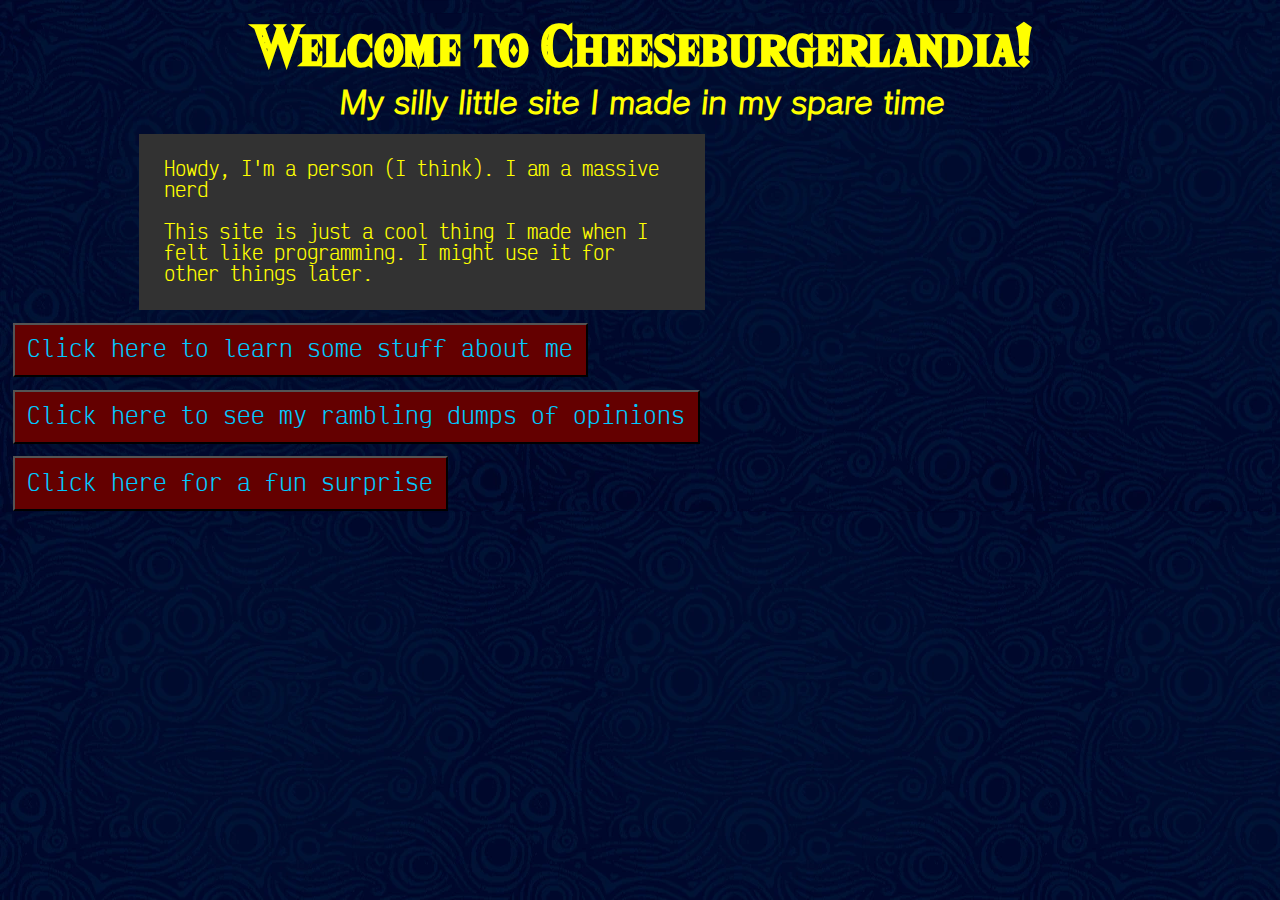
<file: index.html>
<!DOCTYPE html>

<!--
Please don't look too closely at my code, it sucks. I'm just figuring this out as I do it.
-->


<html>
    <head>
        <link href="./styles.css" rel="stylesheet">
        <title>Cheeseburgerlandia Home</title>
        <meta charset="UTF-8">
        <meta name="viewport" content="width=device-width, initial-scale=1.0">
    </head>
    <body>
        <h1>Welcome to Cheeseburgerlandia!</h1>
        <h2>My silly little site I made in my spare time</h2>
        <div class="Introduction">Howdy, I'm a person (I think). I am a massive nerd<br/> <br/>This site is just a cool thing I made when I felt like programming. I might use it for other things later.</div>
        <button onclick="window.location.href = './AboutMe.html';">Click here to learn some stuff about me</button>
        <button onclick="window.location.href = './opinions.html';">Click here to see my rambling dumps of opinions</button>
        <button onclick="window.location.href = 'https://www.youtube.com/watch?v=dQw4w9WgXcQ';">Click here for a fun surprise</button>
    </body>
</html>
</file>
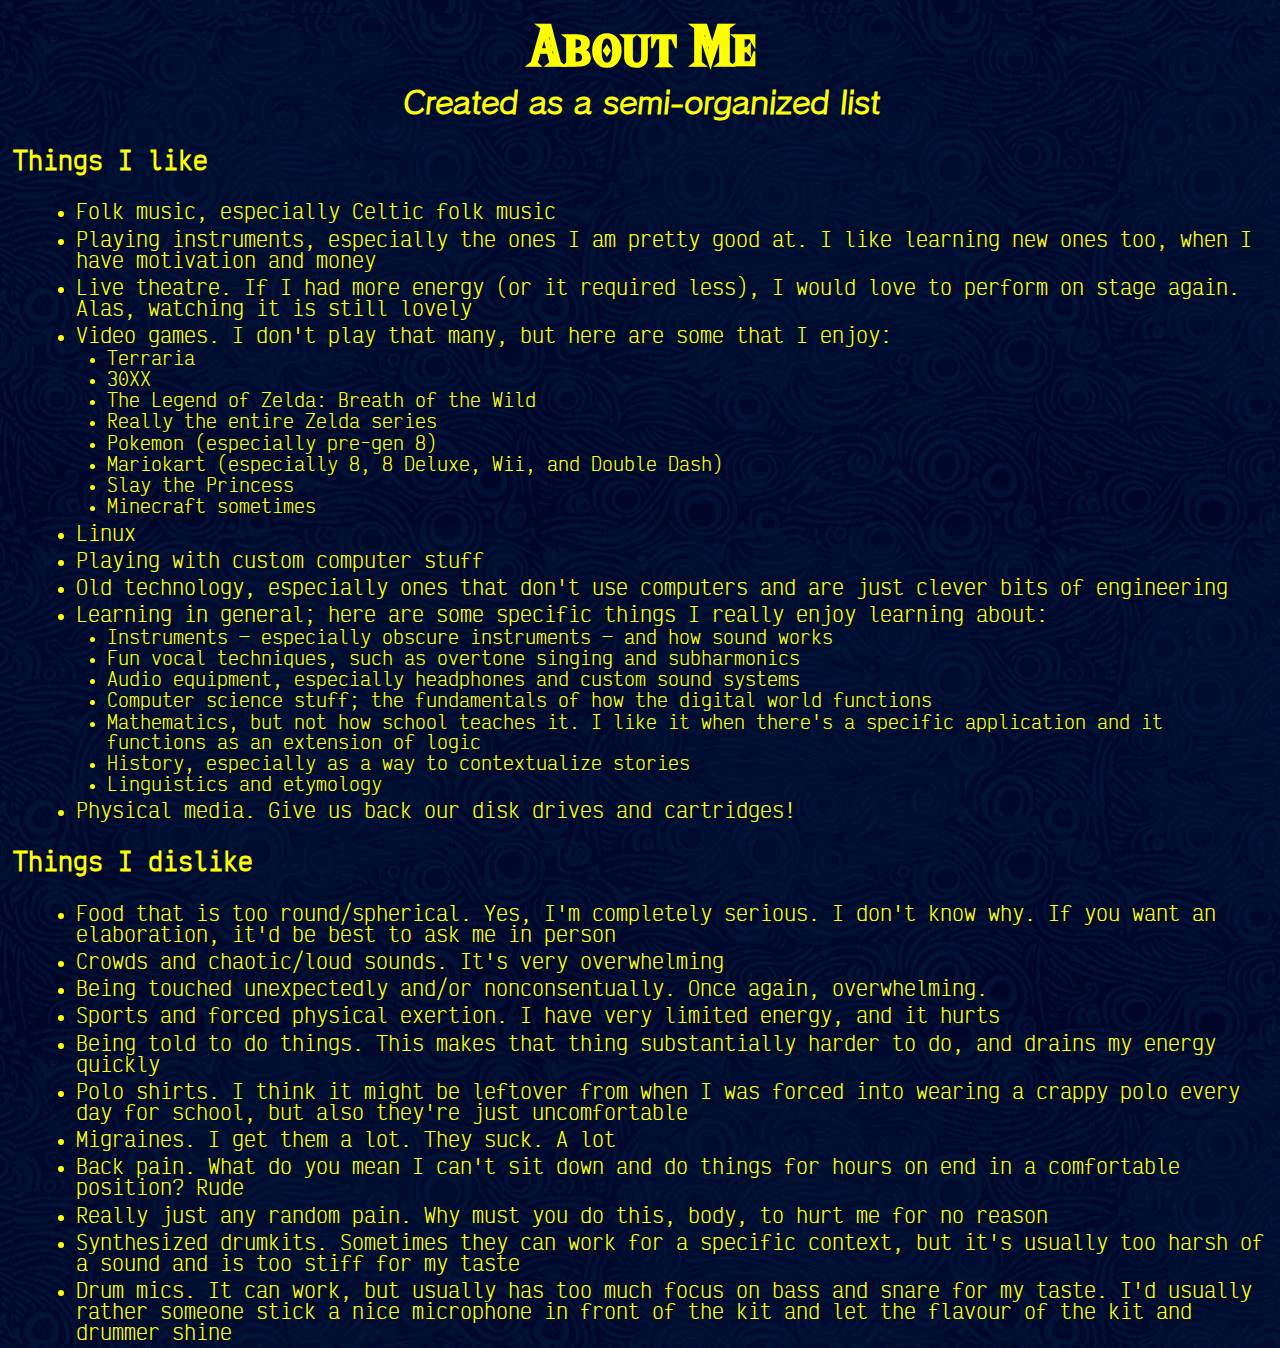
<file: AboutMe.html>
<!DOCTYPE html>

<html>
    <head>
        <link href="./styles.css" rel="stylesheet">
        <title>About Me</title>
        <meta charset="UTF-8">
        <meta name="viewport" content="width=device-width, initial-scale=1.0">
    </head>
    <body>
        <h1>About Me</h1>
        <h2>Created as a semi-organized list</h2>
        <!-- Beginning of "Things I Like" section -->
        <h3>Things I like</h3>
            <div class="List">Folk music, especially Celtic folk music</div>
            <div class="List">Playing instruments, especially the ones I am pretty good at. I like learning new ones too, when I have motivation and money</div>
            <div class="List">Live theatre. If I had more energy (or it required less), I would love to perform on stage again. Alas, watching it is still lovely</div>
            <div class="List">Video games. I don't play that many, but here are some that I enjoy:</div>
                <div class="subList">Terraria</div>
                <div class="subList">30XX</div>
                <div class="subList">The Legend of Zelda: Breath of the Wild</div>
                <div class="subList">Really the entire Zelda series</div>
                <div class="subList">Pokemon (especially pre-gen 8)</div>
                <div class="subList">Mariokart (especially 8, 8 Deluxe, Wii, and Double Dash)</div>
                <div class="subList">Slay the Princess</div>
                <div class="subList">Minecraft sometimes</div>
            <div class="List">Linux</div>
            <div class="List">Playing with custom computer stuff</div> 
            <div class="List">Old technology, especially ones that don't use computers and are just clever bits of engineering</div>
            <div class="List">Learning in general; here are some specific things I really enjoy learning about:</div>
                <div class="subList">Instruments — especially obscure instruments — and how sound works</div>
                <div class="subList">Fun vocal techniques, such as overtone singing and subharmonics</div>
                <div class="subList">Audio equipment, especially headphones and custom sound systems</div>
                <div class="subList">Computer science stuff; the fundamentals of how the digital world functions</div>
                <div class="subList">Mathematics, but not how school teaches it. I like it when there's a specific application and it functions as an extension of logic</div>
                <div class="subList">History, especially as a way to contextualize stories</div>
                <div class="subList">Linguistics and etymology</div>
            <div class="List">Physical media. Give us back our disk drives and cartridges!</div>
        <!-- Beginning of "Things I Dislike" section -->
        <h3>Things I dislike</h3>
            <div class="List">Food that is too round/spherical. Yes, I'm completely serious. I don't know why. If you want an elaboration, it'd be best to ask me in person</div>
            <div class="List">Crowds and chaotic/loud sounds. It's very overwhelming</div>
            <div class="List">Being touched unexpectedly and/or nonconsentually. Once again, overwhelming.</div>
            <div class="List">Sports and forced physical exertion. I have very limited energy, and it hurts</div>
            <div class="List">Being told to do things. This makes that thing substantially harder to do, and drains my energy quickly</div>
            <div class="List">Polo shirts. I think it might be leftover from when I was forced into wearing a crappy polo every day for school, but also they're just uncomfortable</div>
            <div class="List">Migraines. I get them a lot. They suck. A lot</div>
            <div class="List">Back pain. What do you mean I can't sit down and do things for hours on end in a comfortable position? Rude</div>
            <div class="List">Really just any random pain. Why must you do this, body, to hurt me for no reason</div>
            <div class="List">Synthesized drumkits. Sometimes they can work for a specific context, but it's usually too harsh of a sound and is too stiff for my taste</div>
            <div class="List">Drum mics. It can work, but usually has too much focus on bass and snare for my taste. I'd usually rather someone stick a nice microphone in front of the kit and let the flavour of the kit and drummer shine</div>
    </body>
</html>
</file>
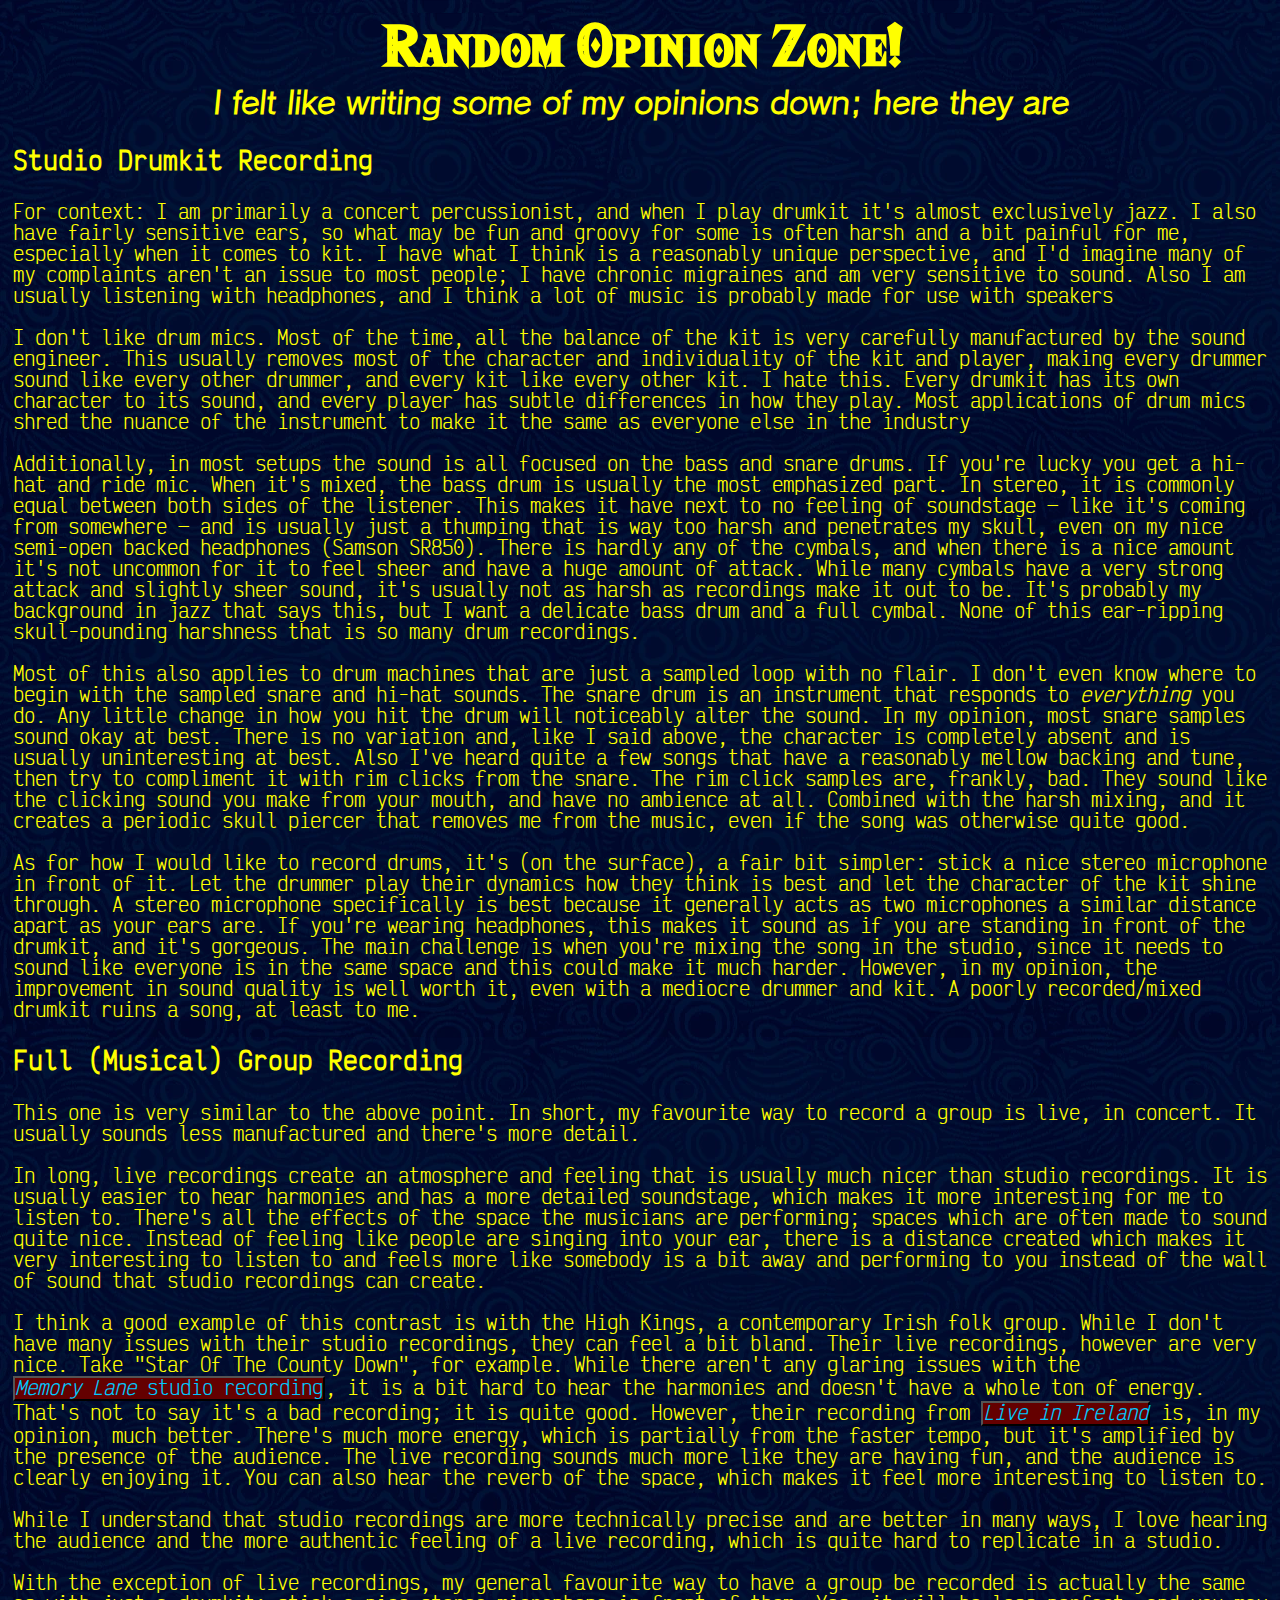
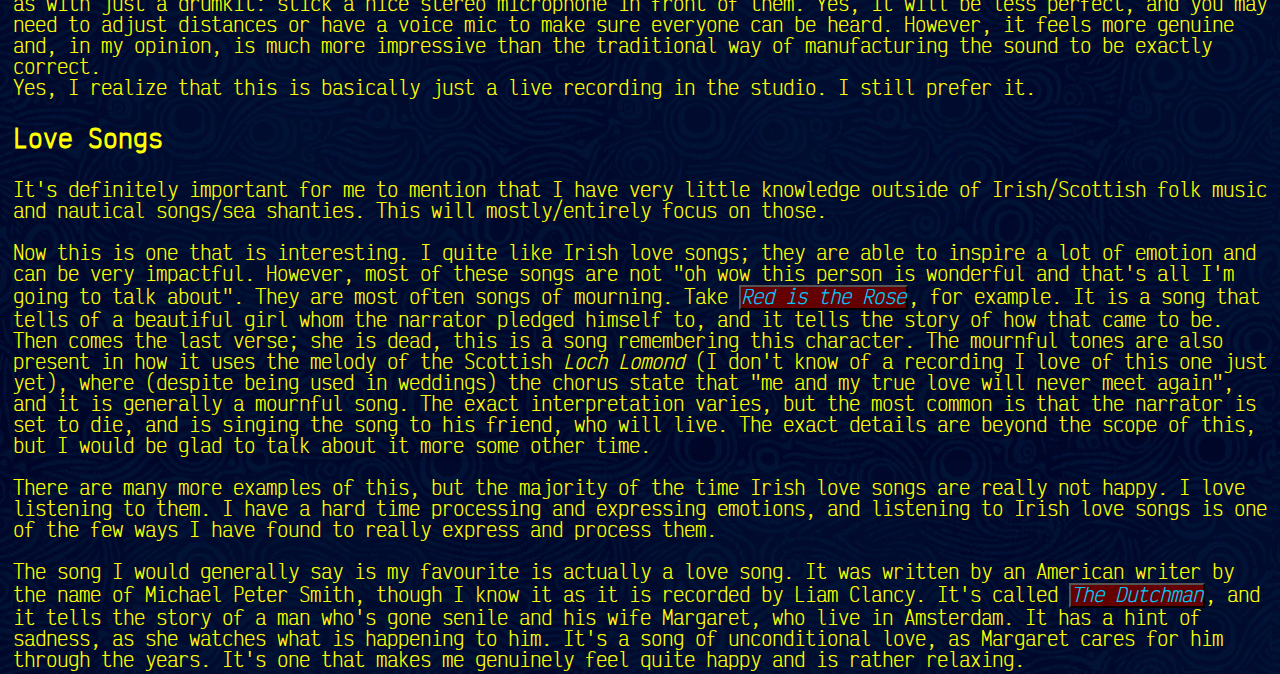
<file: opinions.html>
<!DOCTYPE html>
<!--
Click nbfs://nbhost/SystemFileSystem/Templates/Licenses/license-default.txt to change this license
Click nbfs://nbhost/SystemFileSystem/Templates/ClientSide/html.html to edit this template
-->
<html>
    <head>
        <link href="./styles.css" rel="stylesheet">
        <title>Saucy Opinions Page</title>
        <meta charset="UTF-8">
        <meta name="viewport" content="width=device-width, initial-scale=1.0">
    </head>
    <body>
        <h1>Random Opinion Zone!</h1>
        <h2>I felt like writing some of my opinions down; here they are</h2>
        <h3>Studio Drumkit Recording</h3>
        <div>
            For context: I am primarily a concert percussionist, and when I play drumkit it's almost exclusively jazz. I also have fairly sensitive ears, so what may be fun and groovy for some is often harsh and a bit painful for me, especially when it comes to kit. I have what I think is a reasonably unique perspective, and I'd imagine many of my complaints aren't an issue to most people; I have chronic migraines and am very sensitive to sound. Also I am usually listening with headphones, and I think a lot of music is probably made for use with speakers <br/>
            <br/>I don't like drum mics. Most of the time, all the balance of the kit is very carefully manufactured by the sound engineer. This usually removes most of the character and individuality of the kit and player, making every drummer sound like every other drummer, and every kit like every other kit. I hate this. Every drumkit has its own character to its sound, and every player has subtle differences in how they play. Most applications of drum mics shred the nuance of the instrument to make it the same as everyone else in the industry <br/>
            <br/>Additionally, in most setups the sound is all focused on the bass and snare drums. If you're lucky you get a hi-hat and ride mic. When it's mixed, the bass drum is usually the most emphasized part. In stereo, it is commonly equal between both sides of the listener. This makes it have next to no feeling of soundstage — like it's coming from somewhere — and is usually just a thumping that is way too harsh and penetrates my skull, even on my nice semi-open backed headphones (Samson SR850). There is hardly any of the cymbals, and when there is a nice amount it's not uncommon for it to feel sheer and have a huge amount of attack. While many cymbals have a very strong attack and slightly sheer sound, it's usually not as harsh as recordings make it out to be. It's probably my background in jazz that says this, but I want a delicate bass drum and a full cymbal. None of this ear-ripping skull-pounding harshness that is so many drum recordings. <br/>
            <br/>Most of this also applies to drum machines that are just a sampled loop with no flair. I don't even know where to begin with the sampled snare and hi-hat sounds. The snare drum is an instrument that responds to <i>everything</i> you do. Any little change in how you hit the drum will noticeably alter the sound. In my opinion, most snare samples sound okay at best. There is no variation and, like I said above, the character is completely absent and is usually uninteresting at best. Also I've heard quite a few songs that have a reasonably mellow backing and tune, then try to compliment it with rim clicks from the snare. The rim click samples are, frankly, bad. They sound like the clicking sound you make from your mouth, and have no ambience at all. Combined with the harsh mixing, and it creates a periodic skull piercer that removes me from the music, even if the song was otherwise quite good. <br/>
            <br/>As for how I would like to record drums, it's (on the surface), a fair bit simpler: stick a nice stereo microphone in front of it. Let the drummer play their dynamics how they think is best and let the character of the kit shine through. A stereo microphone specifically is best because it generally acts as two microphones a similar distance apart as your ears are. If you're wearing headphones, this makes it sound as if you are standing in front of the drumkit, and it's gorgeous. The main challenge is when you're mixing the song in the studio, since it needs to sound like everyone is in the same space and this could make it much harder. However, in my opinion, the improvement in sound quality is well worth it, even with a mediocre drummer and kit. A poorly recorded/mixed drumkit ruins a song, at least to me.
        </div>
        <h3>Full (Musical) Group Recording</h3>
        <div>
            This one is very similar to the above point. In short, my favourite way to record a group is live, in concert. It usually sounds less manufactured and there's more detail. <br/>
            <br/>In long, live recordings create an atmosphere and feeling that is usually much nicer than studio recordings. It is usually easier to hear harmonies and has a more detailed soundstage, which makes it more interesting for me to listen to. There's all the effects of the space the musicians are performing; spaces which are often made to sound quite nice. Instead of feeling like people are singing into your ear, there is a distance created which makes it very interesting to listen to and feels more like somebody is a bit away and performing to you instead of the wall of sound that studio recordings can create. <br/>
            <br/>I think a good example of this contrast is with the High Kings, a contemporary Irish folk group. While I don't have many issues with their studio recordings, they can feel a bit bland. Their live recordings, however are very nice. Take "Star Of The County Down", for example. While there aren't any glaring issues with the  <button  class="inlineButton" onclick="window.open(href = 'https://www.youtube.com/watch?v=A1Q-UL3qcTo');"><i>Memory Lane</i> studio recording</button>, it is a bit hard to hear the harmonies and doesn't have a whole ton of energy. That's not to say it's a bad recording; it is quite good. However, their recording from <button  class="inlineButton" onclick="window.open(href = 'https://www.youtube.com/watch?v=Ne3bqM2O1xs');"><i>Live in Ireland</i></button> is, in my opinion, much better. There's much more energy, which is partially from the faster tempo, but it's amplified by the presence of the audience. The live recording sounds much more like they are having fun, and the audience is clearly enjoying it. You can also hear the reverb of the space, which makes it feel more interesting to listen to. <br/>
            <br/>While I understand that studio recordings are more technically precise and are better in many ways, I love hearing the audience and the more authentic feeling of a live recording, which is quite hard to replicate in a studio. <br/>
            <br/>With the exception of live recordings, my general favourite way to have a group be recorded is actually the same as with just a drumkit: stick a nice stereo microphone in front of them. Yes, it will be less perfect, and you may need to adjust distances or have a voice mic to make sure everyone can be heard. However, it feels more genuine and, in my opinion, is much more impressive than the traditional way of manufacturing the sound to be exactly correct.
            <br/>Yes, I realize that this is basically just a live recording in the studio. I still prefer it.
        </div>
        <h3>Love Songs</h3>
        <div>
            It's definitely important for me to mention that I have very little knowledge outside of Irish/Scottish folk music and nautical songs/sea shanties. This will mostly/entirely focus on those. <br/>
            <br/>Now this is one that is interesting. I quite like Irish love songs; they are able to inspire a lot of emotion and can be very impactful. However, most of these songs are not "oh wow this person is wonderful and that's all I'm going to talk about". They are most often songs of mourning. Take <button class='inlineButton' onclick="window.open(href = 'https://www.youtube.com/watch?v=wRy9eRbS-Dc');"><i>Red is the Rose</i></button>, for example. It is a song that tells of a beautiful girl whom the narrator pledged himself to, and it tells the story of how that came to be. Then comes the last verse; she is dead, this is a song remembering this character. The mournful tones are also present in how it uses the melody of the Scottish <i>Loch Lomond</i> (I don't know of a recording I love of this one just yet), where (despite being used in weddings) the chorus state that "me and my true love will never meet again", and it is generally a mournful song. The exact interpretation varies, but the most common is that the narrator is set to die, and is singing the song to his friend, who will live. The exact details are beyond the scope of this, but I would be glad to talk about it more some other time.<br/>
            <br/>There are many more examples of this, but the majority of the time Irish love songs are really not happy. I love listening to them. I have a hard time processing and expressing emotions, and listening to Irish love songs is one of the few ways I have found to really express and process them.<br/>
            <br/>The song I would generally say is my favourite is actually a love song. It was written by an American writer by the name of Michael Peter Smith, though I know it as it is recorded by Liam Clancy. It's called <button class='inlineButton' onclick="window.open(href = 'https://www.youtube.com/watch?v=81afL-zz_Pc');"><i>The Dutchman</i></button>, and it tells the story of a man who's gone senile and his wife Margaret, who live in Amsterdam. It has a hint of sadness, as she watches what is happening to him. It's a song of unconditional love, as Margaret cares for him through the years. It's one that makes me genuinely feel quite happy and is rather relaxing.
        </div>
    </body>
</html>
</file>
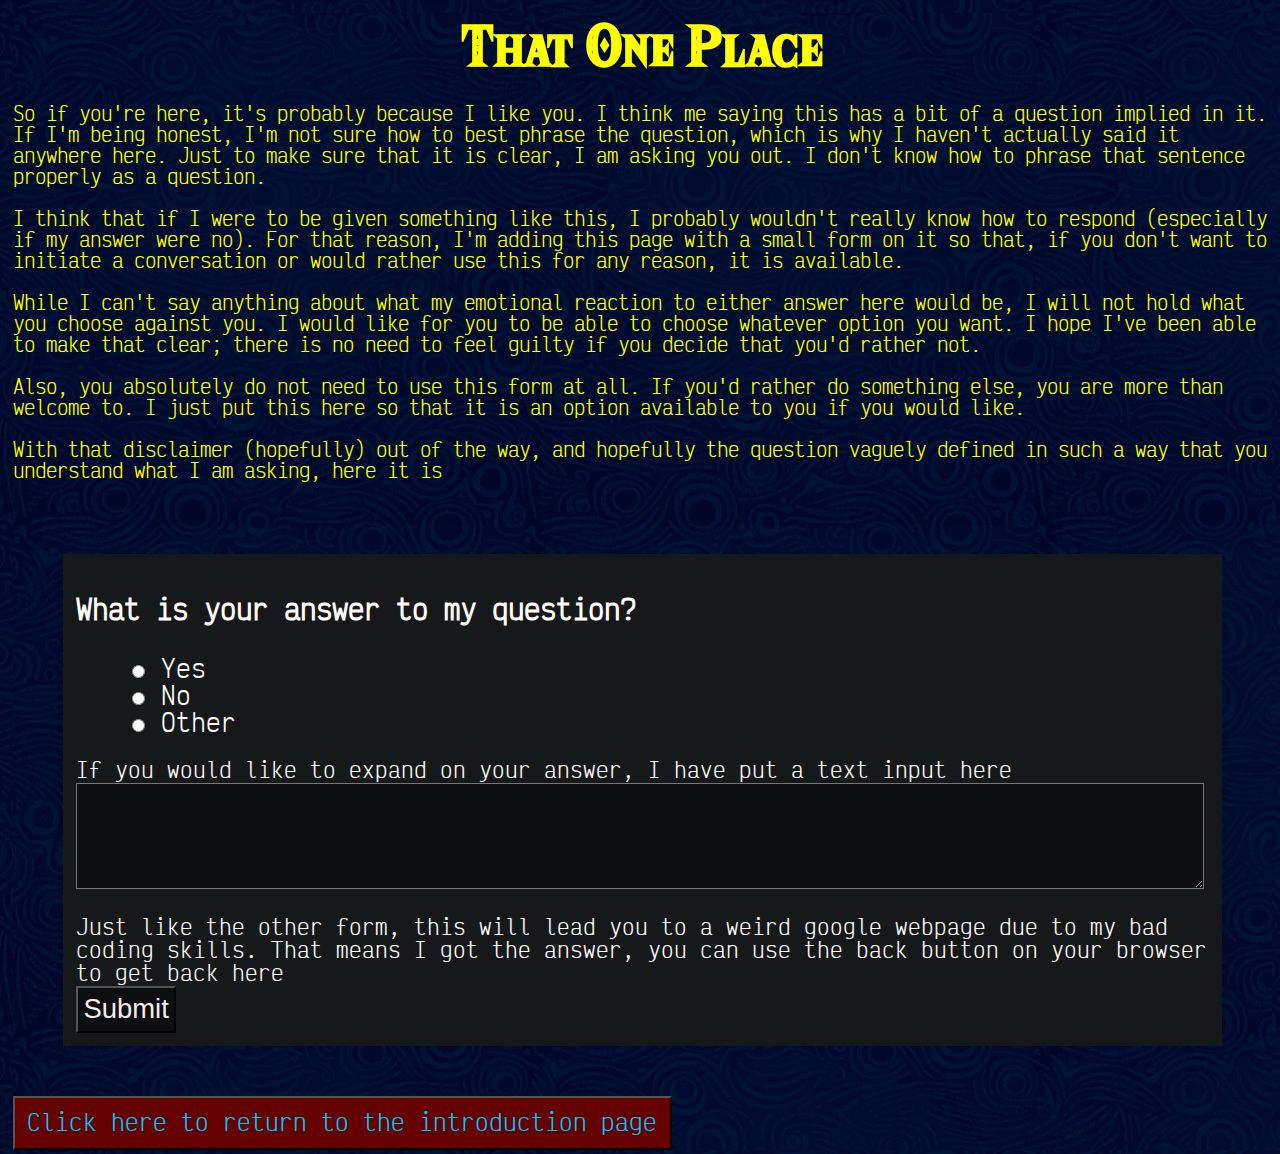
<file: secret_page/finalDestination.html>
<!DOCTYPE html>
<!--
Click nbfs://nbhost/SystemFileSystem/Templates/Licenses/license-default.txt to change this license
Click nbfs://nbhost/SystemFileSystem/Templates/ClientSide/html.html to edit this template
-->
<html>
    <head>
        <link href="../styles.css" rel="stylesheet">
        <title>No Items. Fox Only. Final Destination.</title>
        <meta charset="UTF-8">
        <meta name="viewport" content="width=device-width, initial-scale=1.0">
    </head>
    <body>
        <h1>That One Place</h1>
        <div>
            <br/>So if you're here, it's probably because I like you. I think me saying this has a bit of a question implied in it. If I'm being honest, I'm not sure how to best phrase the question, which is why I haven't actually said it anywhere here. Just to make sure that it is clear, I am asking you out. I don't know how to phrase that sentence properly as a question. <br/>
            <br/>I think that if I were to be given something like this, I probably wouldn't really know how to respond (especially if my answer were no). For that reason, I'm adding this page with a small form on it so that, if you don't want to initiate a conversation or would rather use this for any reason, it is available. <br/>
            <br/>While I can't say anything about what my emotional reaction to either answer here would be, I will not hold what you choose against you. I would like for you to be able to choose whatever option you want. I hope I've been able to make that clear; there is no need to feel guilty if you decide that you'd rather not. <br/>
            <br/>Also, you absolutely do not need to use this form at all. If you'd rather do something else, you are more than welcome to. I just put this here so that it is an option available to you if you would like.<br/>
            <br/>With that disclaimer (hopefully) out of the way, and hopefully the question vaguely defined in such a way that you understand what I am asking, here it is <br/> <br/>
        </div>
        <form action="https://script.google.com/macros/s/AKfycbzBbHne_KECSzEwDZKNWmUKCieZ4PiefBni59tiuPyIlICEbJOCnr7ePXaeoVkFlr2h/exec" method="POST">
            <h3>What is your answer to my question?</h3>
            <input class="bigBubble" type='radio' id='Yes' name='bigQuestion' value='Yes'> 
                    <label class="bigRadio" for='Yes'>Yes</label> <br/>
            <input class="bigBubble" type='radio' id='No' name='bigQuestion' value='No'> 
                    <label class="bigRadio" for='No'>No</label> <br/>
            <input class="bigBubble" type='radio' id='Other' name='bigQuestion' value='Other'> 
                    <label class="bigRadio" for='Other'>Other</label> <br/> <br/>
            <label for="bigQuestionExtention">If you would like to expand on your answer, I have put a text input here</label> <br/>
                <textarea name="bigQuestionExtention" id='bigQuestionExtention'></textarea><br/><br/>
                    
            <div>Just like the other form, this will lead you to a weird google webpage due to my bad coding skills. That means I got the answer, you can use the back button on your browser to get back here</div>
            <input type="submit" value="Submit">
        </form>
        <button onclick="window.location.href='./introduction.html';">Click here to return to the introduction page</button>
    </body>
</html>
</file>
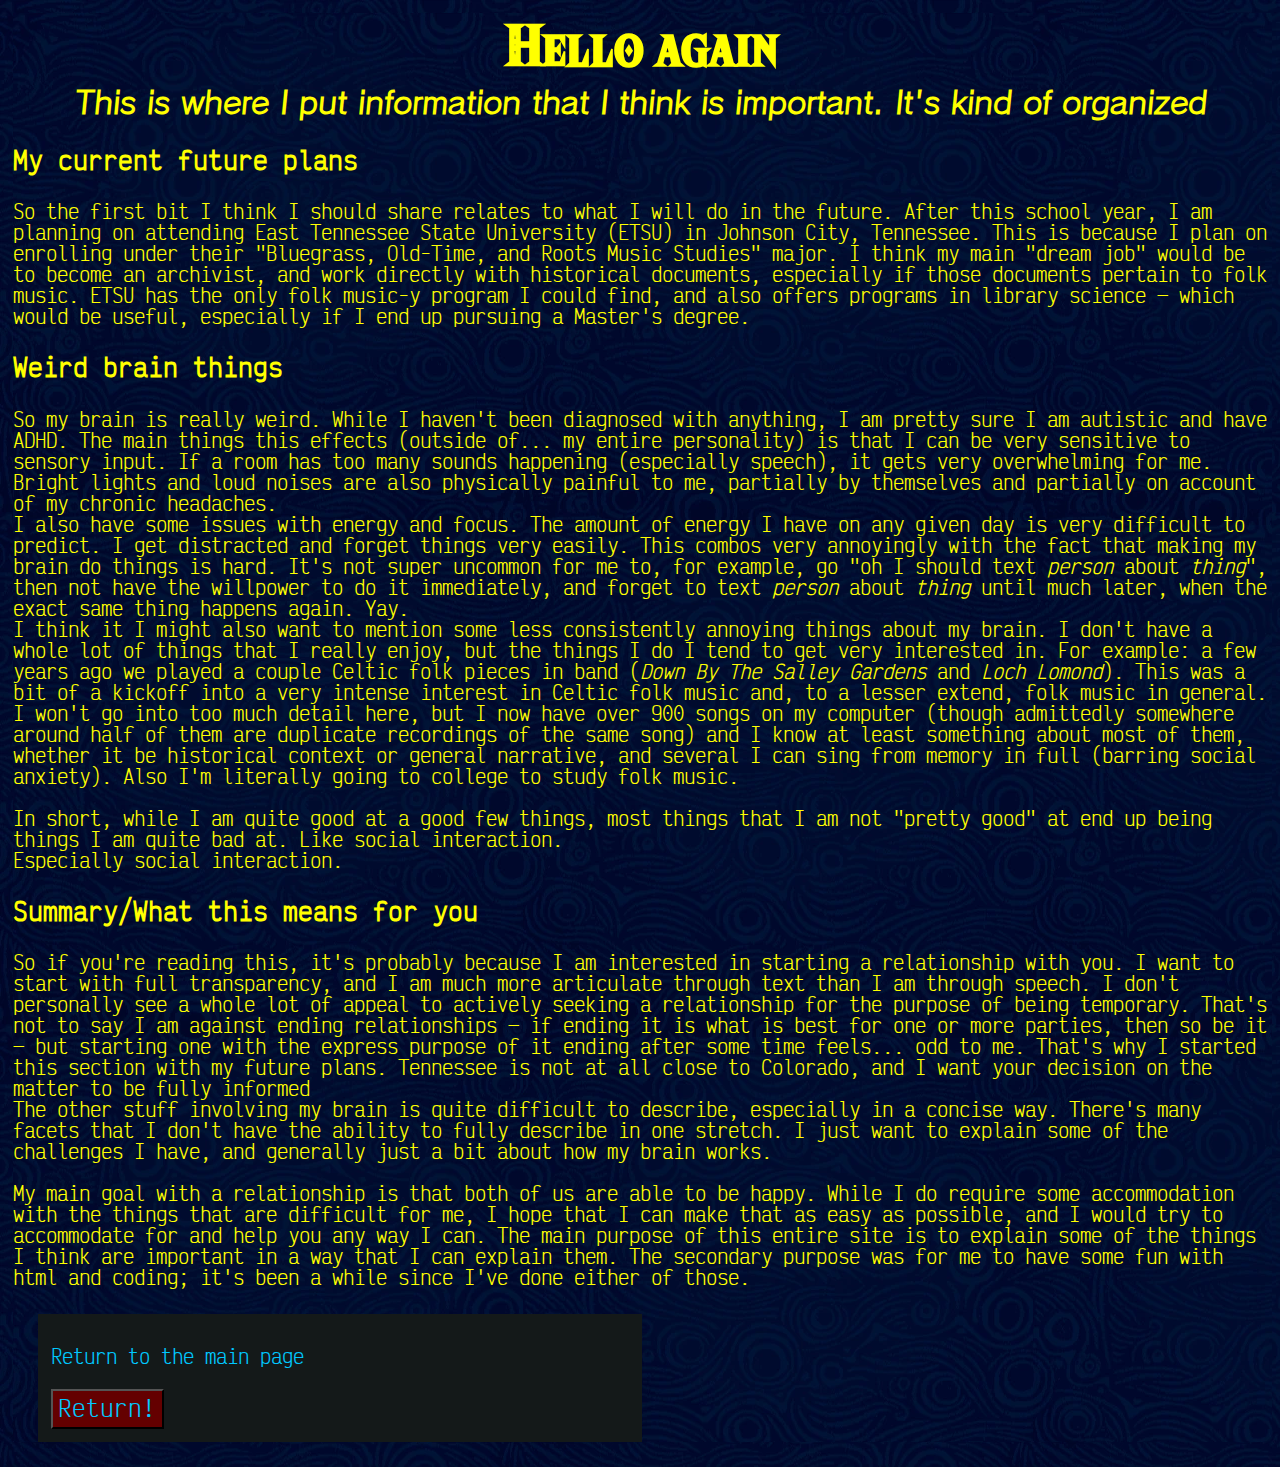
<file: secret_page/importantBits.html>
<!DOCTYPE html>
<!--
Click nbfs://nbhost/SystemFileSystem/Templates/Licenses/license-default.txt to change this license
Click nbfs://nbhost/SystemFileSystem/Templates/ClientSide/html.html to edit this template
-->
<html>
    <head>
        <link href="../styles.css" rel="stylesheet">
        <title>Some info</title>
        <meta charset="UTF-8">
        <meta name="viewport" content="width=device-width, initial-scale=1.0">
    </head>
    <body>
        <h1>Hello again</h1>
        <h2>This is where I put information that I think is important. It's kind of organized</h2>
        <h3>My current future plans</h3>
        <div>So the first bit I think I should share relates to what I will do in the future. After this school year, I am planning on attending East Tennessee State University (ETSU) in Johnson City, Tennessee. This is because I plan on enrolling under their "Bluegrass, Old-Time, and Roots Music Studies" major. I think my main "dream job" would be to become an archivist, and work directly with historical documents, especially if those documents pertain to folk music. ETSU has the only folk music-y program I could find, and also offers programs in library science — which would be useful, especially if I end up pursuing a Master's degree.</div>
        <h3>Weird brain things</h3>
        <div>
            So my brain is really weird. While I haven't been diagnosed with anything, I am pretty sure I am autistic and have ADHD. The main things this effects (outside of... my entire personality) is that I can be very sensitive to sensory input. If a room has too many sounds happening (especially speech), it gets very overwhelming for me. Bright lights and loud noises are also physically painful to me, partially by themselves and partially on account of my chronic headaches. 
            <br/> I also have some issues with energy and focus. The amount of energy I have on any given day is very difficult to predict. I get distracted and forget things very easily. This combos very annoyingly with the fact that making my brain do things is hard. It's not super uncommon for me to, for example, go "oh I should text <i>person</i> about <i>thing</i>", then not have the willpower to do it immediately, and forget to text <i>person</i> about <i>thing</i> until much later, when the exact same thing happens again. Yay. 
            <br/> I think it I might also want to mention some less consistently annoying things about my brain. I don't have a whole lot of things that I really enjoy, but the things I do I tend to get very interested in. For example: a few years ago we played a couple Celtic folk pieces in band (<i>Down By The Salley Gardens</i> and <i>Loch Lomond</i>). This was a bit of a kickoff into a very intense interest in Celtic folk music and, to a lesser extend, folk music in general. I won't go into too much detail here, but I now have over 900 songs on my computer (though admittedly somewhere around half of them are duplicate recordings of the same song) and I know at least something about most of them, whether it be historical context or general narrative, and several I can sing from memory in full (barring social anxiety). Also I'm literally going to college to study folk music.
            <br/> <br/> In short, while I am quite good at a good few things, most things that I am not "pretty good" at end up being things I am quite bad at. Like social interaction. <br/> Especially social interaction.
        </div>
        <h3>Summary/What this means for you</h3>
        <div>
            So if you're reading this, it's probably because I am interested in starting a relationship with you. I want to start with full transparency, and I am much more articulate through text than I am through speech. I don't personally see a whole lot of appeal to actively seeking a relationship for the purpose of being temporary. That's not to say I am against ending relationships — if ending it is what is best for one or more parties, then so be it — but starting one with the express purpose of it ending after some time feels... odd to me. That's why I started this section with my future plans. Tennessee is not at all close to Colorado, and I want your decision on the matter to be fully informed
            <br/> The other stuff involving my brain is quite difficult to describe, especially in a concise way. There's many facets that I don't have the ability to fully describe in one stretch. I just want to explain some of the challenges I have, and generally just a bit about how my brain works.
            <br/><br/> My main goal with a relationship is that both of us are able to be happy. While I do require some accommodation with the things that are difficult for me, I hope that I can make that as easy as possible, and I would try to accommodate for and help you any way I can. The main purpose of this entire site is to explain some of the things I think are important in a way that I can explain them. The secondary purpose was for me to have some fun with html and coding; it's been a while since I've done either of those.
            <div class="redirects">
                <p>Return to the main page</p>
                <button onclick="window.location.href = './introduction.html';">Return!</button>
            </div>
        </div>
    </body>
</html>
</file>
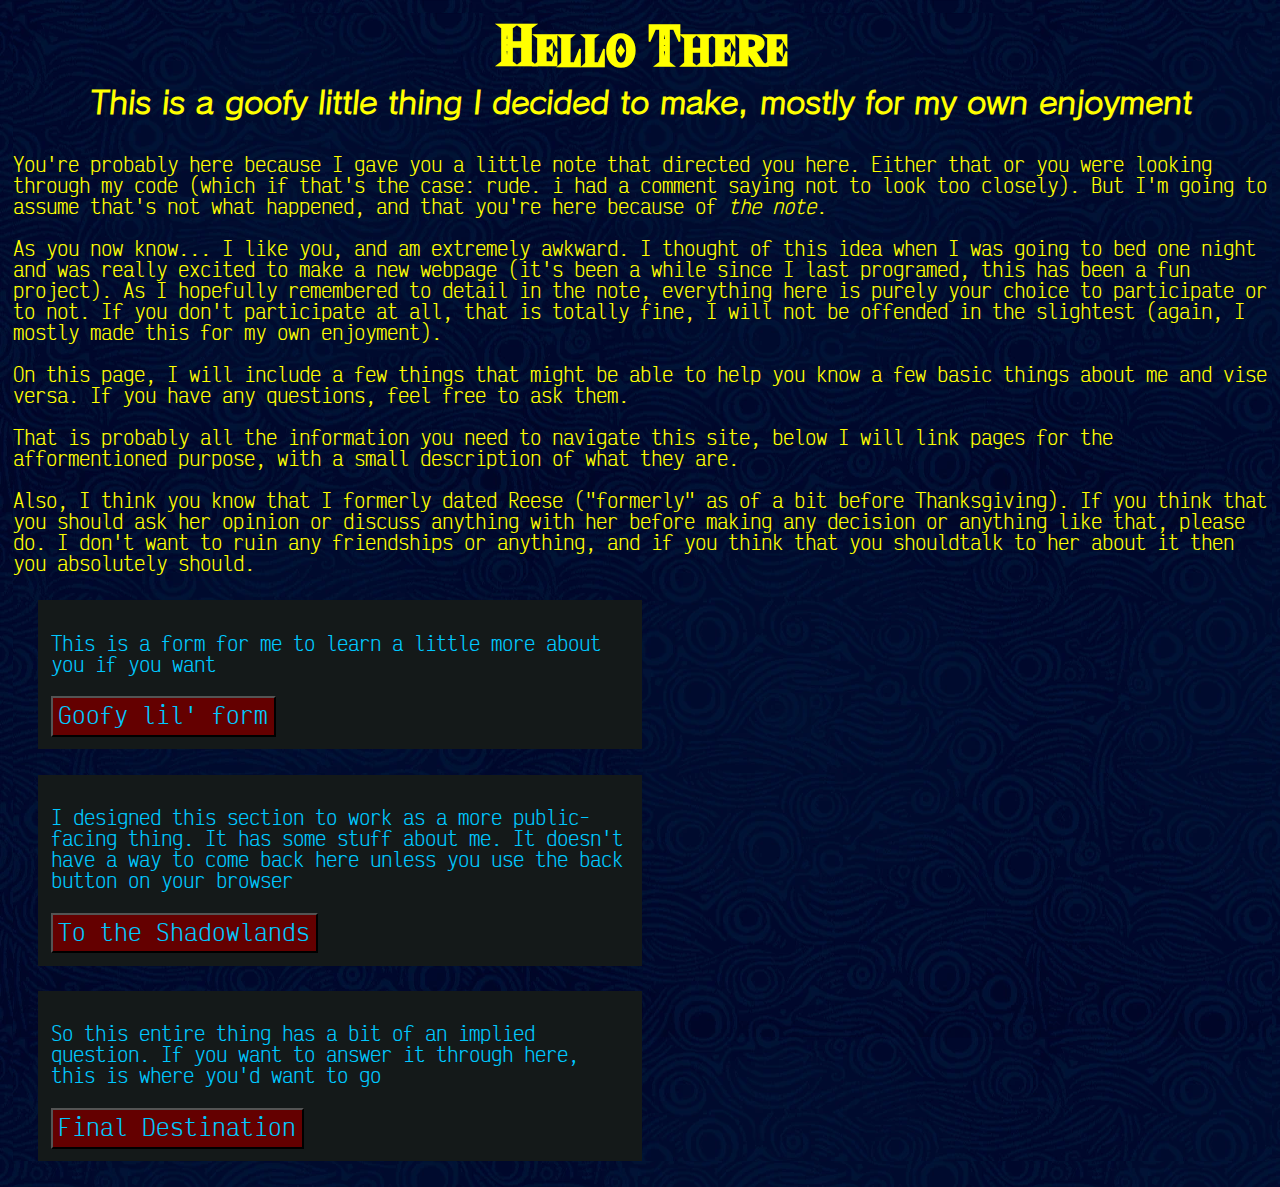
<file: secret_page/introduction.html>
<!DOCTYPE html>
<!--
Click nbfs://nbhost/SystemFileSystem/Templates/Licenses/license-default.txt to change this license
Click nbfs://nbhost/SystemFileSystem/Templates/ClientSide/html.html to edit this template
-->
<html>
    <head>
        <link href="../styles.css" rel="stylesheet">
        <title>Introduction</title>
        <meta charset="UTF-8">
        <meta name="viewport" content="width=device-width, initial-scale=1.0">
    </head>
    <body>
        <h1>Hello There</h1>
        <h2>This is a goofy little thing I decided to make, mostly for my own enjoyment</h2>
        <div><br/>You're probably here because I gave you a little note that directed you here. Either that or you were looking through my code (which if that's the case: rude. i had a comment saying not to look too closely). But I'm going to assume that's not what happened, and that you're here because of <i>the note</i>.
        <br/><br/> As you now know... I like you, and am extremely awkward. I thought of this idea when I was going to bed one night and was really excited to make a new webpage (it's been a while since I last programed, this has been a fun project). As I hopefully remembered to detail in the note, everything here is purely your choice to participate or to not. If you don't participate at all, that is totally fine, I will not be offended in the slightest (again, I mostly made this for my own enjoyment).<br/><br/>
        On this page, I will include a few things that might be able to help you know a few basic things about me and vise versa. If you have any questions, feel free to ask them.<br/><br/>
        That is probably all the information you need to navigate this site, below I will link pages for the afformentioned purpose, with a small description of what they are. <br/><br/>
        Also, I think you know that I formerly dated Reese ("formerly" as of a bit before Thanksgiving). If you think that you should ask her opinion or discuss anything with her before making any decision or anything like that, please do. I don't want to ruin any friendships or anything, and if you think that you shouldtalk to her about it then you absolutely should.</div>
        
        <div class="redirects">
            <p>This is a form for me to learn a little more about you if you want</p>
            <button onclick="window.location.href = './preferencesForm.html';">Goofy lil' form</button>
        </div>
        <div class="redirects">
            <p>I designed this section to work as a more public-facing thing. It has some stuff about me. It doesn't have a way to come back here unless you use the back button on your browser</p>
            <button onclick="window.location.href = './../index.html';">To the Shadowlands</button>
        </div>
        <div class="redirects">
            <p>So this entire thing has a bit of an implied question. If you want to answer it through here, this is where you'd want to go</p>
            <button onclick="window.location.href = './finalDestination.html';">Final Destination</button>
        </div>
    </body>
</html>
</file>
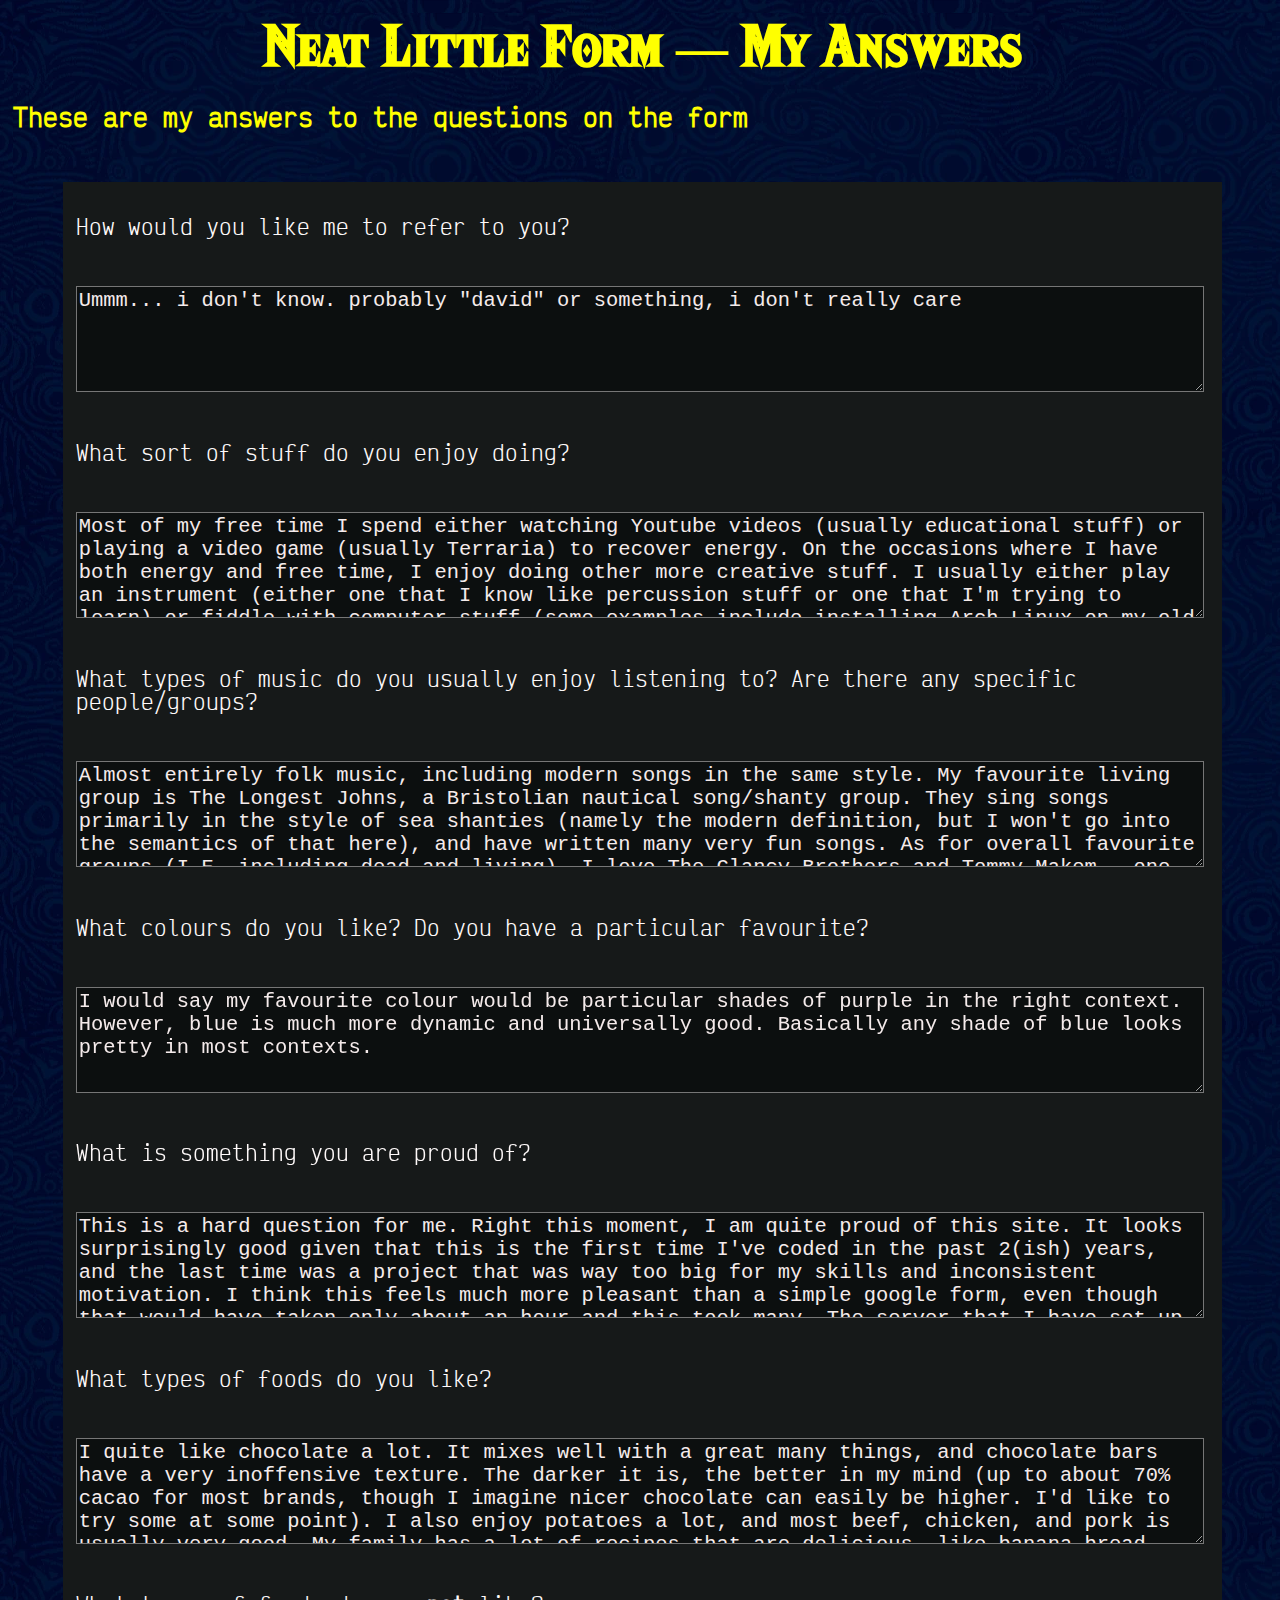
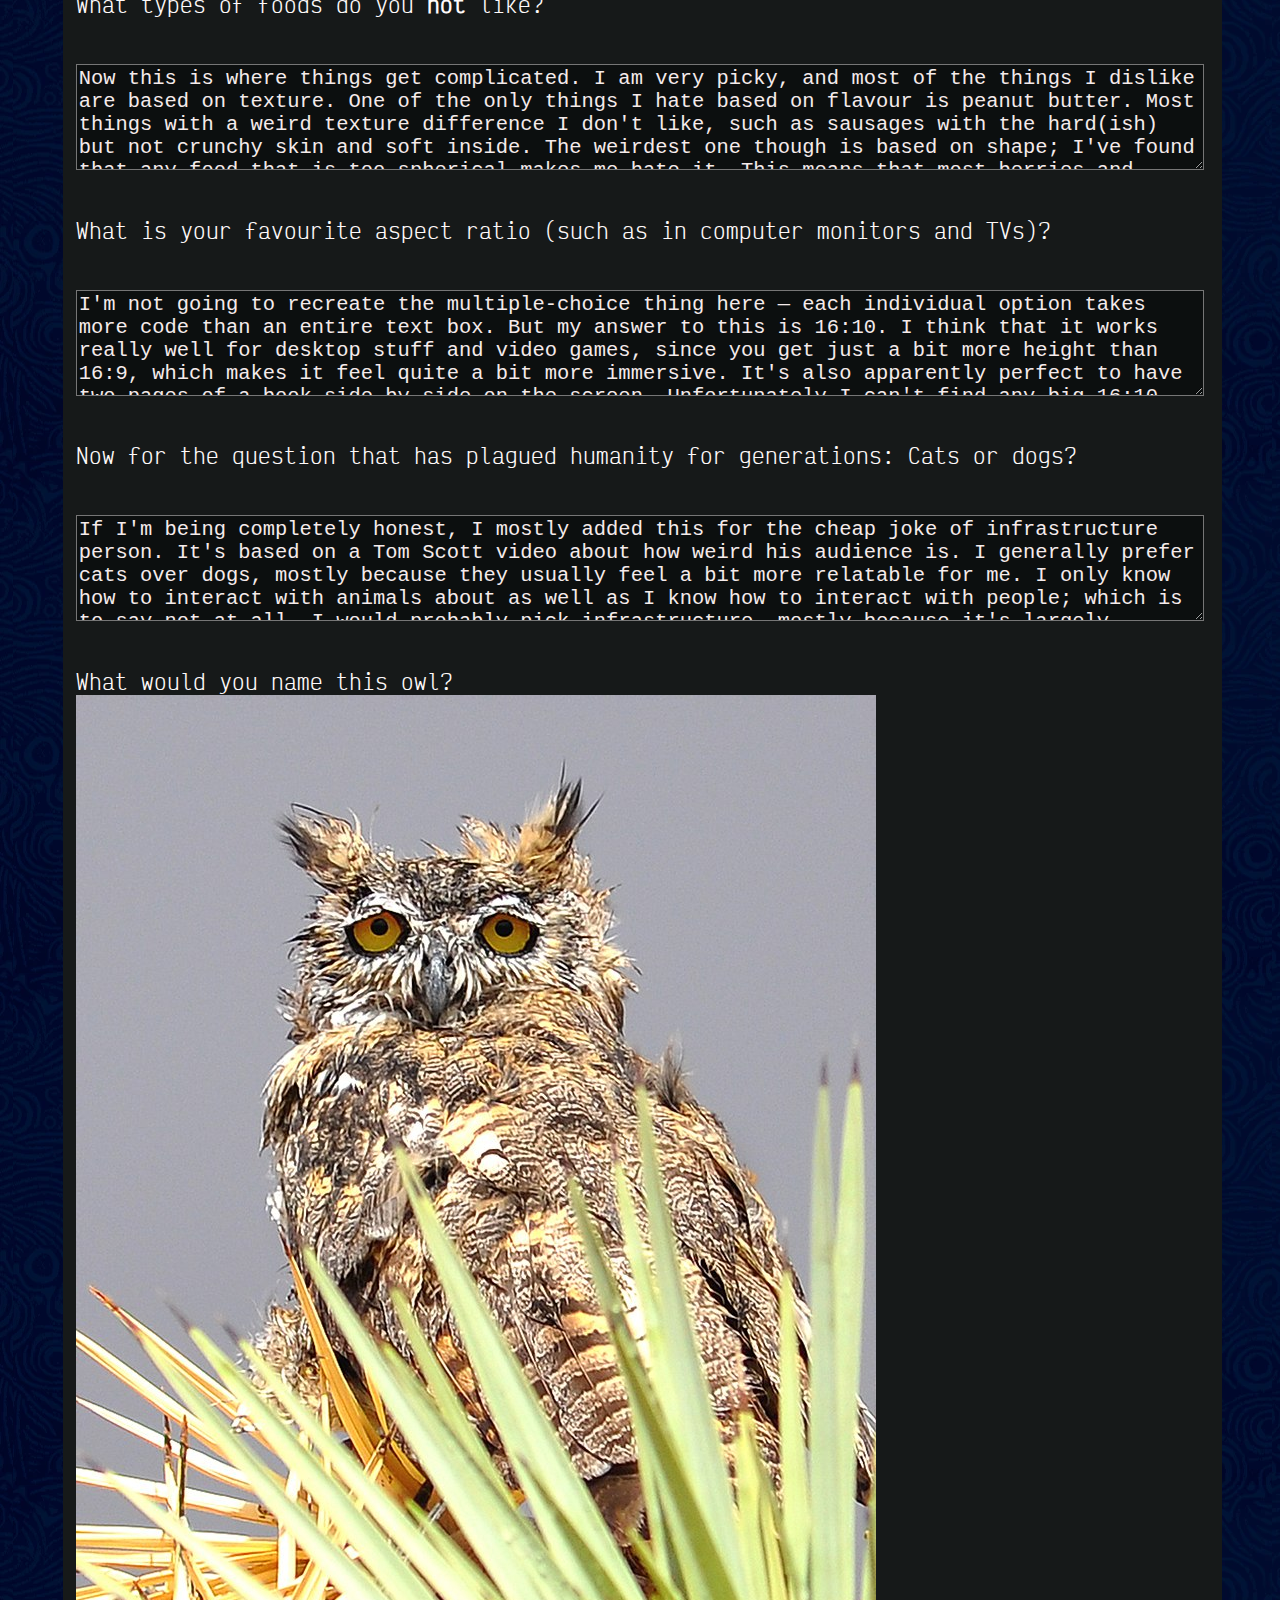
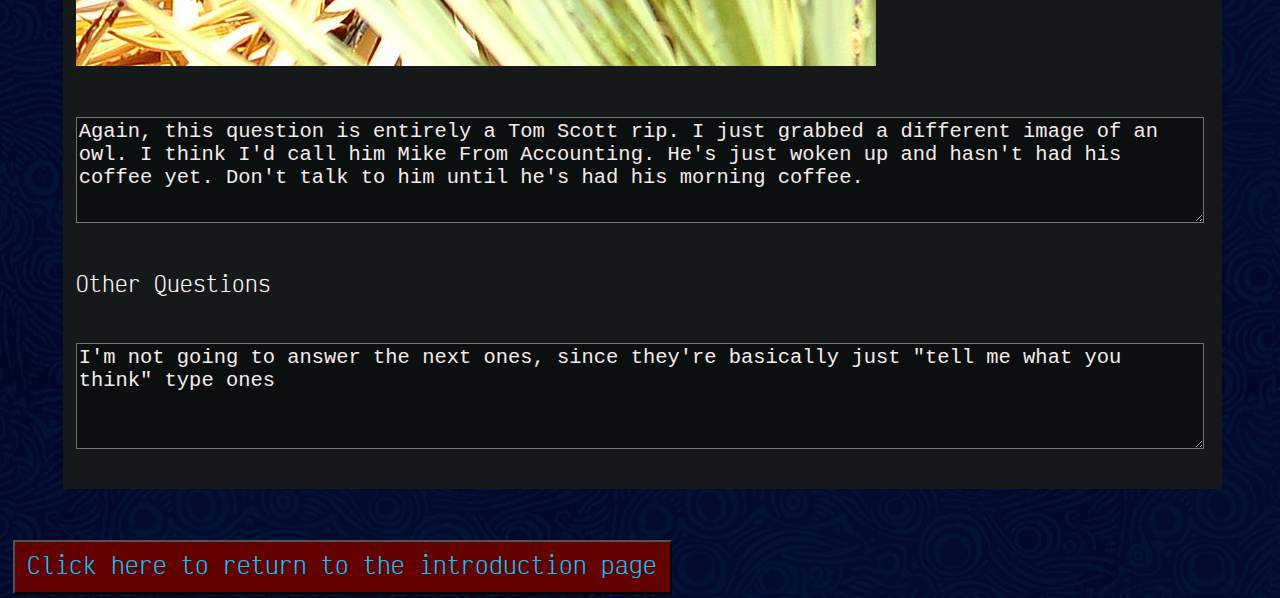
<file: secret_page/postPreferencesForm.html>
<!DOCTYPE html>
<!--
Click nbfs://nbhost/SystemFileSystem/Templates/Licenses/license-default.txt to change this license
Click nbfs://nbhost/SystemFileSystem/Templates/ClientSide/html.html to edit this template
-->
<html>
    <head>
        <link href="../styles.css" rel="stylesheet">
        <title>My Answers</title>
        <meta charset="UTF-8">
        <meta name="viewport" content="width=device-width, initial-scale=1.0">
    </head>
    <body>
        <h1>Neat Little Form — My Answers</h1>
        <h3>These are my answers to the questions on the form</h3>
        <div class ="formAlike">
            <p>How would you like me to refer to you? </p> <br/>
            <textarea readonly>Ummm... i don't know. probably "david" or something, i don't really care</textarea><br/><br/>
            <p>What sort of stuff do you enjoy doing?</p> <br/>
            <textarea readonly>Most of my free time I spend either watching Youtube videos (usually educational stuff) or playing a video game (usually Terraria) to recover energy. On the occasions where I have both energy and free time, I enjoy doing other more creative stuff. I usually either play an instrument (either one that I know like percussion stuff or one that I'm trying to learn) or fiddle with computer stuff (some examples include installing Arch Linux on my old laptop, configuring my old desktop I now use as a server, or hacking my video game consoles). I also spend quite a bit of time researching and learning about folk music</textarea><br/><br/>
            <p>What types of music do you usually enjoy listening to? Are there any specific people/groups?</p> <br/>
            <textarea readonly>Almost entirely folk music, including modern songs in the same style. My favourite living group is The Longest Johns, a Bristolian nautical song/shanty group. They sing songs primarily in the style of sea shanties (namely the modern definition, but I won't go into the semantics of that here), and have written many very fun songs. As for overall favourite groups (I.E. including dead and living), I love The Clancy Brothers and Tommy Makem — one of the most influential Irish-American folk bands (Liam Clancy's voice is gorgeous) — and The Corries, a Scottish folk group who have written some of the most popular Scottish folk songs including Flower of Scotland, which won a poll on potential national anthems for Scotland.</textarea><br/><br/>
            <p>What colours do you like? Do you have a particular favourite? </p><br/>
            <textarea readonly>I would say my favourite colour would be particular shades of purple in the right context. However, blue is much more dynamic and universally good. Basically any shade of blue looks pretty in most contexts.</textarea><br/><br/>
            <p>What is something you are proud of?</p> <br/>
            <textarea readonly>This is a hard question for me. Right this moment, I am quite proud of this site. It looks surprisingly good given that this is the first time I've coded in the past 2(ish) years, and the last time was a project that was way too big for my skills and inconsistent motivation. I think this feels much more pleasant than a simple google form, even though that would have taken only about an hour and this took many. The server that I have set up is also pretty cool, at least to me.</textarea><br/><br/>
            <p>What types of foods do you like?</p><br/>
            <textarea readonly>I quite like chocolate a lot. It mixes well with a great many things, and chocolate bars have a very inoffensive texture. The darker it is, the better in my mind (up to about 70% cacao for most brands, though I imagine nicer chocolate can easily be higher. I'd like to try some at some point). I also enjoy potatoes a lot, and most beef, chicken, and pork is usually very good. My family has a lot of recipes that are delicious, like banana bread, chicken and rice, apple sauce, and what we call "ghetto-omelettes" and "french bread pizza". A lot of them are also pretty easy, which is quite nice.</textarea><br/><br/>
            <p>What types of foods do you <b>not</b> like?</p> <br/>
            <textarea readonly>Now this is where things get complicated. I am very picky, and most of the things I dislike are based on texture. One of the only things I hate based on flavour is peanut butter. Most things with a weird texture difference I don't like, such as sausages with the hard(ish) but not crunchy skin and soft inside. The weirdest one though is based on shape; I've found that any food that is too spherical makes me hate it. This means that most berries and berry-like foods are right out. The border on what counts is extremely fuzzy too. For example, I won't take an orange, peel it, then eat it, but if you give me pre-peeled orange/orange slice, I will gladly eat it. I don't know why; it's probably easier to learn more specifics in person with a non-text conversation</textarea><br/><br/>
            <p>What is your favourite aspect ratio (such as in computer monitors and TVs)?</p> <br/>
            <textarea readonly>I'm not going to recreate the multiple-choice thing here — each individual option takes more code than an entire text box. But my answer to this is 16:10. I think that it works really well for desktop stuff and video games, since you get just a bit more height than 16:9, which makes it feel quite a bit more immersive. It's also apparently perfect to have two pages of a book side-by side on the screen. Unfortunately I can't find any big 16:10 monitors. It's really annoying how it doesn't really exist anymore; everyone makes screens super wide and it loses the entire vertical perspective.</textarea><br/><br/>
            <p>Now for the question that has plagued humanity for generations: Cats or dogs?</p> <br/>
            <textarea readonly>If I'm being completely honest, I mostly added this for the cheap joke of infrastructure person. It's based on a Tom Scott video about how weird his audience is. I generally prefer cats over dogs, mostly because they usually feel a bit more relatable for me. I only know how to interact with animals about as well as I know how to interact with people; which is to say not at all. I would probably pick infrastructure, mostly because it's largely mechanical and structural engineering, which is something my brain can wrap around. I'm less interested in biology than I am engineering and physics, so infrastructure is more fun to learn about for me. I have nothing against cats or dogs, but I like to learn, and infrastructure is more fun to learn about in my brain.</textarea><br/><br/>
            <p>What would you name this owl? <br/> <img src="../Images/owlToBeNamed.jpg" alt="An owl image ripped from the Wikipedia page for Owl"></p> <br/>
            <textarea readonly>Again, this question is entirely a Tom Scott rip. I just grabbed a different image of an owl. I think I'd call him Mike From Accounting. He's just woken up and hasn't had his coffee yet. Don't talk to him until he's had his morning coffee.</textarea><br/><br/>
            <p>Other Questions</p> <br/>
            <textarea readonly>I'm not going to answer the next ones, since they're basically just "tell me what you think" type ones</textarea><br/><br/>
        </div>
        <button onclick="window.location.href='./introduction.html';">Click here to return to the introduction page</button>
    </body>
</html>
</file>
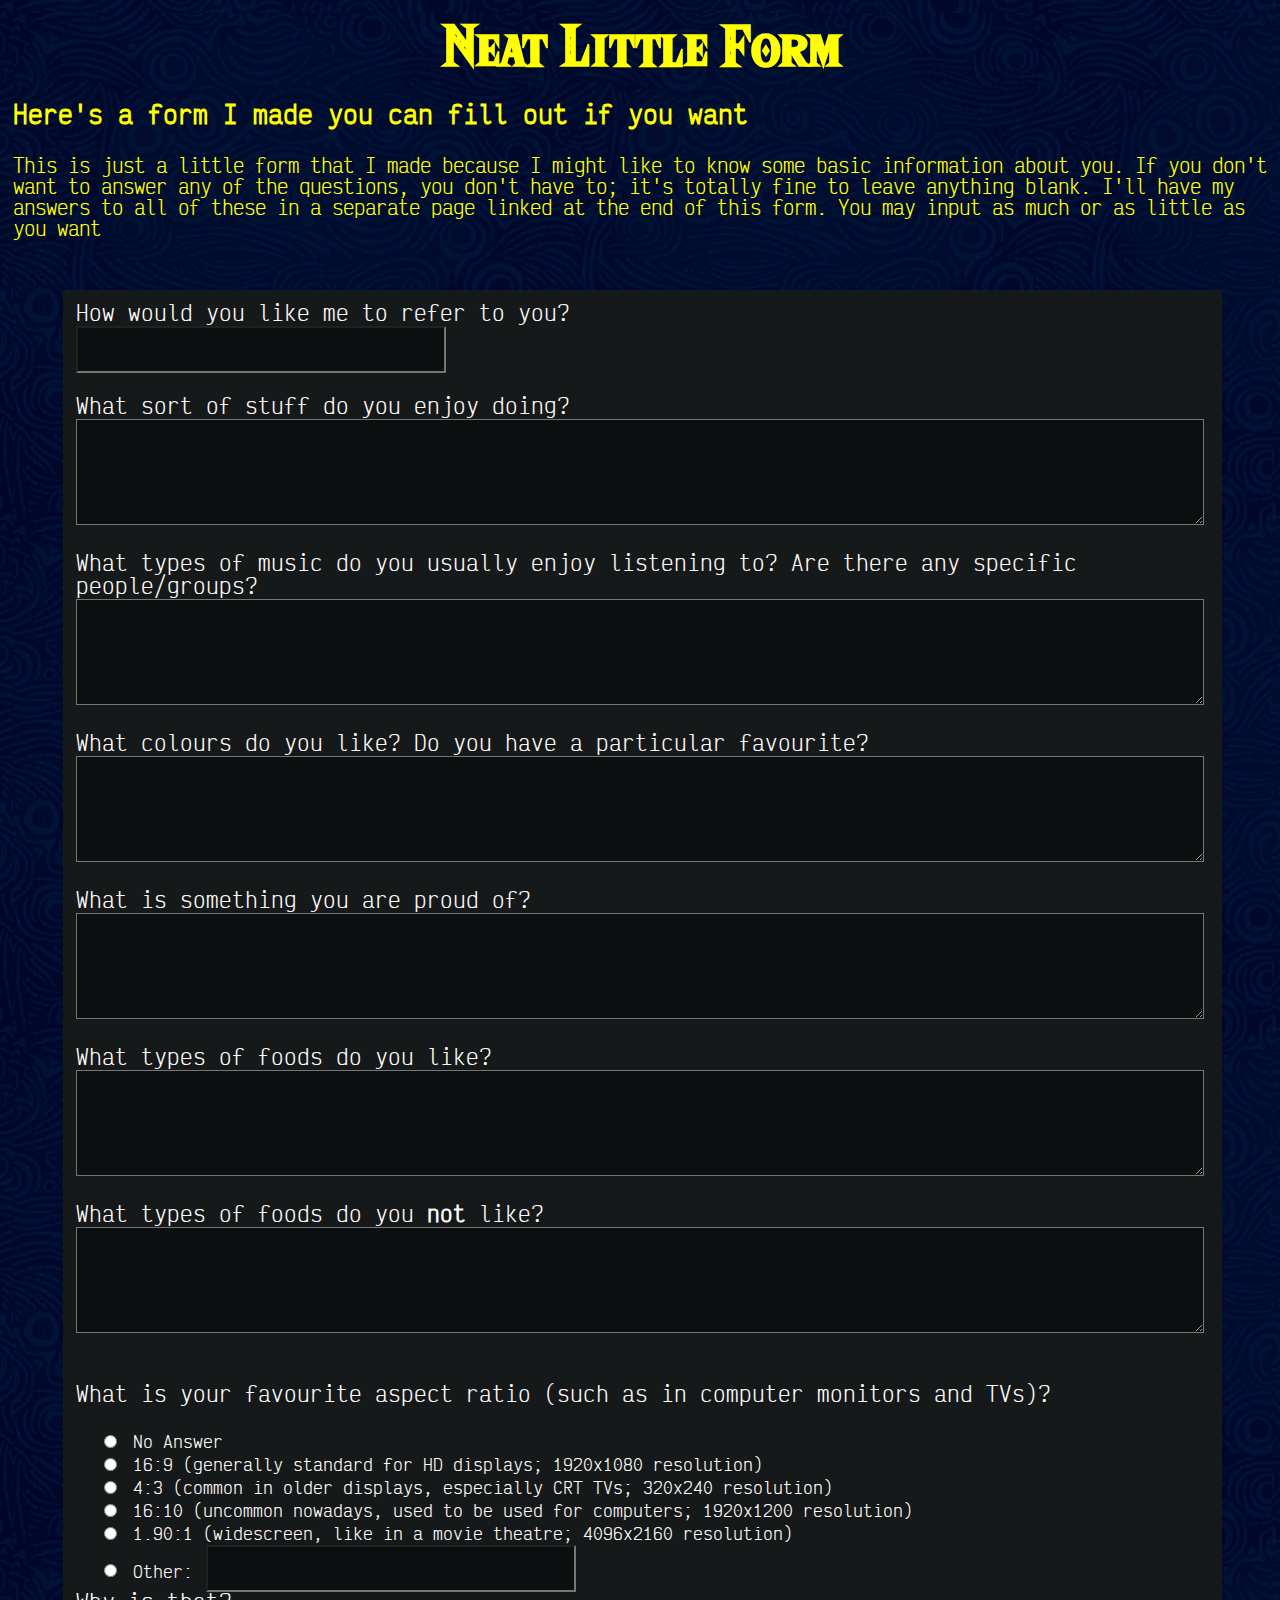
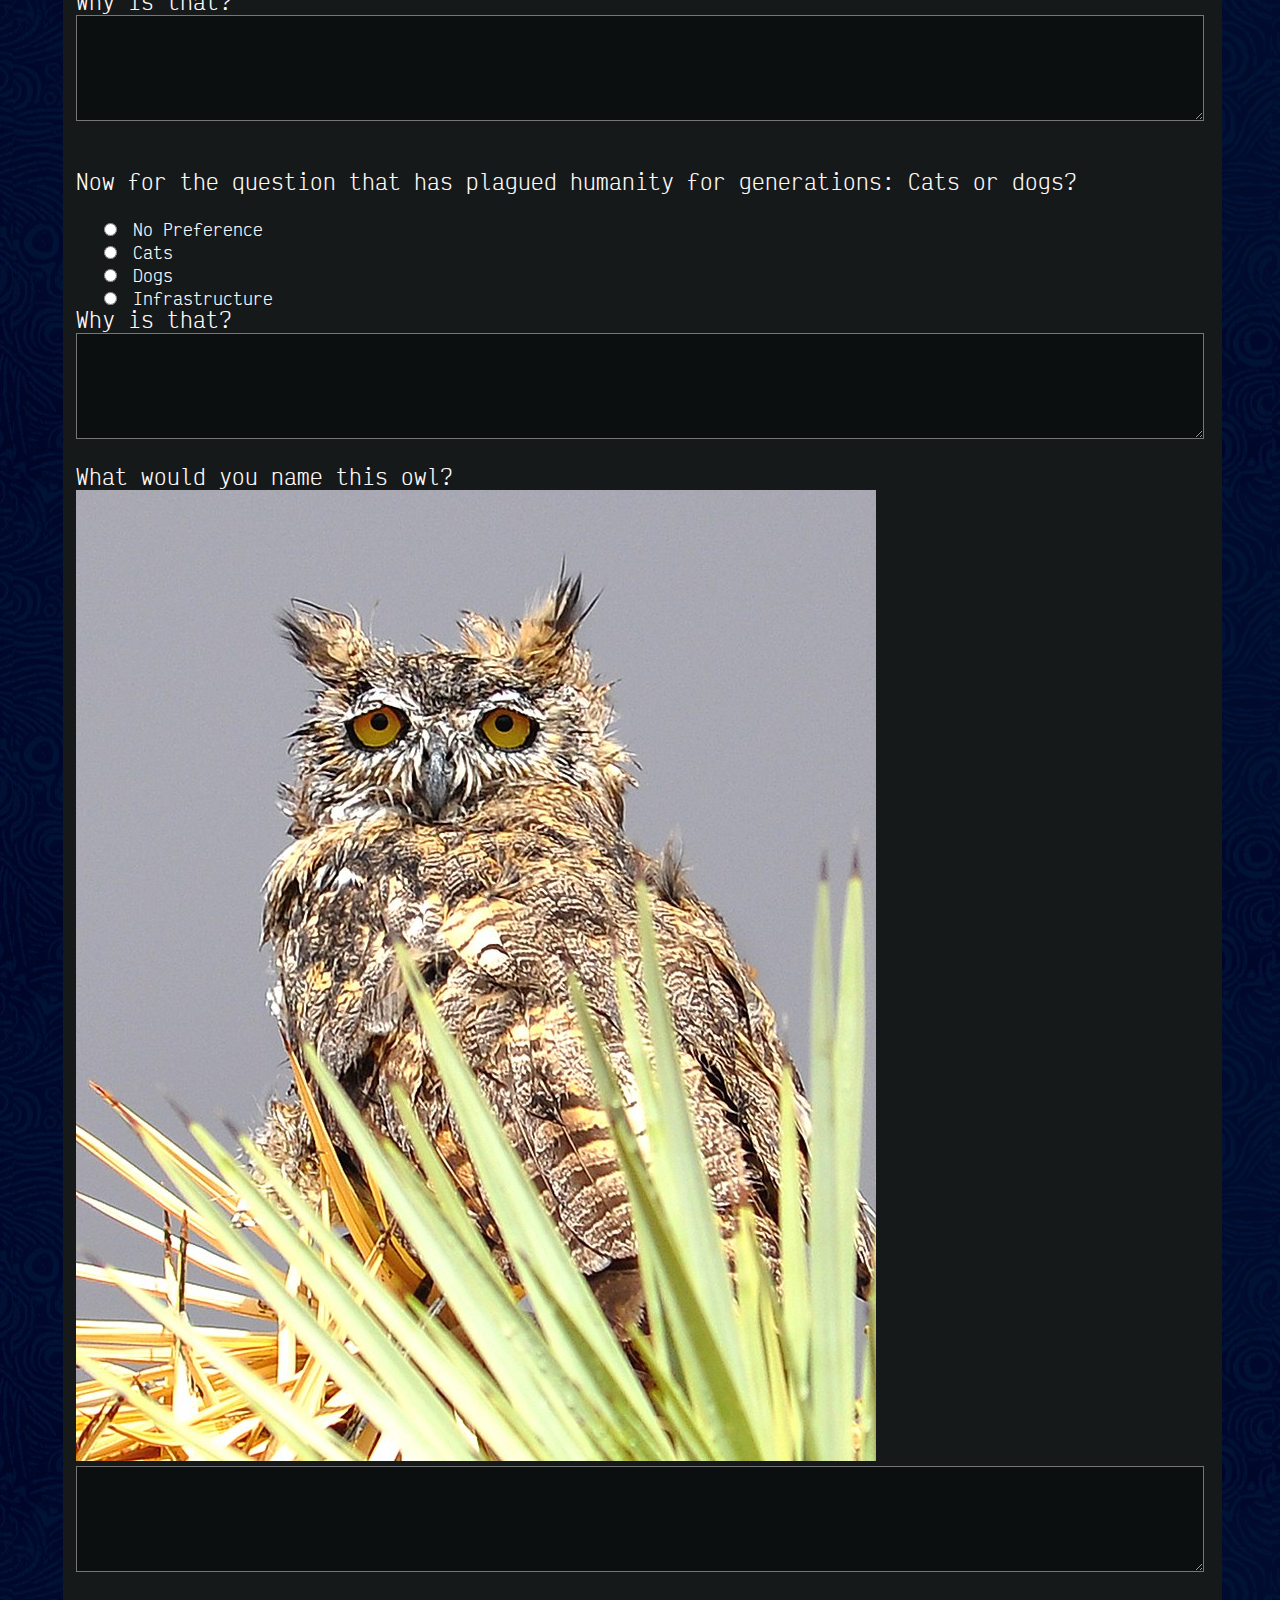
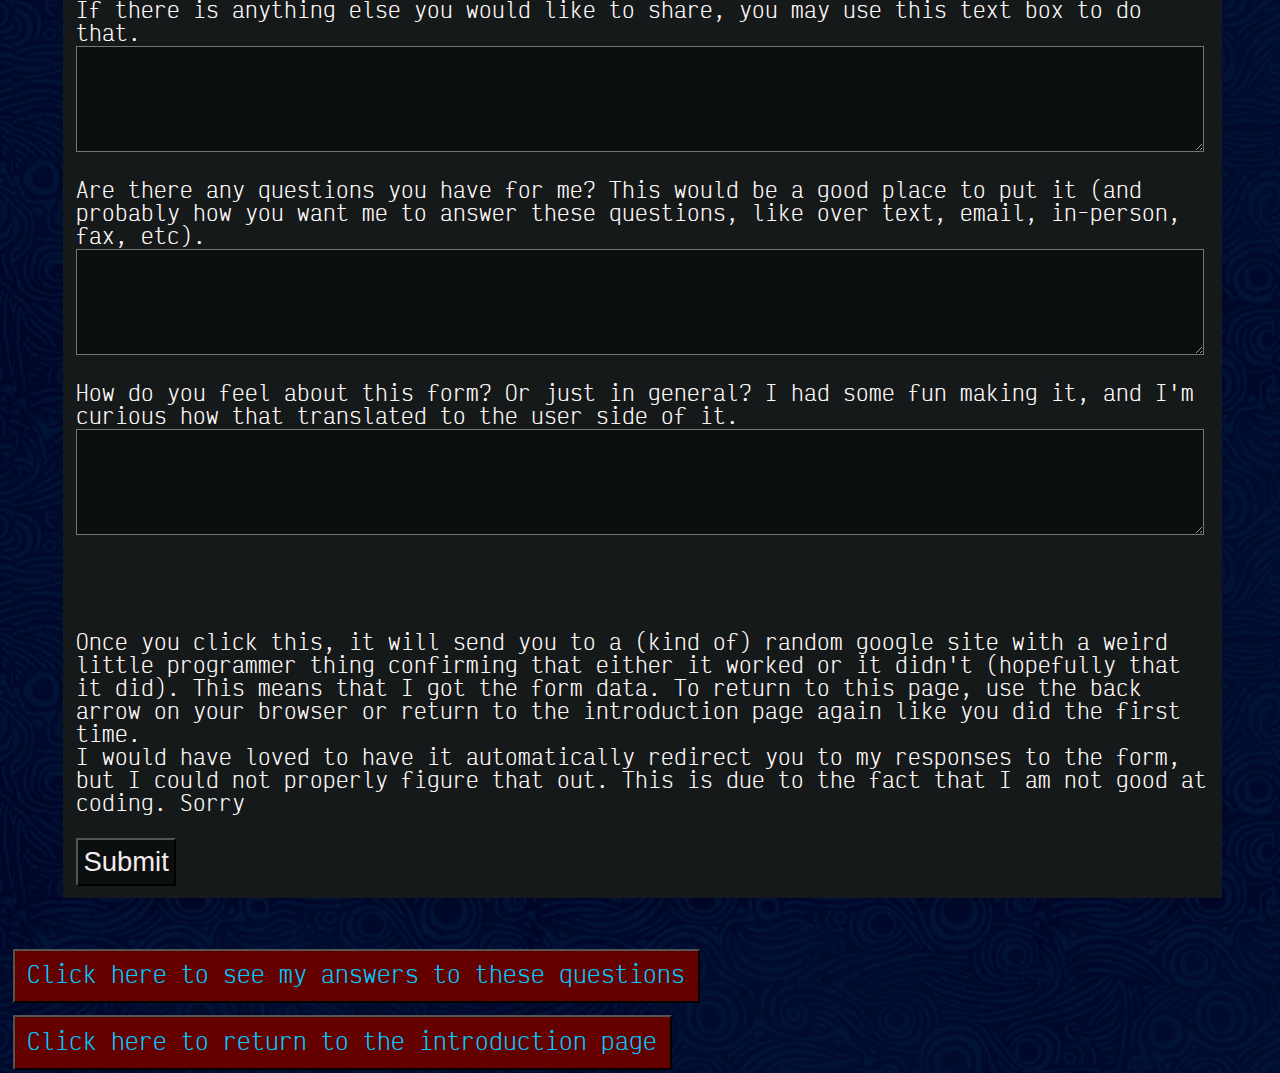
<file: secret_page/preferencesForm.html>
<!DOCTYPE html>
<!--
Click nbfs://nbhost/SystemFileSystem/Templates/Licenses/license-default.txt to change this license
Click nbfs://nbhost/SystemFileSystem/Templates/ClientSide/html.html to edit this template
-->
<html>
    <head>
        <link href="../styles.css" rel="stylesheet">
        <title>The Form</title>
        <meta charset="UTF-8">
        <meta name="viewport" content="width=device-width, initial-scale=1.0">
    </head>
    <body>
        <h1>Neat Little Form</h1>
        <h3>Here's a form I made you can fill out if you want</h3>
        <div>This is just a little form that I made because I might like to know some basic information about you. If you don't want to answer any of the questions, you don't have to; it's totally fine to leave anything blank. I'll have my answers to all of these in a separate page linked at the end of this form. You may input as much or as little as you want</div>
        <form action="https://script.google.com/macros/s/AKfycbzBbHne_KECSzEwDZKNWmUKCieZ4PiefBni59tiuPyIlICEbJOCnr7ePXaeoVkFlr2h/exec" method="POST">
            
            <!-- This is the beginning, mostly pretty serious questions -->
            
            <label for="name">How would you like me to refer to you?</label> <br/>
                <input type="text" id="name" name="name" > <br/><br/>
            <label for="activities">What sort of stuff do you enjoy doing?</label> <br/>
                <textarea name="activities" id='activities'></textarea><br/><br/>
            <label for="musicListening">What types of music do you usually enjoy listening to? Are there any specific people/groups?</label> <br/>
                <textarea name="musicListening" id='musicListening'></textarea><br/><br/>
            <label for="colour">What colours do you like? Do you have a particular favourite?</label> <br/>
                <textarea name="colour" id='colour'></textarea><br/><br/>
            <label for="proudThing">What is something you are proud of?</label> <br/>
                <textarea name="proudThing" id='proudThing'></textarea><br/><br/>
            <label for="goodFood">What types of foods do you like?</label> <br/>
                <textarea name="goodFood" id='goodFood'></textarea><br/><br/>
            <label for="badFood">What types of foods do you <b>not</b> like?</label> <br/>
                <textarea name="badFood" id='badFood'></textarea><br/><br/>
            
            <!-- This is the end of the kind of serious questions. After this, some more silliness is okay -->
            
            <p>What is your favourite aspect ratio (such as in computer monitors and TVs)?</p>
            
                <input class="bubble" type='radio' id='noAnswer' name='aspectRatio' value='none'> 
                <label class="radios" for='noAnswer'>No Answer</label> <br/>
                
                <input class="bubble" type='radio' id='16.9' name='aspectRatio' value='16:9'> 
                <label class="radios" for='16.9'>16:9 (generally standard for HD displays; 1920x1080 resolution)</label> <br/>
                
                <input class="bubble" type='radio' id='4.3' name='aspectRatio' value='4:3'> 
                <label class="radios" for='4.3'>4:3 (common in older displays, especially CRT TVs; 320x240 resolution)</label> <br/>
                
                <input class="bubble" type='radio' id='16.10' name='aspectRatio' value='16:10'> 
                <label class="radios" for='16.10'>16:10 (uncommon nowadays, used to be used for computers; 1920x1200 resolution)</label> <br/>
                
                <input class="bubble" type='radio' id='190.1' name='aspectRatio' value='1.90:1'> 
                <label class="radios" for='190.1'>1.90:1 (widescreen, like in a movie theatre; 4096x2160 resolution)</label> <br/>
                
                <input class="bubble" type='radio' id='otherRadio' name='aspectRatio' value='Other'>
                <label class="radios" for='otherRadio'>Other:</label>
                <input type="text" id="otherText" name="aspectRatioOther" > <br/>
            
            <label for="aspectRatioWhy">Why is that?</label> <br/>
                <textarea name="aspectRatioWhy" id='aspectRatioWhy'></textarea><br/><br/>
                
            <p> Now for the question that has plagued humanity for generations: Cats or dogs? </p>
                <input class="bubble" type='radio' id='noPreference' name='Catdog' value='NoPreference'> 
                    <label class="radios" for='noPreference'>No Preference</label> <br/>
                
                <input class="bubble" type='radio' id='cats' name='Catdog' value='cat'> 
                    <label class="radios" for='cats'>Cats</label> <br/>

                <input class="bubble" type='radio' id='dogs' name='Catdog' value='dogs'> 
                    <label class="radios" for='dogs'>Dogs</label> <br/>

                <input class="bubble" type='radio' id='infrastructure' name='Catdog' value='infrastructure'> 
                    <label class="radios" for='infrastructure'>Infrastructure</label> <br/>
                
                <label for="CatdogWhy">Why is that?</label> <br/>
                <textarea name="CatdogWhy" id='CatdogWhy'></textarea><br/><br/>
                
            <label for="owlName">What would you name this owl? <br/> <img src="../Images/owlToBeNamed.jpg" alt="An owl image ripped from the Wikipedia page for Owl"></label> <br/>
                <textarea name="owlName" id='owlName'></textarea><br/><br/>
            
            <label for="misc">If there is anything else you would like to share, you may use this text box to do that.</label> <br/>
                <textarea name="misc" id='misc'></textarea><br/><br/>
                
            <label for="questions">Are there any questions you have for me? This would be a good place to put it (and probably how you want me to answer these questions, like over text, email, in-person, fax, etc).</label> <br/>
                <textarea name="questions" id='questions'></textarea><br/><br/>    
                
            <label for="formOpinion">How do you feel about this form? Or just in general? I had some fun making it, and I'm curious how that translated to the user side of it.</label> <br/>
                <textarea name="formOpinion" id='formOpinion'></textarea><br/><br/>
                <br/><br/>
            
            <!-- This is the stuff that goes at the end -->
            
            <p>Once you click this, it will send you to a (kind of) random google site with a weird little programmer thing confirming that either it worked or it didn't (hopefully that it did). This means that I got the form data. To return to this page, use the back arrow on your browser or return to the introduction page again like you did the first time. <br/>I would have loved to have it automatically redirect you to my responses to the form, but I could not properly figure that out. This is due to the fact that I am not good at coding. Sorry</p>
            <input type="submit" value="Submit">
        </form>
        <button onclick="window.location.href='./postPreferencesForm.html';">Click here to see my answers to these questions</button>
        <button onclick="window.location.href='./introduction.html';">Click here to return to the introduction page</button>
    </body>
</html>
</file>
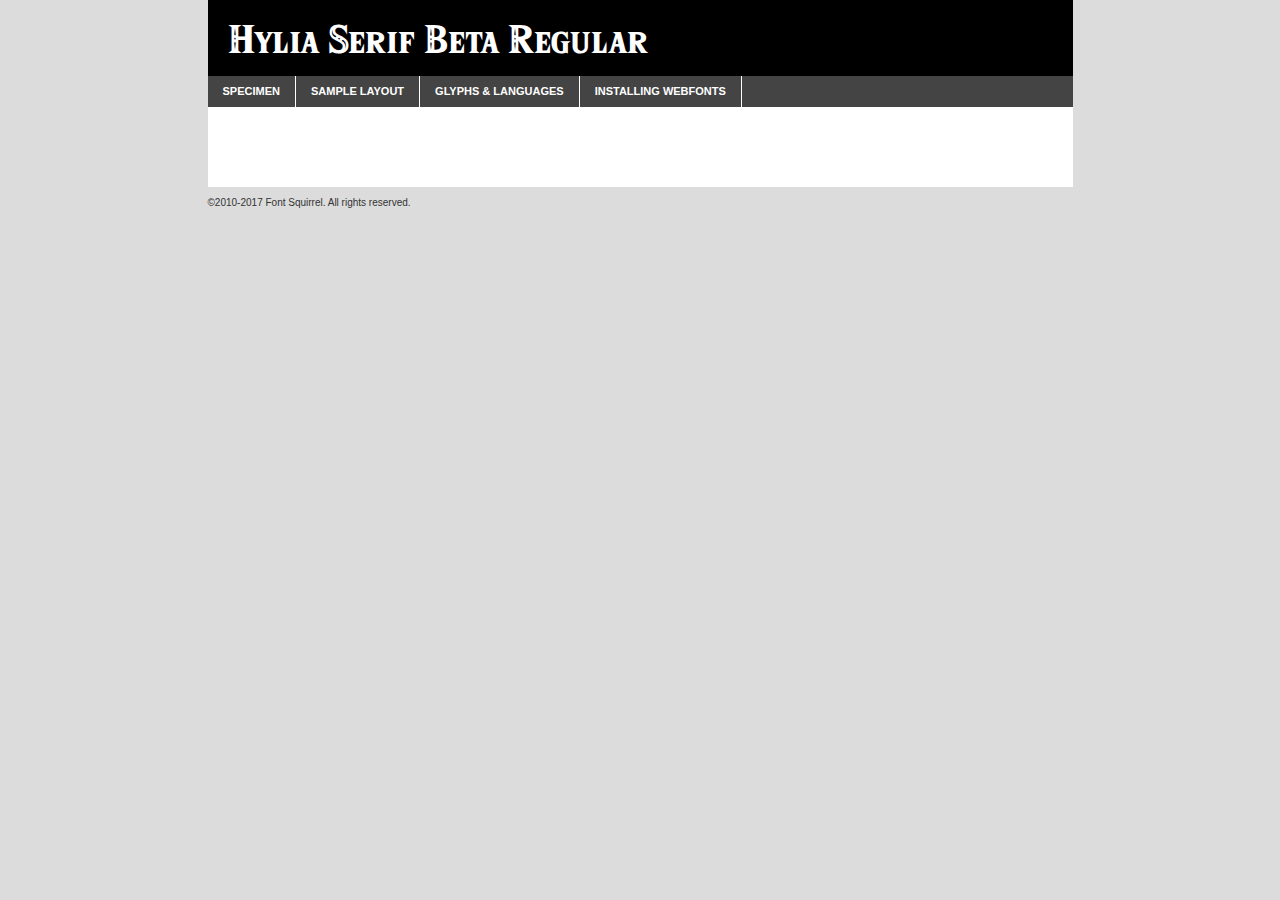
<file: Fonts/HyliaSerif/hyliaserifbeta-regular-demo.html>
<!DOCTYPE html PUBLIC "-//W3C//DTD XHTML 1.0 Transitional//EN"
	"http://www.w3.org/TR/xhtml1/DTD/xhtml1-transitional.dtd">

<html xmlns="http://www.w3.org/1999/xhtml" xml:lang="en" lang="en">
<head>
	<meta http-equiv="Content-Type" content="text/html; charset=utf-8" />
	<script src="http://ajax.googleapis.com/ajax/libs/jquery/1.7.2/jquery.min.js" type="text/javascript" charset="utf-8"></script>
	<script type="text/javascript">
	(function($){$.fn.easyTabs=function(option){var param=jQuery.extend({fadeSpeed:"fast",defaultContent:1,activeClass:'active'},option);$(this).each(function(){var thisId="#"+this.id;if(param.defaultContent==''){param.defaultContent=1;}
	if(typeof param.defaultContent=="number")
	{var defaultTab=$(thisId+" .tabs li:eq("+(param.defaultContent-1)+") a").attr('href').substr(1);}else{var defaultTab=param.defaultContent;}
	$(thisId+" .tabs li a").each(function(){var tabToHide=$(this).attr('href').substr(1);$("#"+tabToHide).addClass('easytabs-tab-content');});hideAll();changeContent(defaultTab);function hideAll(){$(thisId+" .easytabs-tab-content").hide();}
	function changeContent(tabId){hideAll();$(thisId+" .tabs li").removeClass(param.activeClass);$(thisId+" .tabs li a[href=#"+tabId+"]").closest('li').addClass(param.activeClass);if(param.fadeSpeed!="none")
	{$(thisId+" #"+tabId).fadeIn(param.fadeSpeed);}else{$(thisId+" #"+tabId).show();}}
	$(thisId+" .tabs li").click(function(){var tabId=$(this).find('a').attr('href').substr(1);changeContent(tabId);return false;});});}})(jQuery);
	</script>
	<link rel="stylesheet" href="specimen_files/specimen_stylesheet.css" type="text/css" charset="utf-8" />
	<link rel="stylesheet" href="stylesheet.css" type="text/css" charset="utf-8" />

	<style type="text/css">
					body{
				font-family: 'hylia_serif_betaregular';
							}
		</style>

	<title>Hylia Serif Beta Regular Specimen</title>
	
	
	<script type="text/javascript" charset="utf-8">
		$(document).ready(function() {
			$('#container').easyTabs({defaultContent:1});
		});
	</script>
</head>

<body>
<div id="container">
	<div id="header">
		Hylia Serif Beta Regular	</div>
	<ul class="tabs">
		<li><a href="#specimen">Specimen</a></li>
		<li><a href="#layout">Sample Layout</a></li>
				<li><a href="#glyphs">Glyphs &amp; Languages</a></li>
		<li><a href="#installing">Installing Webfonts</a></li>
		
	</ul>
	
	<div id="main_content">

		
			<div id="specimen">
		
				<div class="section">
					<div class="grid12 firstcol">
						<div class="huge">AaBb</div>
					</div>
				</div>
		
				<div class="section">
					<div class="glyph_range">A&#x200B;B&#x200b;C&#x200b;D&#x200b;E&#x200b;F&#x200b;G&#x200b;H&#x200b;I&#x200b;J&#x200b;K&#x200b;L&#x200b;M&#x200b;N&#x200b;O&#x200b;P&#x200b;Q&#x200b;R&#x200b;S&#x200b;T&#x200b;U&#x200b;V&#x200b;W&#x200b;X&#x200b;Y&#x200b;Z&#x200b;a&#x200b;b&#x200b;c&#x200b;d&#x200b;e&#x200b;f&#x200b;g&#x200b;h&#x200b;i&#x200b;j&#x200b;k&#x200b;l&#x200b;m&#x200b;n&#x200b;o&#x200b;p&#x200b;q&#x200b;r&#x200b;s&#x200b;t&#x200b;u&#x200b;v&#x200b;w&#x200b;x&#x200b;y&#x200b;z&#x200b;1&#x200b;2&#x200b;3&#x200b;4&#x200b;5&#x200b;6&#x200b;7&#x200b;8&#x200b;9&#x200b;0&#x200b;&amp;&#x200b;.&#x200b;,&#x200b;?&#x200b;!&#x200b;&#64;&#x200b;(&#x200b;)&#x200b;#&#x200b;$&#x200b;%&#x200b;*&#x200b;+&#x200b;-&#x200b;=&#x200b;:&#x200b;;</div>
				</div>
				<div class="section">
					<div class="grid12 firstcol">
						<table class="sample_table">
							<tr><td>10</td><td class="size10">abcdefghijklmnopqrstuvwxyzABCDEFGHIJKLMNOPQRSTUVWXYZ0123456789abcdefghijklmnopqrstuvwxyzABCDEFGHIJKLMNOPQRSTUVWXYZ0123456789abcdefghijklmnopqrstuvwxyzABCDEFGHIJKLMNOPQRSTUVWXYZ</td></tr>
							<tr><td>11</td><td class="size11">abcdefghijklmnopqrstuvwxyzABCDEFGHIJKLMNOPQRSTUVWXYZ0123456789abcdefghijklmnopqrstuvwxyzABCDEFGHIJKLMNOPQRSTUVWXYZ0123456789abcdefghijklmnopqrstuvwxyzABCDEFGHIJKLMNOPQRSTUVWXYZ</td></tr>
							<tr><td>12</td><td class="size12">abcdefghijklmnopqrstuvwxyzABCDEFGHIJKLMNOPQRSTUVWXYZ0123456789abcdefghijklmnopqrstuvwxyzABCDEFGHIJKLMNOPQRSTUVWXYZ0123456789abcdefghijklmnopqrstuvwxyzABCDEFGHIJKLMNOPQRSTUVWXYZ</td></tr>
							<tr><td>13</td><td class="size13">abcdefghijklmnopqrstuvwxyzABCDEFGHIJKLMNOPQRSTUVWXYZ0123456789abcdefghijklmnopqrstuvwxyzABCDEFGHIJKLMNOPQRSTUVWXYZ0123456789abcdefghijklmnopqrstuvwxyzABCDEFGHIJKLMNOPQRSTUVWXYZ</td></tr>
							<tr><td>14</td><td class="size14">abcdefghijklmnopqrstuvwxyzABCDEFGHIJKLMNOPQRSTUVWXYZ0123456789abcdefghijklmnopqrstuvwxyzABCDEFGHIJKLMNOPQRSTUVWXYZ0123456789abcdefghijklmnopqrstuvwxyzABCDEFGHIJKLMNOPQRSTUVWXYZ</td></tr>
							<tr><td>16</td><td class="size16">abcdefghijklmnopqrstuvwxyzABCDEFGHIJKLMNOPQRSTUVWXYZ0123456789abcdefghijklmnopqrstuvwxyzABCDEFGHIJKLMNOPQRSTUVWXYZ</td></tr>
							<tr><td>18</td><td class="size18">abcdefghijklmnopqrstuvwxyzABCDEFGHIJKLMNOPQRSTUVWXYZ0123456789abcdefghijklmnopqrstuvwxyzABCDEFGHIJKLMNOPQRSTUVWXYZ</td></tr>
							<tr><td>20</td><td class="size20">abcdefghijklmnopqrstuvwxyzABCDEFGHIJKLMNOPQRSTUVWXYZ0123456789abcdefghijklmnopqrstuvwxyzABCDEFGHIJKLMNOPQRSTUVWXYZ</td></tr>
							<tr><td>24</td><td class="size24">abcdefghijklmnopqrstuvwxyzABCDEFGHIJKLMNOPQRSTUVWXYZ0123456789abcdefghijklmnopqrstuvwxyzABCDEFGHIJKLMNOPQRSTUVWXYZ</td></tr>
							<tr><td>30</td><td class="size30">abcdefghijklmnopqrstuvwxyzABCDEFGHIJKLMNOPQRSTUVWXYZ0123456789abcdefghijklmnopqrstuvwxyzABCDEFGHIJKLMNOPQRSTUVWXYZ</td></tr>
							<tr><td>36</td><td class="size36">abcdefghijklmnopqrstuvwxyzABCDEFGHIJKLMNOPQRSTUVWXYZ0123456789abcdefghijklmnopqrstuvwxyzABCDEFGHIJKLMNOPQRSTUVWXYZ</td></tr>
							<tr><td>48</td><td class="size48">abcdefghijklmnopqrstuvwxyzABCDEFGHIJKLMNOPQRSTUVWXYZ0123456789abcdefghijklmnopqrstuvwxyzABCDEFGHIJKLMNOPQRSTUVWXYZ</td></tr>
							<tr><td>60</td><td class="size60">abcdefghijklmnopqrstuvwxyzABCDEFGHIJKLMNOPQRSTUVWXYZ0123456789abcdefghijklmnopqrstuvwxyzABCDEFGHIJKLMNOPQRSTUVWXYZ</td></tr>
							<tr><td>72</td><td class="size72">abcdefghijklmnopqrstuvwxyzABCDEFGHIJKLMNOPQRSTUVWXYZ0123456789abcdefghijklmnopqrstuvwxyzABCDEFGHIJKLMNOPQRSTUVWXYZ</td></tr>
							<tr><td>90</td><td class="size90">abcdefghijklmnopqrstuvwxyzABCDEFGHIJKLMNOPQRSTUVWXYZ0123456789abcdefghijklmnopqrstuvwxyzABCDEFGHIJKLMNOPQRSTUVWXYZ</td></tr>
						</table>
				
					</div>
			
				</div>
		
		
		
								<div class="section" id="bodycomparison">


										<div id="xheight">
				<div class="fontbody">&#x25FC;&#x25FC;&#x25FC;&#x25FC;&#x25FC;&#x25FC;&#x25FC;&#x25FC;&#x25FC;&#x25FC;&#x25FC;&#x25FC;&#x25FC;&#x25FC;&#x25FC;&#x25FC;&#x25FC;&#x25FC;&#x25FC;&#x25FC;&#x25FC;&#x25FC;&#x25FC;&#x25FC;&#x25FC;&#x25FC;&#x25FC;&#x25FC;&#x25FC;&#x25FC;&#x25FC;&#x25FC;&#x25FC;&#x25FC;&#x25FC;&#x25FC;&#x25FC;&#x25FC;&#x25FC;&#x25FC;&#x25FC;&#x25FC;&#x25FC;&#x25FC;&#x25FC;&#x25FC;&#x25FC;&#x25FC;&#x25FC;&#x25FC;&#x25FC;&#x25FC;&#x25FC;&#x25FC;&#x25FC;&#x25FC;&#x25FC;&#x25FC;&#x25FC;&#x25FC;&#x25FC;&#x25FC;&#x25FC;&#x25FC;&#x25FC;&#x25FC;&#x25FC;&#x25FC;&#x25FC;&#x25FC;&#x25FC;&#x25FC;&#x25FC;&#x25FC;&#x25FC;&#x25FC;&#x25FC;&#x25FC;&#x25FC;&#x25FC;&#x25FC;&#x25FC;&#x25FC;&#x25FC;&#x25FC;&#x25FC;&#x25FC;&#x25FC;&#x25FC;&#x25FC;&#x25FC;&#x25FC;&#x25FC;&#x25FC;&#x25FC;&#x25FC;&#x25FC;&#x25FC;&#x25FC;body</div><div class="arialbody">body</div><div class="verdanabody">body</div><div class="georgiabody">body</div></div>
										<div class="fontbody" style="z-index:1">
											body<span>Hylia Serif Beta Regular</span>
										</div>
										<div class="arialbody" style="z-index:1">
											body<span>Arial</span>
										</div>
										<div class="verdanabody" style="z-index:1">
											body<span>Verdana</span>
										</div>
										<div class="georgiabody" style="z-index:1">
											body<span>Georgia</span>
										</div>



								</div>
		
		
				<div class="section psample psample_row1" id="">
					
					<div class="grid2 firstcol">
						<p class="size10"><span>10.</span>Aenean lacinia bibendum nulla sed consectetur. Fusce dapibus, tellus ac cursus commodo, tortor mauris condimentum nibh, ut fermentum massa justo sit amet risus. Nullam id dolor id nibh ultricies vehicula ut id elit. Cum sociis natoque penatibus et magnis dis parturient montes, nascetur ridiculus mus. Nulla vitae elit libero, a pharetra augue.</p>
			
					</div>
					<div class="grid3">
						<p class="size11"><span>11.</span>Aenean lacinia bibendum nulla sed consectetur. Fusce dapibus, tellus ac cursus commodo, tortor mauris condimentum nibh, ut fermentum massa justo sit amet risus. Nullam id dolor id nibh ultricies vehicula ut id elit. Cum sociis natoque penatibus et magnis dis parturient montes, nascetur ridiculus mus. Nulla vitae elit libero, a pharetra augue.</p>
			
					</div>
					<div class="grid3">
						<p class="size12"><span>12.</span>Aenean lacinia bibendum nulla sed consectetur. Fusce dapibus, tellus ac cursus commodo, tortor mauris condimentum nibh, ut fermentum massa justo sit amet risus. Nullam id dolor id nibh ultricies vehicula ut id elit. Cum sociis natoque penatibus et magnis dis parturient montes, nascetur ridiculus mus. Nulla vitae elit libero, a pharetra augue.</p>
			
					</div>
					<div class="grid4">
						<p class="size13"><span>13.</span>Aenean lacinia bibendum nulla sed consectetur. Fusce dapibus, tellus ac cursus commodo, tortor mauris condimentum nibh, ut fermentum massa justo sit amet risus. Nullam id dolor id nibh ultricies vehicula ut id elit. Cum sociis natoque penatibus et magnis dis parturient montes, nascetur ridiculus mus. Nulla vitae elit libero, a pharetra augue.</p>
			
					</div>
					<div class="white_blend"></div>
					
				</div>
				<div class="section psample psample_row2" id="">
					<div class="grid3 firstcol">
						<p class="size14"><span>14.</span>Aenean lacinia bibendum nulla sed consectetur. Fusce dapibus, tellus ac cursus commodo, tortor mauris condimentum nibh, ut fermentum massa justo sit amet risus. Nullam id dolor id nibh ultricies vehicula ut id elit. Cum sociis natoque penatibus et magnis dis parturient montes, nascetur ridiculus mus. Nulla vitae elit libero, a pharetra augue.</p>
			
					</div>
					<div class="grid4">
						<p class="size16"><span>16.</span>Aenean lacinia bibendum nulla sed consectetur. Fusce dapibus, tellus ac cursus commodo, tortor mauris condimentum nibh, ut fermentum massa justo sit amet risus. Nullam id dolor id nibh ultricies vehicula ut id elit. Cum sociis natoque penatibus et magnis dis parturient montes, nascetur ridiculus mus. Nulla vitae elit libero, a pharetra augue.</p>
			
					</div>
					<div class="grid5">
						<p class="size18"><span>18.</span>Aenean lacinia bibendum nulla sed consectetur. Fusce dapibus, tellus ac cursus commodo, tortor mauris condimentum nibh, ut fermentum massa justo sit amet risus. Nullam id dolor id nibh ultricies vehicula ut id elit. Cum sociis natoque penatibus et magnis dis parturient montes, nascetur ridiculus mus. Nulla vitae elit libero, a pharetra augue.</p>
			
					</div>

					<div class="white_blend"></div>

				</div>
				
				<div class="section psample psample_row3" id="">
					<div class="grid5 firstcol">
						<p class="size20"><span>20.</span>Aenean lacinia bibendum nulla sed consectetur. Fusce dapibus, tellus ac cursus commodo, tortor mauris condimentum nibh, ut fermentum massa justo sit amet risus. Nullam id dolor id nibh ultricies vehicula ut id elit. Cum sociis natoque penatibus et magnis dis parturient montes, nascetur ridiculus mus. Nulla vitae elit libero, a pharetra augue.</p>
					</div>
					<div class="grid7">
						<p class="size24"><span>24.</span>Aenean lacinia bibendum nulla sed consectetur. Fusce dapibus, tellus ac cursus commodo, tortor mauris condimentum nibh, ut fermentum massa justo sit amet risus. Nullam id dolor id nibh ultricies vehicula ut id elit. Cum sociis natoque penatibus et magnis dis parturient montes, nascetur ridiculus mus. Nulla vitae elit libero, a pharetra augue.</p>
					</div>
					
					<div class="white_blend"></div>
					
				</div>
				
				<div class="section psample psample_row4" id="">
					<div class="grid12 firstcol">
						<p class="size30"><span>30.</span>Aenean lacinia bibendum nulla sed consectetur. Fusce dapibus, tellus ac cursus commodo, tortor mauris condimentum nibh, ut fermentum massa justo sit amet risus. Nullam id dolor id nibh ultricies vehicula ut id elit. Cum sociis natoque penatibus et magnis dis parturient montes, nascetur ridiculus mus. Nulla vitae elit libero, a pharetra augue.</p>
					</div>
					<div class="white_blend"></div>
					
				</div>
				
				
				
				<div class="section psample psample_row1 fullreverse">
					<div class="grid2 firstcol">
						<p class="size10"><span>10.</span>Aenean lacinia bibendum nulla sed consectetur. Fusce dapibus, tellus ac cursus commodo, tortor mauris condimentum nibh, ut fermentum massa justo sit amet risus. Nullam id dolor id nibh ultricies vehicula ut id elit. Cum sociis natoque penatibus et magnis dis parturient montes, nascetur ridiculus mus. Nulla vitae elit libero, a pharetra augue.</p>
			
					</div>
					<div class="grid3">
						<p class="size11"><span>11.</span>Aenean lacinia bibendum nulla sed consectetur. Fusce dapibus, tellus ac cursus commodo, tortor mauris condimentum nibh, ut fermentum massa justo sit amet risus. Nullam id dolor id nibh ultricies vehicula ut id elit. Cum sociis natoque penatibus et magnis dis parturient montes, nascetur ridiculus mus. Nulla vitae elit libero, a pharetra augue.</p>
			
					</div>
					<div class="grid3">
						<p class="size12"><span>12.</span>Aenean lacinia bibendum nulla sed consectetur. Fusce dapibus, tellus ac cursus commodo, tortor mauris condimentum nibh, ut fermentum massa justo sit amet risus. Nullam id dolor id nibh ultricies vehicula ut id elit. Cum sociis natoque penatibus et magnis dis parturient montes, nascetur ridiculus mus. Nulla vitae elit libero, a pharetra augue.</p>
			
					</div>
					<div class="grid4">
						<p class="size13"><span>13.</span>Aenean lacinia bibendum nulla sed consectetur. Fusce dapibus, tellus ac cursus commodo, tortor mauris condimentum nibh, ut fermentum massa justo sit amet risus. Nullam id dolor id nibh ultricies vehicula ut id elit. Cum sociis natoque penatibus et magnis dis parturient montes, nascetur ridiculus mus. Nulla vitae elit libero, a pharetra augue.</p>
			
					</div>
					<div class="black_blend"></div>
					
				</div>
				
				<div class="section psample psample_row2 fullreverse">
					<div class="grid3 firstcol">
						<p class="size14"><span>14.</span>Aenean lacinia bibendum nulla sed consectetur. Fusce dapibus, tellus ac cursus commodo, tortor mauris condimentum nibh, ut fermentum massa justo sit amet risus. Nullam id dolor id nibh ultricies vehicula ut id elit. Cum sociis natoque penatibus et magnis dis parturient montes, nascetur ridiculus mus. Nulla vitae elit libero, a pharetra augue.</p>
			
					</div>
					<div class="grid4">
						<p class="size16"><span>16.</span>Aenean lacinia bibendum nulla sed consectetur. Fusce dapibus, tellus ac cursus commodo, tortor mauris condimentum nibh, ut fermentum massa justo sit amet risus. Nullam id dolor id nibh ultricies vehicula ut id elit. Cum sociis natoque penatibus et magnis dis parturient montes, nascetur ridiculus mus. Nulla vitae elit libero, a pharetra augue.</p>
			
					</div>
					<div class="grid5">
						<p class="size18"><span>18.</span>Aenean lacinia bibendum nulla sed consectetur. Fusce dapibus, tellus ac cursus commodo, tortor mauris condimentum nibh, ut fermentum massa justo sit amet risus. Nullam id dolor id nibh ultricies vehicula ut id elit. Cum sociis natoque penatibus et magnis dis parturient montes, nascetur ridiculus mus. Nulla vitae elit libero, a pharetra augue.</p>
			
					</div>
					<div class="black_blend"></div>

				</div>
				
				<div class="section psample fullreverse psample_row3" id="">
					<div class="grid5 firstcol">
						<p class="size20"><span>20.</span>Aenean lacinia bibendum nulla sed consectetur. Fusce dapibus, tellus ac cursus commodo, tortor mauris condimentum nibh, ut fermentum massa justo sit amet risus. Nullam id dolor id nibh ultricies vehicula ut id elit. Cum sociis natoque penatibus et magnis dis parturient montes, nascetur ridiculus mus. Nulla vitae elit libero, a pharetra augue.</p>
					</div>
					<div class="grid7">
						<p class="size24"><span>24.</span>Aenean lacinia bibendum nulla sed consectetur. Fusce dapibus, tellus ac cursus commodo, tortor mauris condimentum nibh, ut fermentum massa justo sit amet risus. Nullam id dolor id nibh ultricies vehicula ut id elit. Cum sociis natoque penatibus et magnis dis parturient montes, nascetur ridiculus mus. Nulla vitae elit libero, a pharetra augue.</p>
					</div>
					
					<div class="black_blend"></div>
					
				</div>
				
				<div class="section psample fullreverse psample_row4" id="" style="border-bottom: 20px #000 solid;">
					<div class="grid12 firstcol">
						<p class="size30"><span>30.</span>Aenean lacinia bibendum nulla sed consectetur. Fusce dapibus, tellus ac cursus commodo, tortor mauris condimentum nibh, ut fermentum massa justo sit amet risus. Nullam id dolor id nibh ultricies vehicula ut id elit. Cum sociis natoque penatibus et magnis dis parturient montes, nascetur ridiculus mus. Nulla vitae elit libero, a pharetra augue.</p>
					</div>
					<div class="black_blend"></div>
					
				</div>
				
				
				
				
			</div>
			
			<div id="layout">
				
				<div class="section">
					
					<div class="grid12 firstcol">
						<h1>Lorem Ipsum Dolor</h1>
						<h2>Etiam porta sem malesuada magna mollis euismod</h2>
						
						<p class="byline">By <a href="#link">Aenean Lacinia</a></p>
					</div>
				</div>
				<div class="section">
					<div class="grid8 firstcol">
						<p class="large">Donec sed odio dui. Morbi leo risus, porta ac consectetur ac, vestibulum at eros. Fusce dapibus, tellus ac cursus commodo, tortor mauris condimentum nibh, ut fermentum massa justo sit amet risus. </p>

						
						<h3>Pellentesque ornare sem</h3>

						<p>Maecenas sed diam eget risus varius blandit sit amet non magna. Maecenas faucibus mollis interdum. Donec ullamcorper nulla non metus auctor fringilla. Nullam id dolor id nibh ultricies vehicula ut id elit. Nullam id dolor id nibh ultricies vehicula ut id elit. </p>

						<p>Aenean eu leo quam. Pellentesque ornare sem lacinia quam venenatis vestibulum. Lorem ipsum dolor sit amet, consectetur adipiscing elit. Cum sociis natoque penatibus et magnis dis parturient montes, nascetur ridiculus mus. </p>

						<p>Nulla vitae elit libero, a pharetra augue. Praesent commodo cursus magna, vel scelerisque nisl consectetur et. Aenean lacinia bibendum nulla sed consectetur. </p>

						<p>Nullam quis risus eget urna mollis ornare vel eu leo. Nullam quis risus eget urna mollis ornare vel eu leo. Maecenas sed diam eget risus varius blandit sit amet non magna. Donec ullamcorper nulla non metus auctor fringilla. </p>

						<h3>Cras mattis consectetur</h3>

						<p>Aenean eu leo quam. Pellentesque ornare sem lacinia quam venenatis vestibulum. Aenean lacinia bibendum nulla sed consectetur. Integer posuere erat a ante venenatis dapibus posuere velit aliquet. Cras mattis consectetur purus sit amet fermentum. </p>

						<p>Nullam id dolor id nibh ultricies vehicula ut id elit. Nullam quis risus eget urna mollis ornare vel eu leo. Cras mattis consectetur purus sit amet fermentum.</p>
					</div>
					
					<div class="grid4 sidebar">
						
						<div class="box reverse">
							<p class="last">Nullam quis risus eget urna mollis ornare vel eu leo. Donec ullamcorper nulla non metus auctor fringilla. Cras mattis consectetur purus sit amet fermentum. Sed posuere consectetur est at lobortis. Lorem ipsum dolor sit amet, consectetur adipiscing elit. </p>
						</div>
						
						<p class="caption">Maecenas sed diam eget risus varius.</p>

						<p>Vestibulum id ligula porta felis euismod semper. Integer posuere erat a ante venenatis dapibus posuere velit aliquet. Vestibulum id ligula porta felis euismod semper. Sed posuere consectetur est at lobortis. Maecenas sed diam eget risus varius blandit sit amet non magna. Fusce dapibus, tellus ac cursus commodo, tortor mauris condimentum nibh, ut fermentum massa justo sit amet risus. </p>

					

						<p>Duis mollis, est non commodo luctus, nisi erat porttitor ligula, eget lacinia odio sem nec elit. Aenean lacinia bibendum nulla sed consectetur. Vivamus sagittis lacus vel augue laoreet rutrum faucibus dolor auctor. Aenean lacinia bibendum nulla sed consectetur. Nullam quis risus eget urna mollis ornare vel eu leo. </p>

						<p>Praesent commodo cursus magna, vel scelerisque nisl consectetur et. Donec ullamcorper nulla non metus auctor fringilla. Maecenas faucibus mollis interdum. Fusce dapibus, tellus ac cursus commodo, tortor mauris condimentum nibh, ut fermentum massa justo sit amet risus. </p>

					</div>
				</div>
				
			</div>


			



		<div id="glyphs">
			<div class="section">
				<div class="grid12 firstcol">
			
				<h1>Language Support</h1>
				<p>The subset of Hylia Serif Beta Regular in this kit supports the following languages:<br />
			
					English, Arrernte, Bislama, Cebuano, Fijian, Gilbertese, Hmong, Ibanag, Iloko_ilokano, Interglossa_glosa, Interlingua, Lojban, Norfolk_pitcairnese, Oromo, Rotokas, Seychelles_creole, Shona, Somali, Southern_ndebele, Swahili, Swati_swazi, Tok_pisin, Warlpiri, Xhosa, Zulu, Latinbasic, Demo				</p>
				<h1>Glyph Chart</h1>
				<p>The subset of Hylia Serif Beta Regular in this kit includes all the glyphs listed below. Unicode entities are included above each glyph to help you insert individual characters into your layout.</p>
				<div id="glyph_chart">
			
																				 <div><p>&amp;#32;</p>&#32;</div>
																				 <div><p>&amp;#33;</p>&#33;</div>
																				 <div><p>&amp;#34;</p>&#34;</div>
																				 <div><p>&amp;#35;</p>&#35;</div>
																				 <div><p>&amp;#36;</p>&#36;</div>
																				 <div><p>&amp;#37;</p>&#37;</div>
																				 <div><p>&amp;#38;</p>&#38;</div>
																				 <div><p>&amp;#39;</p>&#39;</div>
																				 <div><p>&amp;#40;</p>&#40;</div>
																				 <div><p>&amp;#41;</p>&#41;</div>
																				 <div><p>&amp;#42;</p>&#42;</div>
																				 <div><p>&amp;#43;</p>&#43;</div>
																				 <div><p>&amp;#44;</p>&#44;</div>
																				 <div><p>&amp;#45;</p>&#45;</div>
																				 <div><p>&amp;#46;</p>&#46;</div>
																				 <div><p>&amp;#47;</p>&#47;</div>
																				 <div><p>&amp;#48;</p>&#48;</div>
																				 <div><p>&amp;#49;</p>&#49;</div>
																				 <div><p>&amp;#50;</p>&#50;</div>
																				 <div><p>&amp;#51;</p>&#51;</div>
																				 <div><p>&amp;#52;</p>&#52;</div>
																				 <div><p>&amp;#53;</p>&#53;</div>
																				 <div><p>&amp;#54;</p>&#54;</div>
																				 <div><p>&amp;#55;</p>&#55;</div>
																				 <div><p>&amp;#56;</p>&#56;</div>
																				 <div><p>&amp;#57;</p>&#57;</div>
																				 <div><p>&amp;#58;</p>&#58;</div>
																				 <div><p>&amp;#59;</p>&#59;</div>
																				 <div><p>&amp;#60;</p>&#60;</div>
																				 <div><p>&amp;#61;</p>&#61;</div>
																				 <div><p>&amp;#62;</p>&#62;</div>
																				 <div><p>&amp;#63;</p>&#63;</div>
																				 <div><p>&amp;#64;</p>&#64;</div>
																				 <div><p>&amp;#65;</p>&#65;</div>
																				 <div><p>&amp;#66;</p>&#66;</div>
																				 <div><p>&amp;#67;</p>&#67;</div>
																				 <div><p>&amp;#68;</p>&#68;</div>
																				 <div><p>&amp;#69;</p>&#69;</div>
																				 <div><p>&amp;#70;</p>&#70;</div>
																				 <div><p>&amp;#71;</p>&#71;</div>
																				 <div><p>&amp;#72;</p>&#72;</div>
																				 <div><p>&amp;#73;</p>&#73;</div>
																				 <div><p>&amp;#74;</p>&#74;</div>
																				 <div><p>&amp;#75;</p>&#75;</div>
																				 <div><p>&amp;#76;</p>&#76;</div>
																				 <div><p>&amp;#77;</p>&#77;</div>
																				 <div><p>&amp;#78;</p>&#78;</div>
																				 <div><p>&amp;#79;</p>&#79;</div>
																				 <div><p>&amp;#80;</p>&#80;</div>
																				 <div><p>&amp;#81;</p>&#81;</div>
																				 <div><p>&amp;#82;</p>&#82;</div>
																				 <div><p>&amp;#83;</p>&#83;</div>
																				 <div><p>&amp;#84;</p>&#84;</div>
																				 <div><p>&amp;#85;</p>&#85;</div>
																				 <div><p>&amp;#86;</p>&#86;</div>
																				 <div><p>&amp;#87;</p>&#87;</div>
																				 <div><p>&amp;#88;</p>&#88;</div>
																				 <div><p>&amp;#89;</p>&#89;</div>
																				 <div><p>&amp;#90;</p>&#90;</div>
																				 <div><p>&amp;#91;</p>&#91;</div>
																				 <div><p>&amp;#92;</p>&#92;</div>
																				 <div><p>&amp;#93;</p>&#93;</div>
																				 <div><p>&amp;#94;</p>&#94;</div>
																				 <div><p>&amp;#95;</p>&#95;</div>
																				 <div><p>&amp;#96;</p>&#96;</div>
																				 <div><p>&amp;#97;</p>&#97;</div>
																				 <div><p>&amp;#98;</p>&#98;</div>
																				 <div><p>&amp;#99;</p>&#99;</div>
																				 <div><p>&amp;#100;</p>&#100;</div>
																				 <div><p>&amp;#101;</p>&#101;</div>
																				 <div><p>&amp;#102;</p>&#102;</div>
																				 <div><p>&amp;#103;</p>&#103;</div>
																				 <div><p>&amp;#104;</p>&#104;</div>
																				 <div><p>&amp;#105;</p>&#105;</div>
																				 <div><p>&amp;#106;</p>&#106;</div>
																				 <div><p>&amp;#107;</p>&#107;</div>
																				 <div><p>&amp;#108;</p>&#108;</div>
																				 <div><p>&amp;#109;</p>&#109;</div>
																				 <div><p>&amp;#110;</p>&#110;</div>
																				 <div><p>&amp;#111;</p>&#111;</div>
																				 <div><p>&amp;#112;</p>&#112;</div>
																				 <div><p>&amp;#113;</p>&#113;</div>
																				 <div><p>&amp;#114;</p>&#114;</div>
																				 <div><p>&amp;#115;</p>&#115;</div>
																				 <div><p>&amp;#116;</p>&#116;</div>
																				 <div><p>&amp;#117;</p>&#117;</div>
																				 <div><p>&amp;#118;</p>&#118;</div>
																				 <div><p>&amp;#119;</p>&#119;</div>
																				 <div><p>&amp;#120;</p>&#120;</div>
																				 <div><p>&amp;#121;</p>&#121;</div>
																				 <div><p>&amp;#122;</p>&#122;</div>
																				 <div><p>&amp;#123;</p>&#123;</div>
																				 <div><p>&amp;#125;</p>&#125;</div>
																				 <div><p>&amp;#126;</p>&#126;</div>
																				 <div><p>&amp;#768;</p>&#768;</div>
																				 <div><p>&amp;#769;</p>&#769;</div>
																				 <div><p>&amp;#770;</p>&#770;</div>
																				 <div><p>&amp;#771;</p>&#771;</div>
																				 <div><p>&amp;#775;</p>&#775;</div>
																				 <div><p>&amp;#776;</p>&#776;</div>
																				 <div><p>&amp;#778;</p>&#778;</div>
																				 <div><p>&amp;#807;</p>&#807;</div>
																				 <div><p>&amp;#8216;</p>&#8216;</div>
																				 <div><p>&amp;#8217;</p>&#8217;</div>
																				 <div><p>&amp;#8220;</p>&#8220;</div>
																				 <div><p>&amp;#8221;</p>&#8221;</div>
																				 <div><p>&amp;#8377;</p>&#8377;</div>
																				 <div><p>&amp;#9724;</p>&#9724;</div>
																																																</div>	
				</div>
		
		
			</div>
		</div>
		
		
		<div id="specs">
			
		</div>
	
		<div id="installing">
			<div class="section">
				<div class="grid7 firstcol">
					<h1>Installing Webfonts</h1>
					
					<p>Webfonts are supported by all major browser platforms but not all in the same way. There are currently four different font formats that must be included in order to target all browsers. This includes TTF, WOFF, EOT and SVG.</p>
					
					<h2>1. Upload your webfonts</h2>
					<p>You must upload your webfont kit to your website. They should be in or near the same directory as your CSS files.</p>
					
					<h2>2. Include the webfont stylesheet</h2>
					<p>A special CSS @font-face declaration helps the various browsers select the appropriate font it needs without causing you a bunch of headaches. Learn more about this syntax by reading the <a href="https://www.fontspring.com/blog/further-hardening-of-the-bulletproof-syntax">Fontspring blog post</a> about it. The code for it is as follows:</p>


<code>
@font-face{ 
	font-family: 'MyWebFont';
	src: url('WebFont.eot');
	src: url('WebFont.eot?#iefix') format('embedded-opentype'),
	     url('WebFont.woff') format('woff'),
	     url('WebFont.ttf') format('truetype'),
	     url('WebFont.svg#webfont') format('svg');
}
</code>

	<p>We've already gone ahead and generated the code for you. All you have to do is link to the stylesheet in your HTML, like this:</p>
	<code>&lt;link rel=&quot;stylesheet&quot; href=&quot;stylesheet.css&quot; type=&quot;text/css&quot; charset=&quot;utf-8&quot; /&gt;</code>

					<h2>3. Modify your own stylesheet</h2>
					<p>To take advantage of your new fonts, you must tell your stylesheet to use them. Look at the original @font-face declaration above and find the property called "font-family." The name linked there will be what you use to reference the font. Prepend that webfont name to the font stack in the "font-family" property, inside the selector you want to change. For example:</p>
<code>p { font-family: 'WebFont', Arial, sans-serif; }</code>

<h2>4. Test</h2>
<p>Getting webfonts to work cross-browser <em>can</em> be tricky. Use the information in the sidebar to help you if you find that fonts aren't loading in a particular browser.</p>
				</div>
				
				<div class="grid5 sidebar">
					<div class="box">
						<h2>Troubleshooting<br />Font-Face Problems</h2>
						<p>Having trouble getting your webfonts to load in your new website? Here are some tips to sort out what might be the problem.</p>

						<h3>Fonts not showing in any browser</h3>

						<p>This sounds like you need to work on the plumbing. You either did not upload the fonts to the correct directory, or you did not link the fonts properly in the CSS. If you've confirmed that all this is correct and you still have a problem, take a look at your .htaccess file and see if requests are getting intercepted.</p>

						<h3>Fonts not loading in iPhone or iPad</h3>

						<p>The most common problem here is that you are serving the fonts from an IIS server. IIS refuses to serve files that have unknown MIME types. If that is the case, you must set the MIME type for SVG to "image/svg+xml" in the server settings. Follow these instructions from Microsoft if you need help.</p>

						<h3>Fonts not loading in Firefox</h3>

						<p>The primary reason for this failure? You are still using a version Firefox older than 3.5. So upgrade already! If that isn't it, then you are very likely serving fonts from a different domain. Firefox requires that all font assets be served from the same domain. Lastly it is possible that you need to add WOFF to your list of MIME types (if you are serving via IIS.)</p>

						<h3>Fonts not loading in IE</h3>

						<p>Are you looking at Internet Explorer on an actual Windows machine or are you cheating by using a service like Adobe BrowserLab? Many of these screenshot services do not render @font-face for IE. Best to test it on a real machine.</p>

						<h3>Fonts not loading in IE9</h3>

						<p>IE9, like Firefox, requires that fonts be served from the same domain as the website. Make sure that is the case.</p>
					</div>
				</div>
			</div>
			
		</div>
	
	</div>
	<div id="footer">
		<p>&copy;2010-2017 Font Squirrel. All rights reserved.</p>
	</div>
</div>
</body>
</html>
</file>
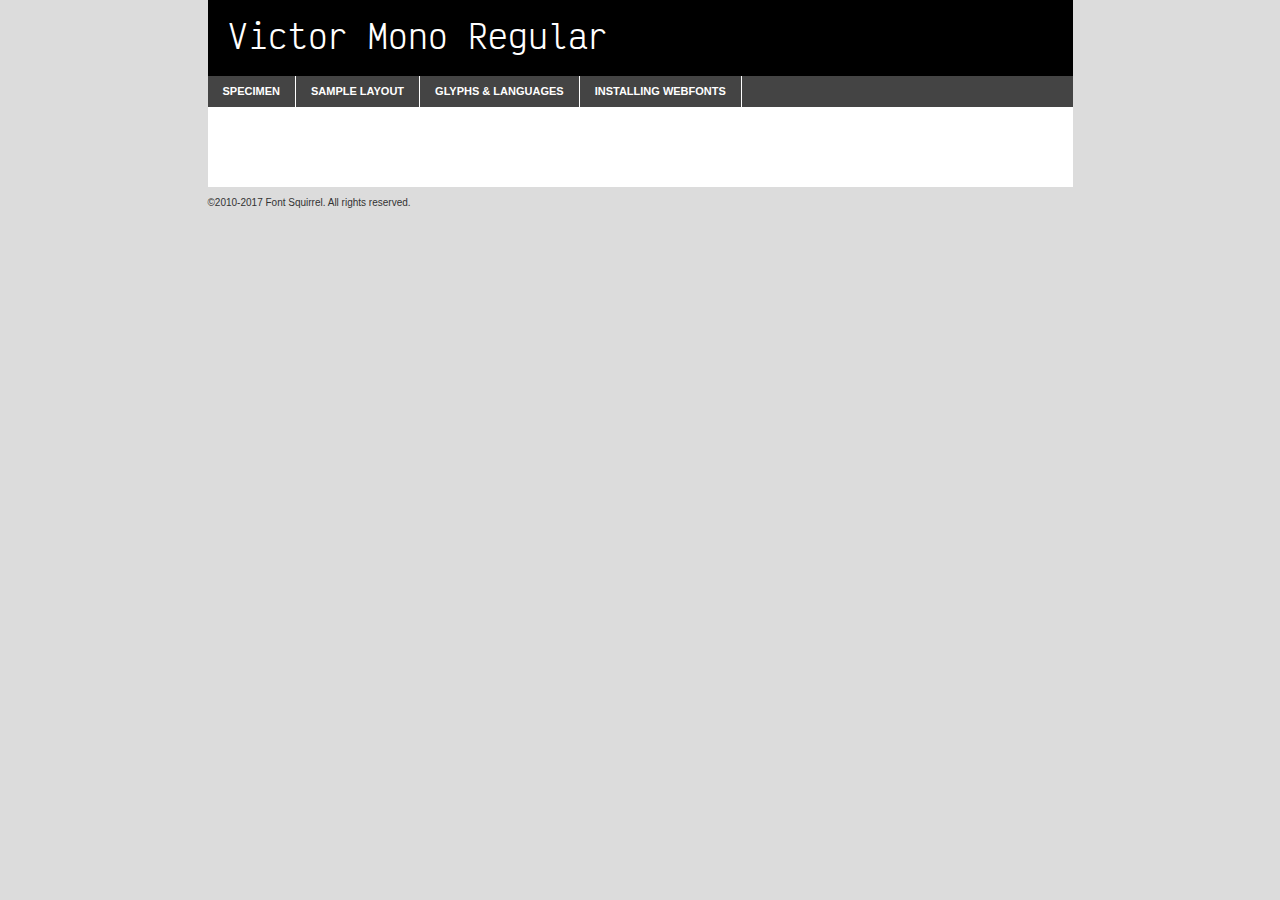
<file: Fonts/VictorMono/victormono-regular-demo.html>
<!DOCTYPE html PUBLIC "-//W3C//DTD XHTML 1.0 Transitional//EN"
        "http://www.w3.org/TR/xhtml1/DTD/xhtml1-transitional.dtd">

<html xmlns="http://www.w3.org/1999/xhtml" xml:lang="en" lang="en">
<head>
    <meta http-equiv="Content-Type" content="text/html; charset=utf-8"/>
    <script src="http://ajax.googleapis.com/ajax/libs/jquery/1.7.2/jquery.min.js" type="text/javascript" charset="utf-8"></script>
    <script type="text/javascript">
		(function($) {
			$.fn.easyTabs = function(option) {
				var param = jQuery.extend({ fadeSpeed: 'fast', defaultContent: 1, activeClass: 'active' }, option);
				$(this).each(function() {
					var thisId = '#' + this.id;
					if ( param.defaultContent == '' )
					{
						param.defaultContent = 1;
					}
					if ( typeof param.defaultContent == 'number' )
					{
						var defaultTab = $(thisId + ' .tabs li:eq(' + (param.defaultContent - 1) + ') a').attr('href').substr(1);
					}
					else
					{
						var defaultTab = param.defaultContent;
					}
					$(thisId + ' .tabs li a').each(function() {
						var tabToHide = $(this).attr('href').substr(1);
						$('#' + tabToHide).addClass('easytabs-tab-content');
					});
					hideAll();
					changeContent(defaultTab);

					function hideAll() {$(thisId + ' .easytabs-tab-content').hide();}

					function changeContent(tabId)
					{
						hideAll();
						$(thisId + ' .tabs li').removeClass(param.activeClass);
						$(thisId + ' .tabs li a[href=#' + tabId + ']').closest('li').addClass(param.activeClass);
						if ( param.fadeSpeed != 'none' )
						{
							$(thisId + ' #' + tabId).fadeIn(param.fadeSpeed);
						}
						else
						{
							$(thisId + ' #' + tabId).show();
						}
					}

					$(thisId + ' .tabs li').click(function() {
						var tabId = $(this).find('a').attr('href').substr(1);
						changeContent(tabId);
						return false;
					});
				});
			}
		})(jQuery);
    </script>
    <link rel="stylesheet" href="specimen_files/specimen_stylesheet.css" type="text/css" charset="utf-8"/>
    <link rel="stylesheet" href="stylesheet.css" type="text/css" charset="utf-8"/>

    <style type="text/css">
        		body {
			font-family: 'victor_monoregular';
        		}

            </style>

    <title>Victor Mono Regular Specimen</title>


    <script type="text/javascript" charset="utf-8">
		$(document).ready(function() {
			$('#container').easyTabs({ defaultContent: 1 });
		});
    </script>
</head>

<body>
<div id="container">
    <div id="header">
		Victor Mono Regular    </div>
    <ul class="tabs">
        <li><a href="#specimen">Specimen</a></li>
        <li><a href="#layout">Sample Layout</a></li>
		        <li><a href="#glyphs">Glyphs &amp; Languages</a></li>
        <li><a href="#installing">Installing Webfonts</a></li>

    </ul>

    <div id="main_content">


        <div id="specimen">

            <div class="section">
                <div class="grid12 firstcol">
                    <div class="huge">AaBb</div>
                </div>
            </div>

            <div class="section">
                <div class="glyph_range">A&#x200B;B&#x200b;C&#x200b;D&#x200b;E&#x200b;F&#x200b;G&#x200b;H&#x200b;I&#x200b;J&#x200b;K&#x200b;L&#x200b;M&#x200b;N&#x200b;O&#x200b;P&#x200b;Q&#x200b;R&#x200b;S&#x200b;T&#x200b;U&#x200b;V&#x200b;W&#x200b;X&#x200b;Y&#x200b;Z&#x200b;a&#x200b;b&#x200b;c&#x200b;d&#x200b;e&#x200b;f&#x200b;g&#x200b;h&#x200b;i&#x200b;j&#x200b;k&#x200b;l&#x200b;m&#x200b;n&#x200b;o&#x200b;p&#x200b;q&#x200b;r&#x200b;s&#x200b;t&#x200b;u&#x200b;v&#x200b;w&#x200b;x&#x200b;y&#x200b;z&#x200b;1&#x200b;2&#x200b;3&#x200b;4&#x200b;5&#x200b;6&#x200b;7&#x200b;8&#x200b;9&#x200b;0&#x200b;&amp;&#x200b;.&#x200b;,&#x200b;?&#x200b;!&#x200b;&#64;&#x200b;(&#x200b;)&#x200b;#&#x200b;$&#x200b;%&#x200b;*&#x200b;+&#x200b;-&#x200b;=&#x200b;:&#x200b;;</div>
            </div>
            <div class="section">
                <div class="grid12 firstcol">
                    <table class="sample_table">
                        <tr>
                            <td>10</td>
                            <td class="size10">abcdefghijklmnopqrstuvwxyzABCDEFGHIJKLMNOPQRSTUVWXYZ0123456789abcdefghijklmnopqrstuvwxyzABCDEFGHIJKLMNOPQRSTUVWXYZ0123456789abcdefghijklmnopqrstuvwxyzABCDEFGHIJKLMNOPQRSTUVWXYZ</td>
                        </tr>
                        <tr>
                            <td>11</td>
                            <td class="size11">abcdefghijklmnopqrstuvwxyzABCDEFGHIJKLMNOPQRSTUVWXYZ0123456789abcdefghijklmnopqrstuvwxyzABCDEFGHIJKLMNOPQRSTUVWXYZ0123456789abcdefghijklmnopqrstuvwxyzABCDEFGHIJKLMNOPQRSTUVWXYZ</td>
                        </tr>
                        <tr>
                            <td>12</td>
                            <td class="size12">abcdefghijklmnopqrstuvwxyzABCDEFGHIJKLMNOPQRSTUVWXYZ0123456789abcdefghijklmnopqrstuvwxyzABCDEFGHIJKLMNOPQRSTUVWXYZ0123456789abcdefghijklmnopqrstuvwxyzABCDEFGHIJKLMNOPQRSTUVWXYZ</td>
                        </tr>
                        <tr>
                            <td>13</td>
                            <td class="size13">abcdefghijklmnopqrstuvwxyzABCDEFGHIJKLMNOPQRSTUVWXYZ0123456789abcdefghijklmnopqrstuvwxyzABCDEFGHIJKLMNOPQRSTUVWXYZ0123456789abcdefghijklmnopqrstuvwxyzABCDEFGHIJKLMNOPQRSTUVWXYZ</td>
                        </tr>
                        <tr>
                            <td>14</td>
                            <td class="size14">abcdefghijklmnopqrstuvwxyzABCDEFGHIJKLMNOPQRSTUVWXYZ0123456789abcdefghijklmnopqrstuvwxyzABCDEFGHIJKLMNOPQRSTUVWXYZ0123456789abcdefghijklmnopqrstuvwxyzABCDEFGHIJKLMNOPQRSTUVWXYZ</td>
                        </tr>
                        <tr>
                            <td>16</td>
                            <td class="size16">abcdefghijklmnopqrstuvwxyzABCDEFGHIJKLMNOPQRSTUVWXYZ0123456789abcdefghijklmnopqrstuvwxyzABCDEFGHIJKLMNOPQRSTUVWXYZ</td>
                        </tr>
                        <tr>
                            <td>18</td>
                            <td class="size18">abcdefghijklmnopqrstuvwxyzABCDEFGHIJKLMNOPQRSTUVWXYZ0123456789abcdefghijklmnopqrstuvwxyzABCDEFGHIJKLMNOPQRSTUVWXYZ</td>
                        </tr>
                        <tr>
                            <td>20</td>
                            <td class="size20">abcdefghijklmnopqrstuvwxyzABCDEFGHIJKLMNOPQRSTUVWXYZ0123456789abcdefghijklmnopqrstuvwxyzABCDEFGHIJKLMNOPQRSTUVWXYZ</td>
                        </tr>
                        <tr>
                            <td>24</td>
                            <td class="size24">abcdefghijklmnopqrstuvwxyzABCDEFGHIJKLMNOPQRSTUVWXYZ0123456789abcdefghijklmnopqrstuvwxyzABCDEFGHIJKLMNOPQRSTUVWXYZ</td>
                        </tr>
                        <tr>
                            <td>30</td>
                            <td class="size30">abcdefghijklmnopqrstuvwxyzABCDEFGHIJKLMNOPQRSTUVWXYZ0123456789abcdefghijklmnopqrstuvwxyzABCDEFGHIJKLMNOPQRSTUVWXYZ</td>
                        </tr>
                        <tr>
                            <td>36</td>
                            <td class="size36">abcdefghijklmnopqrstuvwxyzABCDEFGHIJKLMNOPQRSTUVWXYZ0123456789abcdefghijklmnopqrstuvwxyzABCDEFGHIJKLMNOPQRSTUVWXYZ</td>
                        </tr>
                        <tr>
                            <td>48</td>
                            <td class="size48">abcdefghijklmnopqrstuvwxyzABCDEFGHIJKLMNOPQRSTUVWXYZ0123456789abcdefghijklmnopqrstuvwxyzABCDEFGHIJKLMNOPQRSTUVWXYZ</td>
                        </tr>
                        <tr>
                            <td>60</td>
                            <td class="size60">abcdefghijklmnopqrstuvwxyzABCDEFGHIJKLMNOPQRSTUVWXYZ0123456789abcdefghijklmnopqrstuvwxyzABCDEFGHIJKLMNOPQRSTUVWXYZ</td>
                        </tr>
                        <tr>
                            <td>72</td>
                            <td class="size72">abcdefghijklmnopqrstuvwxyzABCDEFGHIJKLMNOPQRSTUVWXYZ0123456789abcdefghijklmnopqrstuvwxyzABCDEFGHIJKLMNOPQRSTUVWXYZ</td>
                        </tr>
                        <tr>
                            <td>90</td>
                            <td class="size90">abcdefghijklmnopqrstuvwxyzABCDEFGHIJKLMNOPQRSTUVWXYZ0123456789abcdefghijklmnopqrstuvwxyzABCDEFGHIJKLMNOPQRSTUVWXYZ</td>
                        </tr>
                    </table>

                </div>

            </div>


            <div class="section" id="bodycomparison">


                <div id="xheight">
                    <div class="fontbody">&#x25FC;&#x25FC;&#x25FC;&#x25FC;&#x25FC;&#x25FC;&#x25FC;&#x25FC;&#x25FC;&#x25FC;&#x25FC;&#x25FC;&#x25FC;&#x25FC;&#x25FC;&#x25FC;&#x25FC;&#x25FC;&#x25FC;&#x25FC;&#x25FC;&#x25FC;&#x25FC;&#x25FC;&#x25FC;&#x25FC;&#x25FC;&#x25FC;&#x25FC;&#x25FC;&#x25FC;&#x25FC;&#x25FC;&#x25FC;&#x25FC;&#x25FC;&#x25FC;&#x25FC;&#x25FC;&#x25FC;&#x25FC;&#x25FC;&#x25FC;&#x25FC;&#x25FC;&#x25FC;&#x25FC;&#x25FC;&#x25FC;&#x25FC;&#x25FC;&#x25FC;&#x25FC;&#x25FC;&#x25FC;&#x25FC;&#x25FC;&#x25FC;&#x25FC;&#x25FC;&#x25FC;&#x25FC;&#x25FC;&#x25FC;&#x25FC;&#x25FC;&#x25FC;&#x25FC;&#x25FC;&#x25FC;&#x25FC;&#x25FC;&#x25FC;&#x25FC;&#x25FC;&#x25FC;&#x25FC;&#x25FC;&#x25FC;&#x25FC;&#x25FC;&#x25FC;&#x25FC;&#x25FC;&#x25FC;&#x25FC;&#x25FC;&#x25FC;&#x25FC;&#x25FC;&#x25FC;&#x25FC;&#x25FC;&#x25FC;&#x25FC;&#x25FC;&#x25FC;&#x25FC;&#x25FC;body</div>
                    <div class="arialbody">body</div>
                    <div class="verdanabody">body</div>
                    <div class="georgiabody">body</div>
                </div>
                <div class="fontbody" style="z-index:1">
                    body<span>Victor Mono Regular</span>
                </div>
                <div class="arialbody" style="z-index:1">
                    body<span>Arial</span>
                </div>
                <div class="verdanabody" style="z-index:1">
                    body<span>Verdana</span>
                </div>
                <div class="georgiabody" style="z-index:1">
                    body<span>Georgia</span>
                </div>


            </div>


            <div class="section psample psample_row1" id="">

                <div class="grid2 firstcol">
                    <p class="size10"><span>10.</span>Aenean lacinia bibendum nulla sed consectetur. Fusce dapibus, tellus ac cursus commodo, tortor mauris condimentum nibh, ut fermentum massa justo sit amet risus. Nullam id dolor id nibh ultricies vehicula ut id elit. Cum sociis natoque penatibus et magnis dis parturient montes, nascetur ridiculus mus. Nulla vitae elit libero, a pharetra augue.</p>

                </div>
                <div class="grid3">
                    <p class="size11"><span>11.</span>Aenean lacinia bibendum nulla sed consectetur. Fusce dapibus, tellus ac cursus commodo, tortor mauris condimentum nibh, ut fermentum massa justo sit amet risus. Nullam id dolor id nibh ultricies vehicula ut id elit. Cum sociis natoque penatibus et magnis dis parturient montes, nascetur ridiculus mus. Nulla vitae elit libero, a pharetra augue.</p>

                </div>
                <div class="grid3">
                    <p class="size12"><span>12.</span>Aenean lacinia bibendum nulla sed consectetur. Fusce dapibus, tellus ac cursus commodo, tortor mauris condimentum nibh, ut fermentum massa justo sit amet risus. Nullam id dolor id nibh ultricies vehicula ut id elit. Cum sociis natoque penatibus et magnis dis parturient montes, nascetur ridiculus mus. Nulla vitae elit libero, a pharetra augue.</p>

                </div>
                <div class="grid4">
                    <p class="size13"><span>13.</span>Aenean lacinia bibendum nulla sed consectetur. Fusce dapibus, tellus ac cursus commodo, tortor mauris condimentum nibh, ut fermentum massa justo sit amet risus. Nullam id dolor id nibh ultricies vehicula ut id elit. Cum sociis natoque penatibus et magnis dis parturient montes, nascetur ridiculus mus. Nulla vitae elit libero, a pharetra augue.</p>

                </div>
                <div class="white_blend"></div>

            </div>
            <div class="section psample psample_row2" id="">
                <div class="grid3 firstcol">
                    <p class="size14"><span>14.</span>Aenean lacinia bibendum nulla sed consectetur. Fusce dapibus, tellus ac cursus commodo, tortor mauris condimentum nibh, ut fermentum massa justo sit amet risus. Nullam id dolor id nibh ultricies vehicula ut id elit. Cum sociis natoque penatibus et magnis dis parturient montes, nascetur ridiculus mus. Nulla vitae elit libero, a pharetra augue.</p>

                </div>
                <div class="grid4">
                    <p class="size16"><span>16.</span>Aenean lacinia bibendum nulla sed consectetur. Fusce dapibus, tellus ac cursus commodo, tortor mauris condimentum nibh, ut fermentum massa justo sit amet risus. Nullam id dolor id nibh ultricies vehicula ut id elit. Cum sociis natoque penatibus et magnis dis parturient montes, nascetur ridiculus mus. Nulla vitae elit libero, a pharetra augue.</p>

                </div>
                <div class="grid5">
                    <p class="size18"><span>18.</span>Aenean lacinia bibendum nulla sed consectetur. Fusce dapibus, tellus ac cursus commodo, tortor mauris condimentum nibh, ut fermentum massa justo sit amet risus. Nullam id dolor id nibh ultricies vehicula ut id elit. Cum sociis natoque penatibus et magnis dis parturient montes, nascetur ridiculus mus. Nulla vitae elit libero, a pharetra augue.</p>

                </div>

                <div class="white_blend"></div>

            </div>

            <div class="section psample psample_row3" id="">
                <div class="grid5 firstcol">
                    <p class="size20"><span>20.</span>Aenean lacinia bibendum nulla sed consectetur. Fusce dapibus, tellus ac cursus commodo, tortor mauris condimentum nibh, ut fermentum massa justo sit amet risus. Nullam id dolor id nibh ultricies vehicula ut id elit. Cum sociis natoque penatibus et magnis dis parturient montes, nascetur ridiculus mus. Nulla vitae elit libero, a pharetra augue.</p>
                </div>
                <div class="grid7">
                    <p class="size24"><span>24.</span>Aenean lacinia bibendum nulla sed consectetur. Fusce dapibus, tellus ac cursus commodo, tortor mauris condimentum nibh, ut fermentum massa justo sit amet risus. Nullam id dolor id nibh ultricies vehicula ut id elit. Cum sociis natoque penatibus et magnis dis parturient montes, nascetur ridiculus mus. Nulla vitae elit libero, a pharetra augue.</p>
                </div>

                <div class="white_blend"></div>

            </div>

            <div class="section psample psample_row4" id="">
                <div class="grid12 firstcol">
                    <p class="size30"><span>30.</span>Aenean lacinia bibendum nulla sed consectetur. Fusce dapibus, tellus ac cursus commodo, tortor mauris condimentum nibh, ut fermentum massa justo sit amet risus. Nullam id dolor id nibh ultricies vehicula ut id elit. Cum sociis natoque penatibus et magnis dis parturient montes, nascetur ridiculus mus. Nulla vitae elit libero, a pharetra augue.</p>
                </div>
                <div class="white_blend"></div>

            </div>


            <div class="section psample psample_row1 fullreverse">
                <div class="grid2 firstcol">
                    <p class="size10"><span>10.</span>Aenean lacinia bibendum nulla sed consectetur. Fusce dapibus, tellus ac cursus commodo, tortor mauris condimentum nibh, ut fermentum massa justo sit amet risus. Nullam id dolor id nibh ultricies vehicula ut id elit. Cum sociis natoque penatibus et magnis dis parturient montes, nascetur ridiculus mus. Nulla vitae elit libero, a pharetra augue.</p>

                </div>
                <div class="grid3">
                    <p class="size11"><span>11.</span>Aenean lacinia bibendum nulla sed consectetur. Fusce dapibus, tellus ac cursus commodo, tortor mauris condimentum nibh, ut fermentum massa justo sit amet risus. Nullam id dolor id nibh ultricies vehicula ut id elit. Cum sociis natoque penatibus et magnis dis parturient montes, nascetur ridiculus mus. Nulla vitae elit libero, a pharetra augue.</p>

                </div>
                <div class="grid3">
                    <p class="size12"><span>12.</span>Aenean lacinia bibendum nulla sed consectetur. Fusce dapibus, tellus ac cursus commodo, tortor mauris condimentum nibh, ut fermentum massa justo sit amet risus. Nullam id dolor id nibh ultricies vehicula ut id elit. Cum sociis natoque penatibus et magnis dis parturient montes, nascetur ridiculus mus. Nulla vitae elit libero, a pharetra augue.</p>

                </div>
                <div class="grid4">
                    <p class="size13"><span>13.</span>Aenean lacinia bibendum nulla sed consectetur. Fusce dapibus, tellus ac cursus commodo, tortor mauris condimentum nibh, ut fermentum massa justo sit amet risus. Nullam id dolor id nibh ultricies vehicula ut id elit. Cum sociis natoque penatibus et magnis dis parturient montes, nascetur ridiculus mus. Nulla vitae elit libero, a pharetra augue.</p>

                </div>
                <div class="black_blend"></div>

            </div>

            <div class="section psample psample_row2 fullreverse">
                <div class="grid3 firstcol">
                    <p class="size14"><span>14.</span>Aenean lacinia bibendum nulla sed consectetur. Fusce dapibus, tellus ac cursus commodo, tortor mauris condimentum nibh, ut fermentum massa justo sit amet risus. Nullam id dolor id nibh ultricies vehicula ut id elit. Cum sociis natoque penatibus et magnis dis parturient montes, nascetur ridiculus mus. Nulla vitae elit libero, a pharetra augue.</p>

                </div>
                <div class="grid4">
                    <p class="size16"><span>16.</span>Aenean lacinia bibendum nulla sed consectetur. Fusce dapibus, tellus ac cursus commodo, tortor mauris condimentum nibh, ut fermentum massa justo sit amet risus. Nullam id dolor id nibh ultricies vehicula ut id elit. Cum sociis natoque penatibus et magnis dis parturient montes, nascetur ridiculus mus. Nulla vitae elit libero, a pharetra augue.</p>

                </div>
                <div class="grid5">
                    <p class="size18"><span>18.</span>Aenean lacinia bibendum nulla sed consectetur. Fusce dapibus, tellus ac cursus commodo, tortor mauris condimentum nibh, ut fermentum massa justo sit amet risus. Nullam id dolor id nibh ultricies vehicula ut id elit. Cum sociis natoque penatibus et magnis dis parturient montes, nascetur ridiculus mus. Nulla vitae elit libero, a pharetra augue.</p>

                </div>
                <div class="black_blend"></div>

            </div>

            <div class="section psample fullreverse psample_row3" id="">
                <div class="grid5 firstcol">
                    <p class="size20"><span>20.</span>Aenean lacinia bibendum nulla sed consectetur. Fusce dapibus, tellus ac cursus commodo, tortor mauris condimentum nibh, ut fermentum massa justo sit amet risus. Nullam id dolor id nibh ultricies vehicula ut id elit. Cum sociis natoque penatibus et magnis dis parturient montes, nascetur ridiculus mus. Nulla vitae elit libero, a pharetra augue.</p>
                </div>
                <div class="grid7">
                    <p class="size24"><span>24.</span>Aenean lacinia bibendum nulla sed consectetur. Fusce dapibus, tellus ac cursus commodo, tortor mauris condimentum nibh, ut fermentum massa justo sit amet risus. Nullam id dolor id nibh ultricies vehicula ut id elit. Cum sociis natoque penatibus et magnis dis parturient montes, nascetur ridiculus mus. Nulla vitae elit libero, a pharetra augue.</p>
                </div>

                <div class="black_blend"></div>

            </div>

            <div class="section psample fullreverse psample_row4" id="" style="border-bottom: 20px #000 solid;">
                <div class="grid12 firstcol">
                    <p class="size30"><span>30.</span>Aenean lacinia bibendum nulla sed consectetur. Fusce dapibus, tellus ac cursus commodo, tortor mauris condimentum nibh, ut fermentum massa justo sit amet risus. Nullam id dolor id nibh ultricies vehicula ut id elit. Cum sociis natoque penatibus et magnis dis parturient montes, nascetur ridiculus mus. Nulla vitae elit libero, a pharetra augue.</p>
                </div>
                <div class="black_blend"></div>

            </div>


        </div>

        <div id="layout">

            <div class="section">

                <div class="grid12 firstcol">
                    <h1>Lorem Ipsum Dolor</h1>
                    <h2>Etiam porta sem malesuada magna mollis euismod</h2>

                    <p class="byline">By <a href="#link">Aenean Lacinia</a></p>
                </div>
            </div>
            <div class="section">
                <div class="grid8 firstcol">
                    <p class="large">Donec sed odio dui. Morbi leo risus, porta ac consectetur ac, vestibulum at eros. Fusce dapibus, tellus ac cursus commodo, tortor mauris condimentum nibh, ut fermentum massa justo sit amet risus. </p>


                    <h3>Pellentesque ornare sem</h3>

                    <p>Maecenas sed diam eget risus varius blandit sit amet non magna. Maecenas faucibus mollis interdum. Donec ullamcorper nulla non metus auctor fringilla. Nullam id dolor id nibh ultricies vehicula ut id elit. Nullam id dolor id nibh ultricies vehicula ut id elit. </p>

                    <p>Aenean eu leo quam. Pellentesque ornare sem lacinia quam venenatis vestibulum. Lorem ipsum dolor sit amet, consectetur adipiscing elit. Cum sociis natoque penatibus et magnis dis parturient montes, nascetur ridiculus mus. </p>

                    <p>Nulla vitae elit libero, a pharetra augue. Praesent commodo cursus magna, vel scelerisque nisl consectetur et. Aenean lacinia bibendum nulla sed consectetur. </p>

                    <p>Nullam quis risus eget urna mollis ornare vel eu leo. Nullam quis risus eget urna mollis ornare vel eu leo. Maecenas sed diam eget risus varius blandit sit amet non magna. Donec ullamcorper nulla non metus auctor fringilla. </p>

                    <h3>Cras mattis consectetur</h3>

                    <p>Aenean eu leo quam. Pellentesque ornare sem lacinia quam venenatis vestibulum. Aenean lacinia bibendum nulla sed consectetur. Integer posuere erat a ante venenatis dapibus posuere velit aliquet. Cras mattis consectetur purus sit amet fermentum. </p>

                    <p>Nullam id dolor id nibh ultricies vehicula ut id elit. Nullam quis risus eget urna mollis ornare vel eu leo. Cras mattis consectetur purus sit amet fermentum.</p>
                </div>

                <div class="grid4 sidebar">

                    <div class="box reverse">
                        <p class="last">Nullam quis risus eget urna mollis ornare vel eu leo. Donec ullamcorper nulla non metus auctor fringilla. Cras mattis consectetur purus sit amet fermentum. Sed posuere consectetur est at lobortis. Lorem ipsum dolor sit amet, consectetur adipiscing elit. </p>
                    </div>

                    <p class="caption">Maecenas sed diam eget risus varius.</p>

                    <p>Vestibulum id ligula porta felis euismod semper. Integer posuere erat a ante venenatis dapibus posuere velit aliquet. Vestibulum id ligula porta felis euismod semper. Sed posuere consectetur est at lobortis. Maecenas sed diam eget risus varius blandit sit amet non magna. Fusce dapibus, tellus ac cursus commodo, tortor mauris condimentum nibh, ut fermentum massa justo sit amet risus. </p>


                    <p>Duis mollis, est non commodo luctus, nisi erat porttitor ligula, eget lacinia odio sem nec elit. Aenean lacinia bibendum nulla sed consectetur. Vivamus sagittis lacus vel augue laoreet rutrum faucibus dolor auctor. Aenean lacinia bibendum nulla sed consectetur. Nullam quis risus eget urna mollis ornare vel eu leo. </p>

                    <p>Praesent commodo cursus magna, vel scelerisque nisl consectetur et. Donec ullamcorper nulla non metus auctor fringilla. Maecenas faucibus mollis interdum. Fusce dapibus, tellus ac cursus commodo, tortor mauris condimentum nibh, ut fermentum massa justo sit amet risus. </p>

                </div>
            </div>

        </div>


		

        <div id="glyphs">
            <div class="section">
                <div class="grid12 firstcol">

                    <h1>Language Support</h1>
                    <p>The subset of Victor Mono Regular in this kit supports the following languages:<br/>

						Albanian, Basque, Breton, Chamorro, Danish, Dutch, English, Faroese, Finnish, French, Frisian, Galician, German, Icelandic, Italian, Malagasy, Norwegian, Portuguese, Spanish, Alsatian, Aragonese, Arapaho, Arrernte, Asturian, Aymara, Bislama, Cebuano, Corsican, Fijian, French_creole, Genoese, Gilbertese, Greenlandic, Haitian_creole, Hiligaynon, Hmong, Hopi, Ibanag, Iloko_ilokano, Indonesian, Interglossa_glosa, Interlingua, Irish_gaelic, Jerriais, Lojban, Lombard, Luxembourgeois, Manx, Mohawk, Norfolk_pitcairnese, Occitan, Oromo, Pangasinan, Papiamento, Piedmontese, Potawatomi, Rhaeto-romance, Romansh, Rotokas, Sami_lule, Samoan, Sardinian, Scots_gaelic, Seychelles_creole, Shona, Sicilian, Somali, Southern_ndebele, Swahili, Swati_swazi, Tagalog_filipino_pilipino, Tetum, Tok_pisin, Uyghur_latinized, Volapuk, Walloon, Warlpiri, Xhosa, Yapese, Zulu, Latinbasic, Ubasic, Demo                    </p>
                    <h1>Glyph Chart</h1>
                    <p>The subset of Victor Mono Regular in this kit includes all the glyphs listed below. Unicode entities are included above each glyph to help you insert individual characters into your layout.</p>
                    <div id="glyph_chart">

																				                                <div><p>&amp;#13;</p>&#13;</div>
																				                                <div><p>&amp;#32;</p>&#32;</div>
																				                                <div><p>&amp;#33;</p>&#33;</div>
																				                                <div><p>&amp;#34;</p>&#34;</div>
																				                                <div><p>&amp;#35;</p>&#35;</div>
																				                                <div><p>&amp;#36;</p>&#36;</div>
																				                                <div><p>&amp;#37;</p>&#37;</div>
																				                                <div><p>&amp;#38;</p>&#38;</div>
																				                                <div><p>&amp;#39;</p>&#39;</div>
																				                                <div><p>&amp;#40;</p>&#40;</div>
																				                                <div><p>&amp;#41;</p>&#41;</div>
																				                                <div><p>&amp;#42;</p>&#42;</div>
																				                                <div><p>&amp;#43;</p>&#43;</div>
																				                                <div><p>&amp;#44;</p>&#44;</div>
																				                                <div><p>&amp;#45;</p>&#45;</div>
																				                                <div><p>&amp;#46;</p>&#46;</div>
																				                                <div><p>&amp;#47;</p>&#47;</div>
																				                                <div><p>&amp;#48;</p>&#48;</div>
																				                                <div><p>&amp;#49;</p>&#49;</div>
																				                                <div><p>&amp;#50;</p>&#50;</div>
																				                                <div><p>&amp;#51;</p>&#51;</div>
																				                                <div><p>&amp;#52;</p>&#52;</div>
																				                                <div><p>&amp;#53;</p>&#53;</div>
																				                                <div><p>&amp;#54;</p>&#54;</div>
																				                                <div><p>&amp;#55;</p>&#55;</div>
																				                                <div><p>&amp;#56;</p>&#56;</div>
																				                                <div><p>&amp;#57;</p>&#57;</div>
																				                                <div><p>&amp;#58;</p>&#58;</div>
																				                                <div><p>&amp;#59;</p>&#59;</div>
																				                                <div><p>&amp;#60;</p>&#60;</div>
																				                                <div><p>&amp;#61;</p>&#61;</div>
																				                                <div><p>&amp;#62;</p>&#62;</div>
																				                                <div><p>&amp;#63;</p>&#63;</div>
																				                                <div><p>&amp;#64;</p>&#64;</div>
																				                                <div><p>&amp;#65;</p>&#65;</div>
																				                                <div><p>&amp;#66;</p>&#66;</div>
																				                                <div><p>&amp;#67;</p>&#67;</div>
																				                                <div><p>&amp;#68;</p>&#68;</div>
																				                                <div><p>&amp;#69;</p>&#69;</div>
																				                                <div><p>&amp;#70;</p>&#70;</div>
																				                                <div><p>&amp;#71;</p>&#71;</div>
																				                                <div><p>&amp;#72;</p>&#72;</div>
																				                                <div><p>&amp;#73;</p>&#73;</div>
																				                                <div><p>&amp;#74;</p>&#74;</div>
																				                                <div><p>&amp;#75;</p>&#75;</div>
																				                                <div><p>&amp;#76;</p>&#76;</div>
																				                                <div><p>&amp;#77;</p>&#77;</div>
																				                                <div><p>&amp;#78;</p>&#78;</div>
																				                                <div><p>&amp;#79;</p>&#79;</div>
																				                                <div><p>&amp;#80;</p>&#80;</div>
																				                                <div><p>&amp;#81;</p>&#81;</div>
																				                                <div><p>&amp;#82;</p>&#82;</div>
																				                                <div><p>&amp;#83;</p>&#83;</div>
																				                                <div><p>&amp;#84;</p>&#84;</div>
																				                                <div><p>&amp;#85;</p>&#85;</div>
																				                                <div><p>&amp;#86;</p>&#86;</div>
																				                                <div><p>&amp;#87;</p>&#87;</div>
																				                                <div><p>&amp;#88;</p>&#88;</div>
																				                                <div><p>&amp;#89;</p>&#89;</div>
																				                                <div><p>&amp;#90;</p>&#90;</div>
																				                                <div><p>&amp;#91;</p>&#91;</div>
																				                                <div><p>&amp;#92;</p>&#92;</div>
																				                                <div><p>&amp;#93;</p>&#93;</div>
																				                                <div><p>&amp;#94;</p>&#94;</div>
																				                                <div><p>&amp;#95;</p>&#95;</div>
																				                                <div><p>&amp;#96;</p>&#96;</div>
																				                                <div><p>&amp;#97;</p>&#97;</div>
																				                                <div><p>&amp;#98;</p>&#98;</div>
																				                                <div><p>&amp;#99;</p>&#99;</div>
																				                                <div><p>&amp;#100;</p>&#100;</div>
																				                                <div><p>&amp;#101;</p>&#101;</div>
																				                                <div><p>&amp;#102;</p>&#102;</div>
																				                                <div><p>&amp;#103;</p>&#103;</div>
																				                                <div><p>&amp;#104;</p>&#104;</div>
																				                                <div><p>&amp;#105;</p>&#105;</div>
																				                                <div><p>&amp;#106;</p>&#106;</div>
																				                                <div><p>&amp;#107;</p>&#107;</div>
																				                                <div><p>&amp;#108;</p>&#108;</div>
																				                                <div><p>&amp;#109;</p>&#109;</div>
																				                                <div><p>&amp;#110;</p>&#110;</div>
																				                                <div><p>&amp;#111;</p>&#111;</div>
																				                                <div><p>&amp;#112;</p>&#112;</div>
																				                                <div><p>&amp;#113;</p>&#113;</div>
																				                                <div><p>&amp;#114;</p>&#114;</div>
																				                                <div><p>&amp;#115;</p>&#115;</div>
																				                                <div><p>&amp;#116;</p>&#116;</div>
																				                                <div><p>&amp;#117;</p>&#117;</div>
																				                                <div><p>&amp;#118;</p>&#118;</div>
																				                                <div><p>&amp;#119;</p>&#119;</div>
																				                                <div><p>&amp;#120;</p>&#120;</div>
																				                                <div><p>&amp;#121;</p>&#121;</div>
																				                                <div><p>&amp;#122;</p>&#122;</div>
																				                                <div><p>&amp;#123;</p>&#123;</div>
																				                                <div><p>&amp;#124;</p>&#124;</div>
																				                                <div><p>&amp;#125;</p>&#125;</div>
																				                                <div><p>&amp;#126;</p>&#126;</div>
																				                                <div><p>&amp;#160;</p>&#160;</div>
																				                                <div><p>&amp;#161;</p>&#161;</div>
																				                                <div><p>&amp;#162;</p>&#162;</div>
																				                                <div><p>&amp;#163;</p>&#163;</div>
																				                                <div><p>&amp;#164;</p>&#164;</div>
																				                                <div><p>&amp;#165;</p>&#165;</div>
																				                                <div><p>&amp;#166;</p>&#166;</div>
																				                                <div><p>&amp;#167;</p>&#167;</div>
																				                                <div><p>&amp;#168;</p>&#168;</div>
																				                                <div><p>&amp;#169;</p>&#169;</div>
																				                                <div><p>&amp;#170;</p>&#170;</div>
																				                                <div><p>&amp;#171;</p>&#171;</div>
																				                                <div><p>&amp;#172;</p>&#172;</div>
																				                                <div><p>&amp;#173;</p>&#173;</div>
																				                                <div><p>&amp;#174;</p>&#174;</div>
																				                                <div><p>&amp;#175;</p>&#175;</div>
																				                                <div><p>&amp;#176;</p>&#176;</div>
																				                                <div><p>&amp;#177;</p>&#177;</div>
																				                                <div><p>&amp;#178;</p>&#178;</div>
																				                                <div><p>&amp;#179;</p>&#179;</div>
																				                                <div><p>&amp;#180;</p>&#180;</div>
																				                                <div><p>&amp;#181;</p>&#181;</div>
																				                                <div><p>&amp;#182;</p>&#182;</div>
																				                                <div><p>&amp;#183;</p>&#183;</div>
																				                                <div><p>&amp;#184;</p>&#184;</div>
																				                                <div><p>&amp;#185;</p>&#185;</div>
																				                                <div><p>&amp;#186;</p>&#186;</div>
																				                                <div><p>&amp;#187;</p>&#187;</div>
																				                                <div><p>&amp;#188;</p>&#188;</div>
																				                                <div><p>&amp;#189;</p>&#189;</div>
																				                                <div><p>&amp;#190;</p>&#190;</div>
																				                                <div><p>&amp;#191;</p>&#191;</div>
																				                                <div><p>&amp;#192;</p>&#192;</div>
																				                                <div><p>&amp;#193;</p>&#193;</div>
																				                                <div><p>&amp;#194;</p>&#194;</div>
																				                                <div><p>&amp;#195;</p>&#195;</div>
																				                                <div><p>&amp;#196;</p>&#196;</div>
																				                                <div><p>&amp;#197;</p>&#197;</div>
																				                                <div><p>&amp;#198;</p>&#198;</div>
																				                                <div><p>&amp;#199;</p>&#199;</div>
																				                                <div><p>&amp;#200;</p>&#200;</div>
																				                                <div><p>&amp;#201;</p>&#201;</div>
																				                                <div><p>&amp;#202;</p>&#202;</div>
																				                                <div><p>&amp;#203;</p>&#203;</div>
																				                                <div><p>&amp;#204;</p>&#204;</div>
																				                                <div><p>&amp;#205;</p>&#205;</div>
																				                                <div><p>&amp;#206;</p>&#206;</div>
																				                                <div><p>&amp;#207;</p>&#207;</div>
																				                                <div><p>&amp;#208;</p>&#208;</div>
																				                                <div><p>&amp;#209;</p>&#209;</div>
																				                                <div><p>&amp;#210;</p>&#210;</div>
																				                                <div><p>&amp;#211;</p>&#211;</div>
																				                                <div><p>&amp;#212;</p>&#212;</div>
																				                                <div><p>&amp;#213;</p>&#213;</div>
																				                                <div><p>&amp;#214;</p>&#214;</div>
																				                                <div><p>&amp;#215;</p>&#215;</div>
																				                                <div><p>&amp;#216;</p>&#216;</div>
																				                                <div><p>&amp;#217;</p>&#217;</div>
																				                                <div><p>&amp;#218;</p>&#218;</div>
																				                                <div><p>&amp;#219;</p>&#219;</div>
																				                                <div><p>&amp;#220;</p>&#220;</div>
																				                                <div><p>&amp;#221;</p>&#221;</div>
																				                                <div><p>&amp;#222;</p>&#222;</div>
																				                                <div><p>&amp;#223;</p>&#223;</div>
																				                                <div><p>&amp;#224;</p>&#224;</div>
																				                                <div><p>&amp;#225;</p>&#225;</div>
																				                                <div><p>&amp;#226;</p>&#226;</div>
																				                                <div><p>&amp;#227;</p>&#227;</div>
																				                                <div><p>&amp;#228;</p>&#228;</div>
																				                                <div><p>&amp;#229;</p>&#229;</div>
																				                                <div><p>&amp;#230;</p>&#230;</div>
																				                                <div><p>&amp;#231;</p>&#231;</div>
																				                                <div><p>&amp;#232;</p>&#232;</div>
																				                                <div><p>&amp;#233;</p>&#233;</div>
																				                                <div><p>&amp;#234;</p>&#234;</div>
																				                                <div><p>&amp;#235;</p>&#235;</div>
																				                                <div><p>&amp;#236;</p>&#236;</div>
																				                                <div><p>&amp;#237;</p>&#237;</div>
																				                                <div><p>&amp;#238;</p>&#238;</div>
																				                                <div><p>&amp;#239;</p>&#239;</div>
																				                                <div><p>&amp;#240;</p>&#240;</div>
																				                                <div><p>&amp;#241;</p>&#241;</div>
																				                                <div><p>&amp;#242;</p>&#242;</div>
																				                                <div><p>&amp;#243;</p>&#243;</div>
																				                                <div><p>&amp;#244;</p>&#244;</div>
																				                                <div><p>&amp;#245;</p>&#245;</div>
																				                                <div><p>&amp;#246;</p>&#246;</div>
																				                                <div><p>&amp;#247;</p>&#247;</div>
																				                                <div><p>&amp;#248;</p>&#248;</div>
																				                                <div><p>&amp;#249;</p>&#249;</div>
																				                                <div><p>&amp;#250;</p>&#250;</div>
																				                                <div><p>&amp;#251;</p>&#251;</div>
																				                                <div><p>&amp;#252;</p>&#252;</div>
																				                                <div><p>&amp;#253;</p>&#253;</div>
																				                                <div><p>&amp;#254;</p>&#254;</div>
																				                                <div><p>&amp;#255;</p>&#255;</div>
																				                                <div><p>&amp;#338;</p>&#338;</div>
																				                                <div><p>&amp;#339;</p>&#339;</div>
																				                                <div><p>&amp;#376;</p>&#376;</div>
																				                                <div><p>&amp;#710;</p>&#710;</div>
																				                                <div><p>&amp;#732;</p>&#732;</div>
																				                                <div><p>&amp;#8192;</p>&#8192;</div>
																				                                <div><p>&amp;#8193;</p>&#8193;</div>
																				                                <div><p>&amp;#8194;</p>&#8194;</div>
																				                                <div><p>&amp;#8195;</p>&#8195;</div>
																				                                <div><p>&amp;#8196;</p>&#8196;</div>
																				                                <div><p>&amp;#8197;</p>&#8197;</div>
																				                                <div><p>&amp;#8198;</p>&#8198;</div>
																				                                <div><p>&amp;#8199;</p>&#8199;</div>
																				                                <div><p>&amp;#8200;</p>&#8200;</div>
																				                                <div><p>&amp;#8201;</p>&#8201;</div>
																				                                <div><p>&amp;#8202;</p>&#8202;</div>
																				                                <div><p>&amp;#8208;</p>&#8208;</div>
																				                                <div><p>&amp;#8209;</p>&#8209;</div>
																				                                <div><p>&amp;#8210;</p>&#8210;</div>
																				                                <div><p>&amp;#8211;</p>&#8211;</div>
																				                                <div><p>&amp;#8212;</p>&#8212;</div>
																				                                <div><p>&amp;#8216;</p>&#8216;</div>
																				                                <div><p>&amp;#8217;</p>&#8217;</div>
																				                                <div><p>&amp;#8218;</p>&#8218;</div>
																				                                <div><p>&amp;#8220;</p>&#8220;</div>
																				                                <div><p>&amp;#8221;</p>&#8221;</div>
																				                                <div><p>&amp;#8222;</p>&#8222;</div>
																				                                <div><p>&amp;#8226;</p>&#8226;</div>
																				                                <div><p>&amp;#8230;</p>&#8230;</div>
																				                                <div><p>&amp;#8239;</p>&#8239;</div>
																				                                <div><p>&amp;#8249;</p>&#8249;</div>
																				                                <div><p>&amp;#8250;</p>&#8250;</div>
																				                                <div><p>&amp;#8287;</p>&#8287;</div>
																				                                <div><p>&amp;#8364;</p>&#8364;</div>
																				                                <div><p>&amp;#8482;</p>&#8482;</div>
																				                                <div><p>&amp;#9724;</p>&#9724;</div>
																																													                    </div>
                </div>


            </div>
        </div>


        <div id="specs">

        </div>

        <div id="installing">
            <div class="section">
                <div class="grid7 firstcol">
                    <h1>Installing Webfonts</h1>

                    <p>Webfonts are supported by all major browser platforms but not all in the same way. There are currently four different font formats that must be included in order to target all browsers. This includes TTF, WOFF, EOT and SVG.</p>

                    <h2>1. Upload your webfonts</h2>
                    <p>You must upload your webfont kit to your website. They should be in or near the same directory as your CSS files.</p>

                    <h2>2. Include the webfont stylesheet</h2>
                    <p>A special CSS @font-face declaration helps the various browsers select the appropriate font it needs without causing you a bunch of headaches. Learn more about this syntax by reading the <a href="https://www.fontspring.com/blog/further-hardening-of-the-bulletproof-syntax">Fontspring blog post</a> about it. The code for it is as follows:</p>


                    <code>
                        @font-face{
                        font-family: 'MyWebFont';
                        src: url('WebFont.eot');
                        src: url('WebFont.eot?#iefix') format('embedded-opentype'),
                        url('WebFont.woff') format('woff'),
                        url('WebFont.ttf') format('truetype'),
                        url('WebFont.svg#webfont') format('svg');
                        }
                    </code>

                    <p>We've already gone ahead and generated the code for you. All you have to do is link to the stylesheet in your HTML, like this:</p>
                    <code>&lt;link rel=&quot;stylesheet&quot; href=&quot;stylesheet.css&quot; type=&quot;text/css&quot; charset=&quot;utf-8&quot; /&gt;</code>

                    <h2>3. Modify your own stylesheet</h2>
                    <p>To take advantage of your new fonts, you must tell your stylesheet to use them. Look at the original @font-face declaration above and find the property called "font-family." The name linked there will be what you use to reference the font. Prepend that webfont name to the font stack in the "font-family" property, inside the selector you want to change. For example:</p>
                    <code>p { font-family: 'WebFont', Arial, sans-serif; }</code>

                    <h2>4. Test</h2>
                    <p>Getting webfonts to work cross-browser <em>can</em> be tricky. Use the information in the sidebar to help you if you find that fonts aren't loading in a particular browser.</p>
                </div>

                <div class="grid5 sidebar">
                    <div class="box">
                        <h2>Troubleshooting<br/>Font-Face Problems</h2>
                        <p>Having trouble getting your webfonts to load in your new website? Here are some tips to sort out what might be the problem.</p>

                        <h3>Fonts not showing in any browser</h3>

                        <p>This sounds like you need to work on the plumbing. You either did not upload the fonts to the correct directory, or you did not link the fonts properly in the CSS. If you've confirmed that all this is correct and you still have a problem, take a look at your .htaccess file and see if requests are getting intercepted.</p>

                        <h3>Fonts not loading in iPhone or iPad</h3>

                        <p>The most common problem here is that you are serving the fonts from an IIS server. IIS refuses to serve files that have unknown MIME types. If that is the case, you must set the MIME type for SVG to "image/svg+xml" in the server settings. Follow these instructions from Microsoft if you need help.</p>

                        <h3>Fonts not loading in Firefox</h3>

                        <p>The primary reason for this failure? You are still using a version Firefox older than 3.5. So upgrade already! If that isn't it, then you are very likely serving fonts from a different domain. Firefox requires that all font assets be served from the same domain. Lastly it is possible that you need to add WOFF to your list of MIME types (if you are serving via IIS.)</p>

                        <h3>Fonts not loading in IE</h3>

                        <p>Are you looking at Internet Explorer on an actual Windows machine or are you cheating by using a service like Adobe BrowserLab? Many of these screenshot services do not render @font-face for IE. Best to test it on a real machine.</p>

                        <h3>Fonts not loading in IE9</h3>

                        <p>IE9, like Firefox, requires that fonts be served from the same domain as the website. Make sure that is the case.</p>
                    </div>
                </div>
            </div>

        </div>

    </div>
    <div id="footer">
        <p>&copy;2010-2017 Font Squirrel. All rights reserved.</p>
    </div>
</div>
</body>
</html>
</file>
<file: styles.css>
/*Font Import*/
@font-face {
    font-family: 'hyliaSerif';
    src: url('Fonts/HyliaSerif/hyliaserifbeta-regular.woff2') format('woff2'), url('Fonts/HyliaSerif/hyliaserifbeta-regular.woff') format('woff');
    font-weight: normal;
    font-style: normal;
}
@font-face {
    font-family: 'calamitySans';
    src: url('Fonts/CalamitySans/calamity-regular-webfont.woff2') format('woff2'), url('Fonts/CalamitySans/calamity-regular-webfont.woff') format('woff');
    font-weight: normal;
    font-style: normal;
    font-size: 14px;
}
@font-face {
    font-family: 'victor_monoregular';
    src: url('Fonts/VictorMono/victormono-regular-webfont.woff2') format('woff2'),
         url('Fonts/VictorMono/victormono-regular-webfont.woff') format('woff');
    font-weight: normal;
    font-style: normal;
}

/*This is formatting the index page and probably universal things too*/
html{
    background-image: url('Images/ObjectMapBackground.png');
}

body {
    background-image: url('Images/ObjectMapBackground.png');
    font-family: victor_monoregular;
    letter-spacing: 0.8%;
    color: yellow;
    margin-bottom: 0.3%;
    margin-top: 0.3%;
    margin-left: 1%;
    font-size: 130%;
}

h1 {
    font-family: 'hyliaSerif';
    color: yellow;
    text-align: center;
    margin-bottom: 0.7%;
    margin-top: 1%;
    display: block;
    font-size: 250%;
}

h2 {
    font-family: 'calamitySans';
    margin-bottom: 1%;
    margin-top: 0.4%;
    display: block;
    text-align:center;
}

h3 {
    font-size: 130%;
}

h4 {
    font-family: 'calamitySans';
}

.Introduction {
    background-color: rgb(50,50,50);
    display:flow;
    padding:2%;
    margin-right: 45%;
    margin-left:10%
}

button {
    display: block;
    font-family: victor_monoregular;
    margin-top: 1%;
    padding: 1%;
    background-color: rgb(100,0,0);
    color: rgb(0,200,255);
    font-size:120%;
    text-align: center;
}

.List {
    display: list-item;
    margin-left: 5%;
    margin-top: 0.5%;
    font-size: 105%;
}

.subList {
    display: list-item;
    margin: 0.1%;
    margin-left:7.5%;
    font-size: 95%;
}

.inlineButton {
    display: inline;
    padding: 0%;
    font-size: 100%;
    margin: 0%;
}

.redirects {
    display: block;
    background-color: rgb(20,25,25);
    color: rgb(0,200,255);
    margin: 2%;
    margin-right: 50%;
    padding: 1%;
}

form, .formAlike {
    margin: 4%;
    padding: 1%;
    background-color: rgb(22,25,25);
    font-size: 110%;
    color: rgb(255,250,250);
}

textarea {
    width: 99%;
    height: 100px;
    background-color: rgb(12,15,15);
    color:rgb(245,235,235);
    font-size: 110%;
}

input {
    background-color: rgb(12,15,15);
    color:rgb(245,235,235);
    padding: 0.5%;
    font-size: 120%;
}

.radios {
    font-size: 80%;
}

.bubble {
    margin-left: 2.5%;
}

.bigBubble {
    margin-left: 5%;
}

.bigRadio {
    font-size: 120%;
}
</file>
<file: Fonts/HyliaSerif/stylesheet.css>
/*! Generated by Font Squirrel (https://www.fontsquirrel.com) on November 23, 2021 */



@font-face {
    font-family: 'hylia_serif_betaregular';
    src: url('hyliaserifbeta-regular.woff2') format('woff2'),
         url('hyliaserifbeta-regular.woff') format('woff');
    font-weight: normal;
    font-style: normal;

}
</file>
<file: Fonts/VictorMono/stylesheet.css>
/*! Generated by Font Squirrel (https://www.fontsquirrel.com) on November 28, 2024 */



@font-face {
    font-family: 'victor_monoregular';
    src: url('victormono-regular-webfont.woff2') format('woff2'),
         url('victormono-regular-webfont.woff') format('woff');
    font-weight: normal;
    font-style: normal;

}
</file>
<file: Fonts/HyliaSerif/specimen_files/specimen_stylesheet.css>
@import url('grid_12-825-55-15.css');

/*  
	CSS Reset by Eric Meyer - Released under Public Domain
    http://meyerweb.com/eric/tools/css/reset/
*/
html, body, div, span, applet, object, iframe,
h1, h2, h3, h4, h5, h6, p, blockquote, pre,
a, abbr, acronym, address, big, cite, code,
del, dfn, em, font, img, ins, kbd, q, s, samp,
small, strike, strong, sub, sup, tt, var,
b, u, i, center, dl, dt, dd, ol, ul, li,
fieldset, form, label, legend, table, 
caption, tbody, tfoot, thead, tr, th, td 
                  {margin: 0;padding: 0;border: 0;outline: 0;
                  font-size: 100%;vertical-align: baseline;
                  background: transparent;}
body              {line-height: 1;}
ol, ul            {list-style: none;}
blockquote, q     {quotes: none;}
blockquote:before, blockquote:after,
q:before, q:after {content: '';	content: none;}
:focus            {outline: 0;}
ins               {text-decoration: none;}
del               {text-decoration: line-through;}
table             {border-collapse: collapse;border-spacing: 0;}




body {
	color: #000;
	background-color: #dcdcdc;
}

a {
	text-decoration: none;
	color: #1883ba;
}

h1{
	font-size: 32px;
	font-weight: normal;
	font-style: normal;
	margin-bottom: 18px;
}

h2{
	font-size: 18px;
}

#container {
	width: 865px;
	margin: 0px auto;
}


#header {
	padding: 20px;
	font-size: 36px;
	background-color: #000;
	color: #fff;
}

#header span {
	color: #666;
}
#main_content {
	background-color: #fff;
	padding: 60px 20px 20px;
}


#footer p {
	margin: 0;
	padding-top: 10px;
	padding-bottom: 50px;
	color: #333;
	font: 10px Arial, sans-serif;
}

.tabs {
	width: 100%;
	height: 31px;
	background-color: #444;
}
.tabs li {
	float:  left;
	margin: 0;
	overflow: hidden;
	background-color: #444;
}
.tabs li a {
	display: block;
	color: #fff;
	text-decoration: none;
	font: bold 11px/11px 'Arial';
	text-transform: uppercase;
	padding: 10px 15px;
	border-right: 1px solid #fff;
}

.tabs li a:hover {
		background-color: #00b3ff;

}

.tabs li.active a {
	color:  #000;
	background-color: #fff;
}



div.huge {
	
	font-size: 300px;
	line-height: 1em;
	padding: 0;
	letter-spacing: -.02em;
	overflow: hidden;
}
div.glyph_range {
	font-size: 72px;
	line-height: 1.1em;
}

.size10{ font-size: 10px; }
.size11{ font-size: 11px; }
.size12{ font-size: 12px; }
.size13{ font-size: 13px; }
.size14{ font-size: 14px; }
.size16{ font-size: 16px; }
.size18{ font-size: 18px; }
.size20{ font-size: 20px; }
.size24{ font-size: 24px; }
.size30{ font-size: 30px; }
.size36{ font-size: 36px; }
.size48{ font-size: 48px; }
.size60{ font-size: 60px; }
.size72{ font-size: 72px; }
.size90{ font-size: 90px; }


.psample_row1 {	height: 120px;}
.psample_row1 {	height: 120px;}
.psample_row2 {	height: 160px;}
.psample_row3 {	height: 160px;}
.psample_row4 {	height: 160px;}

.psample {
	overflow: hidden;
	position: relative;
}
.psample p {
	line-height: 1.3em;
	display: block;
	overflow: hidden;
	margin: 0;
}

.psample span {
	margin-right: .5em;
}

.white_blend {
	width: 100%;
	height: 61px;
	background-image: url([data-uri]);
	position: absolute;
	bottom: 0;
}
.black_blend {
	width: 100%;
	height: 61px;
	background-image: url([data-uri]);
	position: absolute;
	bottom: 0;
}
.fullreverse {
	background:  #000 !important;
	color:  #fff !important;
	margin-left: -20px;
	padding-left: 20px;
	margin-right: -20px;
	padding-right: 20px;
	padding: 20px;
	margin-bottom:0;
}


.sample_table td {
	padding-top: 3px;
	padding-bottom:5px;
	padding-left: 5px;
	vertical-align: middle;
	line-height: 1.2em;
}

.sample_table td:first-child {
	background-color: #eee;
	text-align: right;
	padding-right: 5px;
	padding-left: 0;
	padding: 5px;
	font: 11px/12px "Courier New", Courier, mono;
}

code {
	white-space: pre;
	background-color: #eee;
	display: block;
	padding: 10px;
	margin-bottom: 18px;
	overflow: auto;
}


.bottom,.last 	{margin-bottom:0 !important; padding-bottom:0 !important;}

.box  { 
  padding: 18px; 
  margin-bottom: 18px; 
  background: #eee; 
}

.reverse,.reversed { background:  #000 !important;color:  #fff !important; border: none !important;}

#bodycomparison {
	position: relative;
	overflow: hidden;
	font-size: 72px;
	height: 90px;
	white-space: nowrap;
}

#bodycomparison div{
	font-size: 72px;
	line-height: 90px;
	display: inline;
	margin: 0 15px 0 0;
	padding: 0;
}

#bodycomparison div span{
	font: 10px Arial;
	position: absolute;
	left: 0;
}
#xheight {
	float: none;
	position: absolute;
	color: #d9f3ff;
	font-size: 72px;
	line-height: 90px;
}

.fontbody {
 position: relative;
}
.arialbody{
	font-family: Arial;
	position: relative;
}
.verdanabody{
	font-family: Verdana;
	position: relative;
}
.georgiabody{
	font-family: Georgia;
	position: relative;
}

/* @group Layout page
 */

#layout h1 {
	font-size: 36px;
	line-height: 42px;
	font-weight: normal;
	font-style: normal;
}

#layout h2 {
	font-size: 24px;
	line-height: 23px;
	font-weight: normal;
	font-style: normal;
}

#layout h3 {
	font-size: 22px;
	line-height: 1.4em;
	margin-top: 1em;
	font-weight: normal;
	font-style: normal;
}


#layout p.byline {
	font-size: 12px;
	margin-top: 18px;
	line-height: 12px;
	margin-bottom: 0;
}
#layout p {
	font-size: 14px;
	line-height: 21px;
	margin-bottom: .5em;
}

#layout p.large{
	font-size: 18px;
	line-height: 26px;
}

#layout .sidebar p{
	font-size: 12px;
	line-height: 1.4em;
}

#layout p.caption {
	font-size: 10px;
	margin-top: -16px;
	margin-bottom: 18px;
}

/* @end */

/* @group Glyphs */

#glyph_chart div{
	background-color: #d9f3ff;
	color: black;
	float: left;
	font-size: 36px;
	height: 1.2em;
	line-height: 1.2em;
	margin-bottom: 1px;
	margin-right: 1px;
	text-align: center;
	width: 1.2em;
	position: relative;
	padding: .6em .2em .2em;
}

#glyph_chart div p {
	position: absolute;
	left: 0;
	top: 0;
	display: block;
	text-align: center;
	font: bold 9px Arial, sans-serif;
	background-color: #3a768f;
	width: 100%;
	color: #fff;
	padding: 2px 0;
}


#glyphs h1 {
	font-family: Arial, sans-serif;
}
/* @end */

/* @group Installing */

#installing {
	font: 13px Arial, sans-serif;
}

#installing p,
#glyphs p{
	line-height: 1.2em;
	margin-bottom: 18px;
	font: 13px Arial, sans-serif;
}



#installing h3{
	font-size: 15px;
	margin-top: 18px;
}

/* @end */

#rendering h1 {
	font-family: Arial, sans-serif;
}
.render_table td {
	font: 11px "Courier New", Courier, mono;
	vertical-align: middle;
}
</file>
<file: Fonts/VictorMono/specimen_files/specimen_stylesheet.css>
@import url('grid_12-825-55-15.css');

/*  
	CSS Reset by Eric Meyer - Released under Public Domain
    http://meyerweb.com/eric/tools/css/reset/
*/
html, body, div, span, applet, object, iframe,
h1, h2, h3, h4, h5, h6, p, blockquote, pre,
a, abbr, acronym, address, big, cite, code,
del, dfn, em, font, img, ins, kbd, q, s, samp,
small, strike, strong, sub, sup, tt, var,
b, u, i, center, dl, dt, dd, ol, ul, li,
fieldset, form, label, legend, table,
caption, tbody, tfoot, thead, tr, th, td {
	margin:         0;
	padding:        0;
	border:         0;
	outline:        0;
	font-size:      100%;
	vertical-align: baseline;
	background:     transparent;
}

body {
	line-height: 1;
}

ol, ul {
	list-style: none;
}

blockquote, q {
	quotes: none;
}

blockquote:before, blockquote:after,
q:before, q:after {
	content: '';
	content: none;
}

:focus {
	outline: 0;
}

ins {
	text-decoration: none;
}

del {
	text-decoration: line-through;
}

table {
	border-collapse: collapse;
	border-spacing:  0;
}


body {
	color:            #000;
	background-color: #dcdcdc;
}

a {
	text-decoration: none;
	color:           #1883ba;
}

h1 {
	font-size:     32px;
	font-weight:   normal;
	font-style:    normal;
	margin-bottom: 18px;
}

h2 {
	font-size: 18px;
}

#container {
	width:  865px;
	margin: 0px auto;
}


#header {
	padding:          20px;
	font-size:        36px;
	background-color: #000;
	color:            #fff;
}

#header span {
	color: #666;
}

#main_content {
	background-color: #fff;
	padding:          60px 20px 20px;
}


#footer p {
	margin:         0;
	padding-top:    10px;
	padding-bottom: 50px;
	color:          #333;
	font:           10px Arial, sans-serif;
}

.tabs {
	width:            100%;
	height:           31px;
	background-color: #444;
}

.tabs li {
	float:            left;
	margin:           0;
	overflow:         hidden;
	background-color: #444;
}

.tabs li a {
	display:         block;
	color:           #fff;
	text-decoration: none;
	font:            bold 11px/11px 'Arial';
	text-transform:  uppercase;
	padding:         10px 15px;
	border-right:    1px solid #fff;
}

.tabs li a:hover {
	background-color: #00b3ff;

}

.tabs li.active a {
	color:            #000;
	background-color: #fff;
}


div.huge {

	font-size:      300px;
	line-height:    1em;
	padding:        0;
	letter-spacing: -.02em;
	overflow:       hidden;
}

div.glyph_range {
	font-size:   72px;
	line-height: 1.1em;
}

.size10 {
	font-size: 10px;
}

.size11 {
	font-size: 11px;
}

.size12 {
	font-size: 12px;
}

.size13 {
	font-size: 13px;
}

.size14 {
	font-size: 14px;
}

.size16 {
	font-size: 16px;
}

.size18 {
	font-size: 18px;
}

.size20 {
	font-size: 20px;
}

.size24 {
	font-size: 24px;
}

.size30 {
	font-size: 30px;
}

.size36 {
	font-size: 36px;
}

.size48 {
	font-size: 48px;
}

.size60 {
	font-size: 60px;
}

.size72 {
	font-size: 72px;
}

.size90 {
	font-size: 90px;
}


.psample_row1 {
	height: 120px;
}

.psample_row1 {
	height: 120px;
}

.psample_row2 {
	height: 160px;
}

.psample_row3 {
	height: 160px;
}

.psample_row4 {
	height: 160px;
}

.psample {
	overflow: hidden;
	position: relative;
}

.psample p {
	line-height: 1.3em;
	display:     block;
	overflow:    hidden;
	margin:      0;
}

.psample span {
	margin-right: .5em;
}

.white_blend {
	width:            100%;
	height:           61px;
	background-image: url([data-uri]);
	position:         absolute;
	bottom:           0;
}

.black_blend {
	width:            100%;
	height:           61px;
	background-image: url([data-uri]);
	position:         absolute;
	bottom:           0;
}

.fullreverse {
	background:    #000 !important;
	color:         #fff !important;
	margin-left:   -20px;
	padding-left:  20px;
	margin-right:  -20px;
	padding-right: 20px;
	padding:       20px;
	margin-bottom: 0;
}


.sample_table td {
	padding-top:    3px;
	padding-bottom: 5px;
	padding-left:   5px;
	vertical-align: middle;
	line-height:    1.2em;
}

.sample_table td:first-child {
	background-color: #eee;
	text-align:       right;
	padding-right:    5px;
	padding-left:     0;
	padding:          5px;
	font:             11px/12px 'Courier New', Courier, mono;
}

code {
	white-space:      pre;
	background-color: #eee;
	display:          block;
	padding:          10px;
	margin-bottom:    18px;
	overflow:         auto;
}


.bottom, .last {
	margin-bottom:  0 !important;
	padding-bottom: 0 !important;
}

.box {
	padding:       18px;
	margin-bottom: 18px;
	background:    #eee;
}

.reverse, .reversed {
	background: #000 !important;
	color:      #fff !important;
	border:     none !important;
}

#bodycomparison {
	position:    relative;
	overflow:    hidden;
	font-size:   72px;
	height:      90px;
	white-space: nowrap;
}

#bodycomparison div {
	font-size:   72px;
	line-height: 90px;
	display:     inline;
	margin:      0 15px 0 0;
	padding:     0;
}

#bodycomparison div span {
	font:     10px Arial;
	position: absolute;
	left:     0;
}

#xheight {
	float:       none;
	position:    absolute;
	color:       #d9f3ff;
	font-size:   72px;
	line-height: 90px;
}

.fontbody {
	position: relative;
}

.arialbody {
	font-family: Arial;
	position:    relative;
}

.verdanabody {
	font-family: Verdana;
	position:    relative;
}

.georgiabody {
	font-family: Georgia;
	position:    relative;
}

/* @group Layout page
 */

#layout h1 {
	font-size:   36px;
	line-height: 42px;
	font-weight: normal;
	font-style:  normal;
}

#layout h2 {
	font-size:   24px;
	line-height: 23px;
	font-weight: normal;
	font-style:  normal;
}

#layout h3 {
	font-size:   22px;
	line-height: 1.4em;
	margin-top:  1em;
	font-weight: normal;
	font-style:  normal;
}


#layout p.byline {
	font-size:     12px;
	margin-top:    18px;
	line-height:   12px;
	margin-bottom: 0;
}

#layout p {
	font-size:     14px;
	line-height:   21px;
	margin-bottom: .5em;
}

#layout p.large {
	font-size:   18px;
	line-height: 26px;
}

#layout .sidebar p {
	font-size:   12px;
	line-height: 1.4em;
}

#layout p.caption {
	font-size:     10px;
	margin-top:    -16px;
	margin-bottom: 18px;
}

/* @end */

/* @group Glyphs */

#glyph_chart div {
	background-color: #d9f3ff;
	color:            black;
	float:            left;
	font-size:        36px;
	height:           1.2em;
	line-height:      1.2em;
	margin-bottom:    1px;
	margin-right:     1px;
	text-align:       center;
	width:            1.2em;
	position:         relative;
	padding:          .6em .2em .2em;
}

#glyph_chart div p {
	position:         absolute;
	left:             0;
	top:              0;
	display:          block;
	text-align:       center;
	font:             bold 9px Arial, sans-serif;
	background-color: #3a768f;
	width:            100%;
	color:            #fff;
	padding:          2px 0;
}


#glyphs h1 {
	font-family: Arial, sans-serif;
}

/* @end */

/* @group Installing */

#installing {
	font: 13px Arial, sans-serif;
}

#installing p,
#glyphs p {
	line-height:   1.2em;
	margin-bottom: 18px;
	font:          13px Arial, sans-serif;
}


#installing h3 {
	font-size:  15px;
	margin-top: 18px;
}

/* @end */

#rendering h1 {
	font-family: Arial, sans-serif;
}

.render_table td {
	font:           11px 'Courier New', Courier, mono;
	vertical-align: middle;
}
</file>
